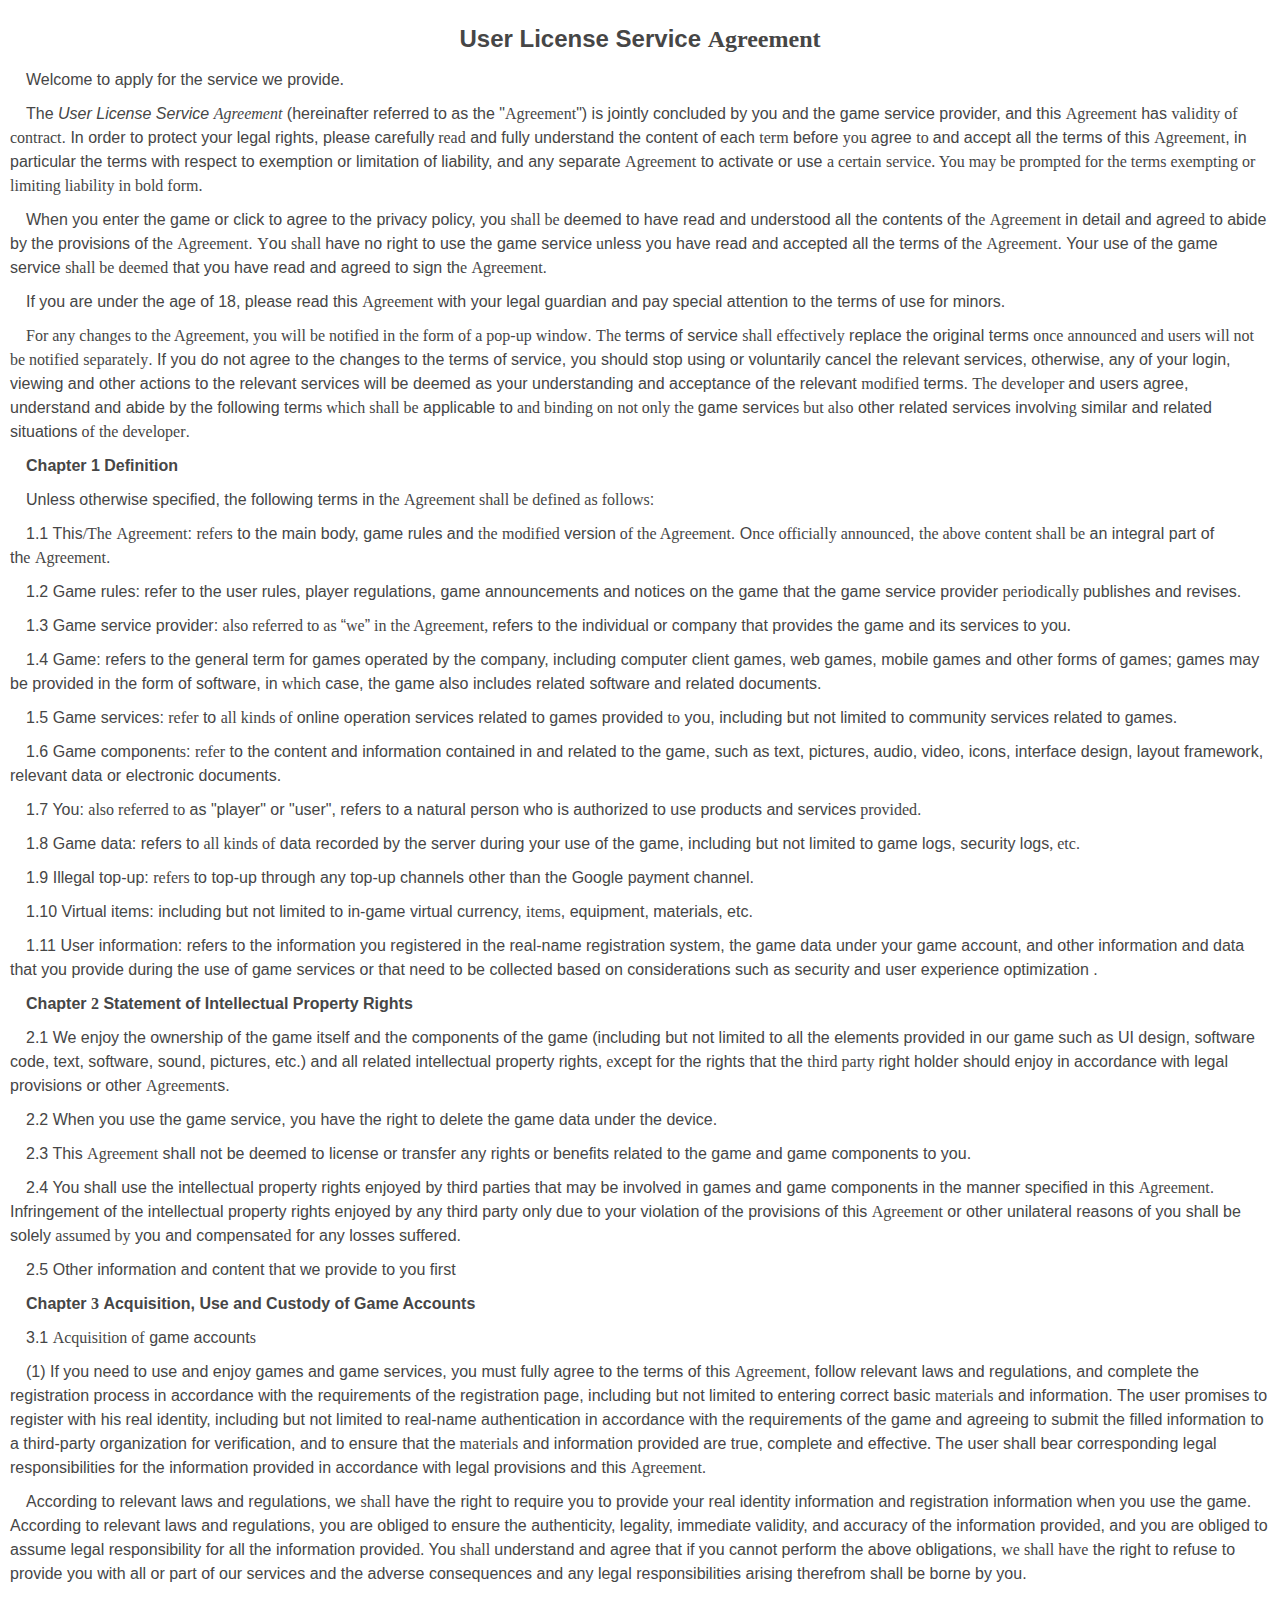
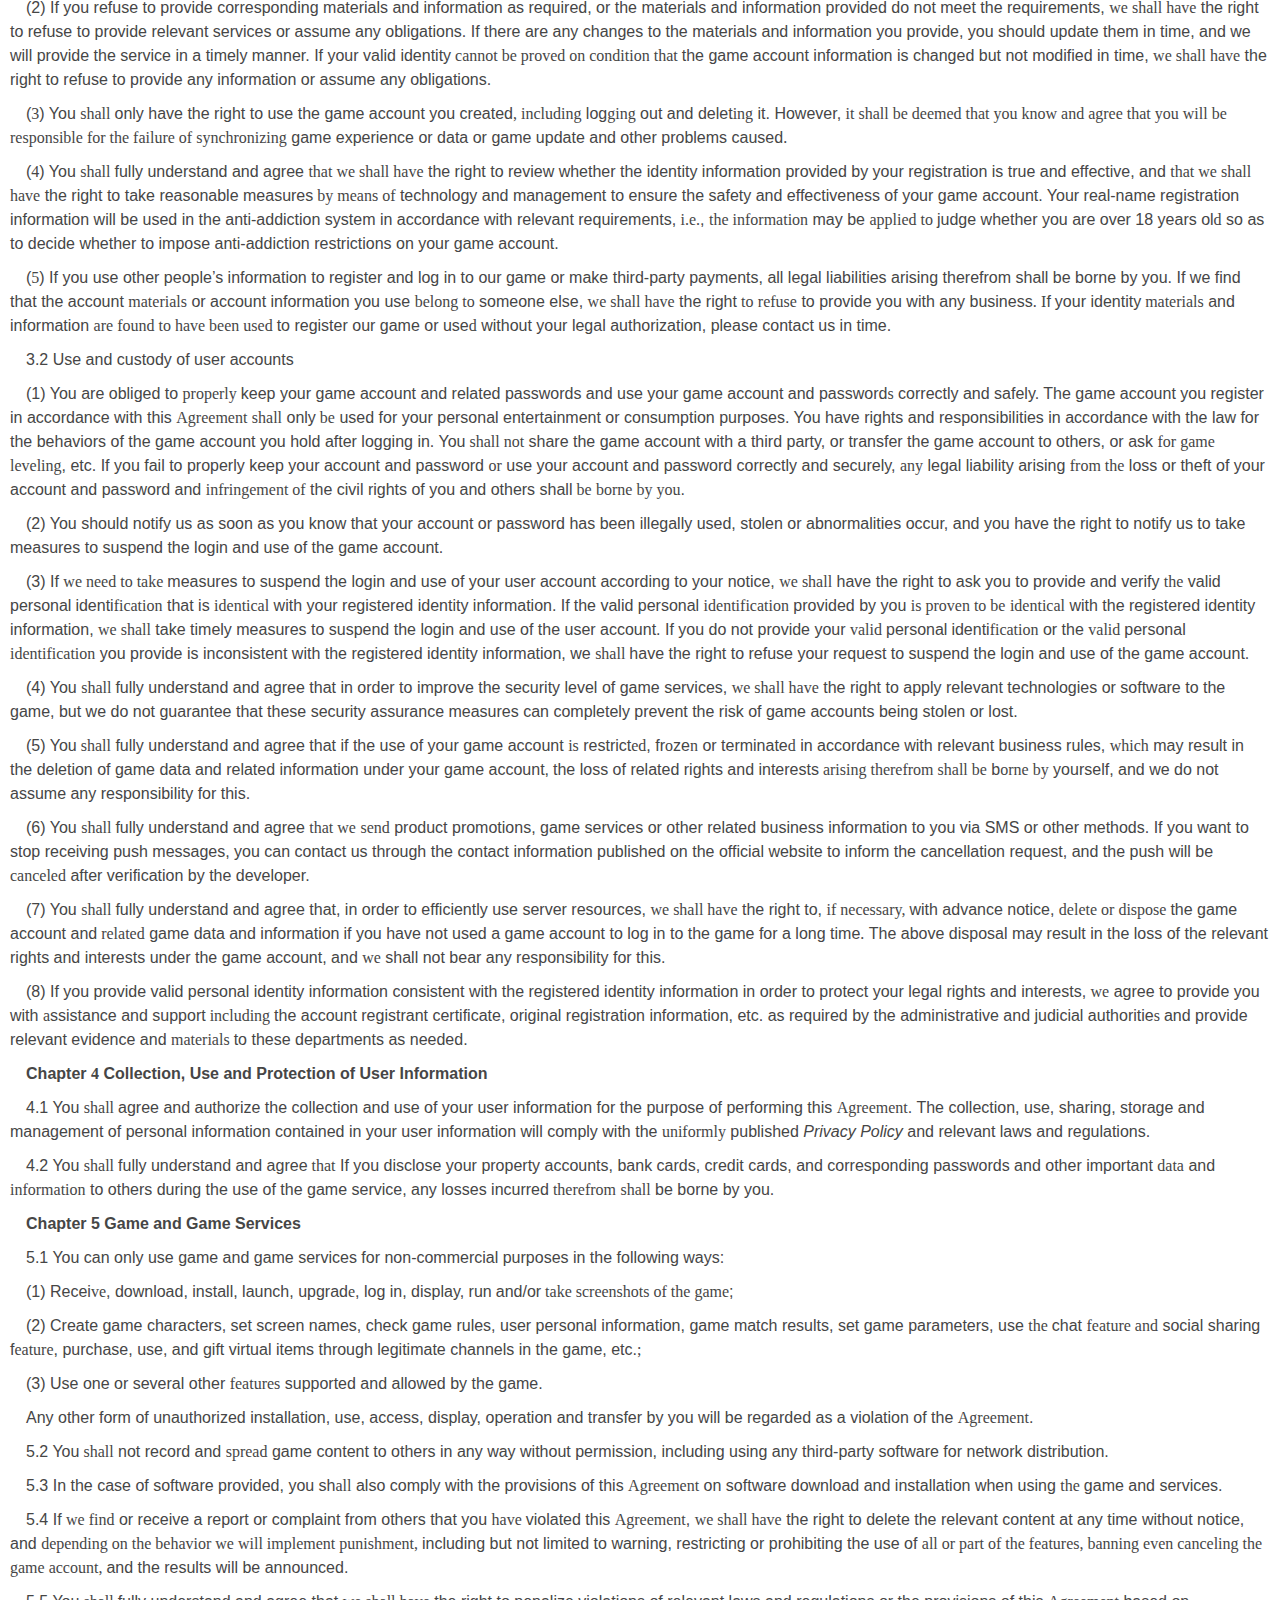
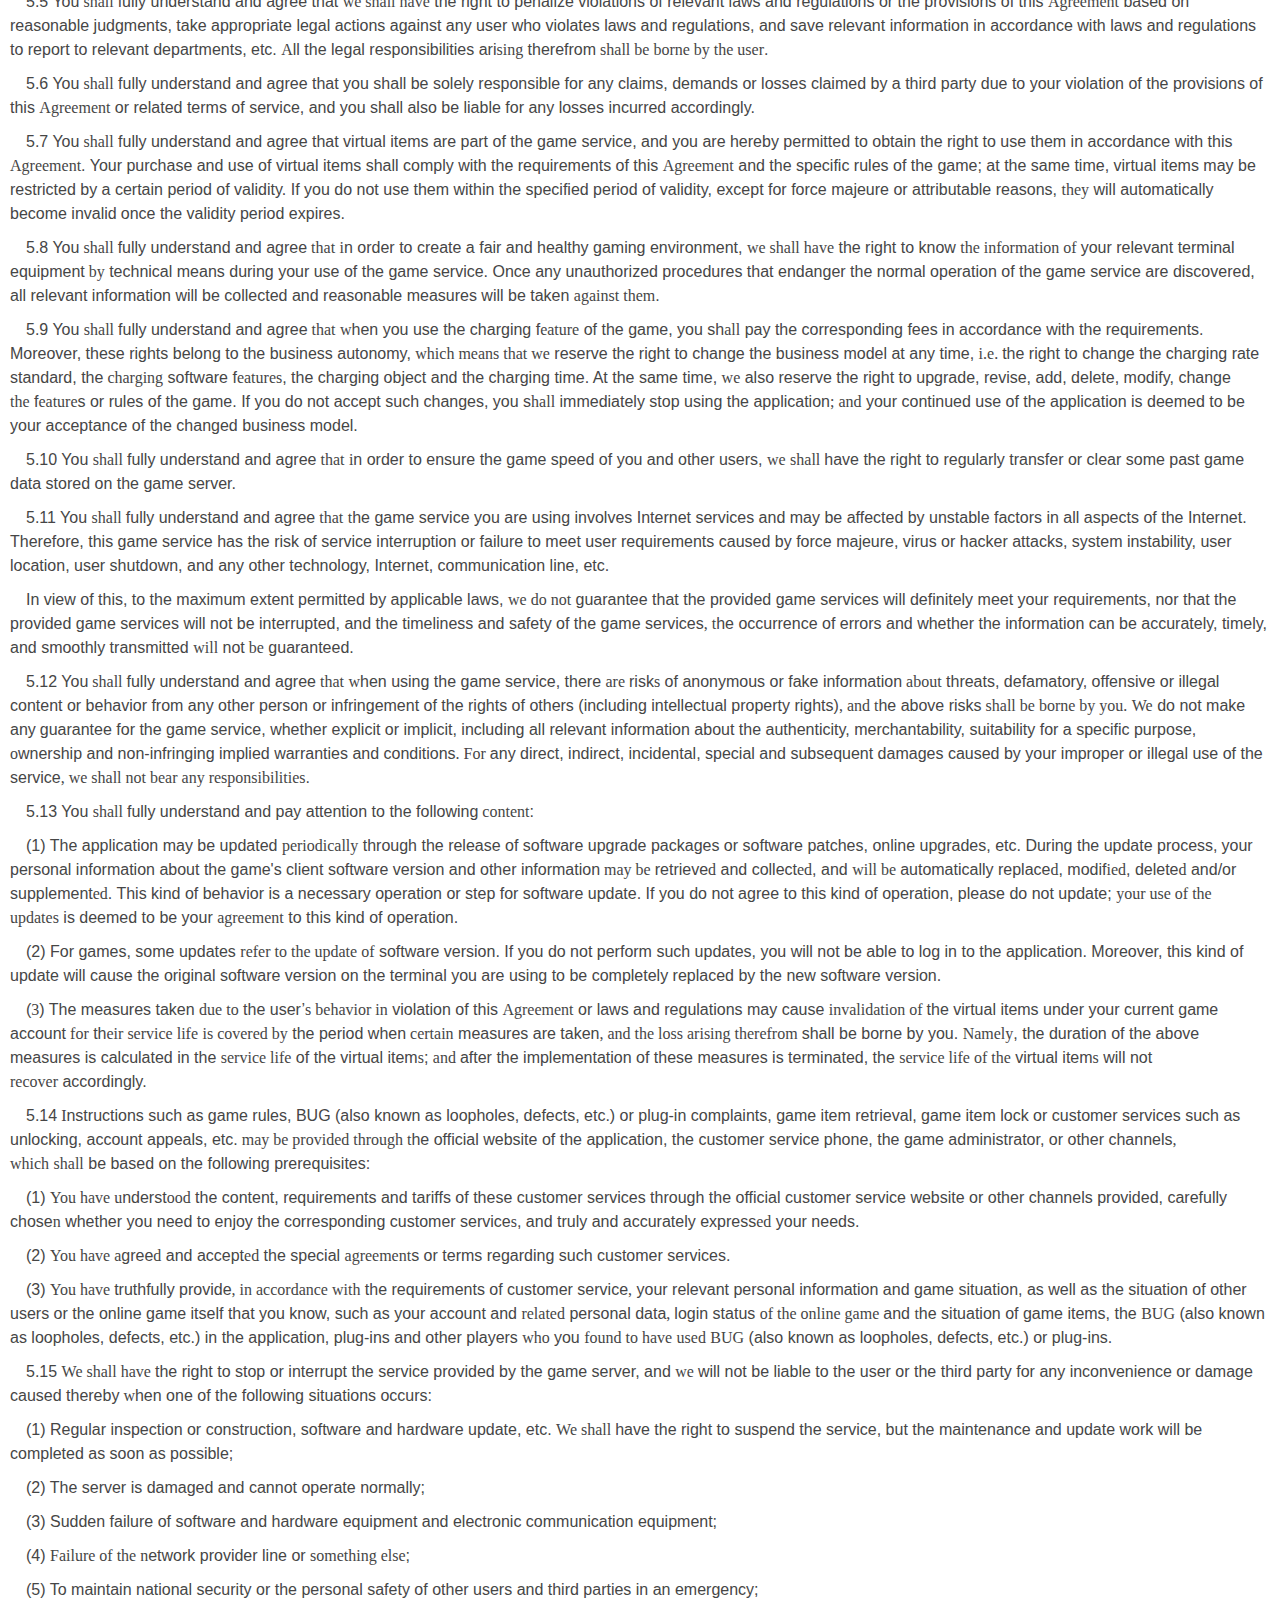
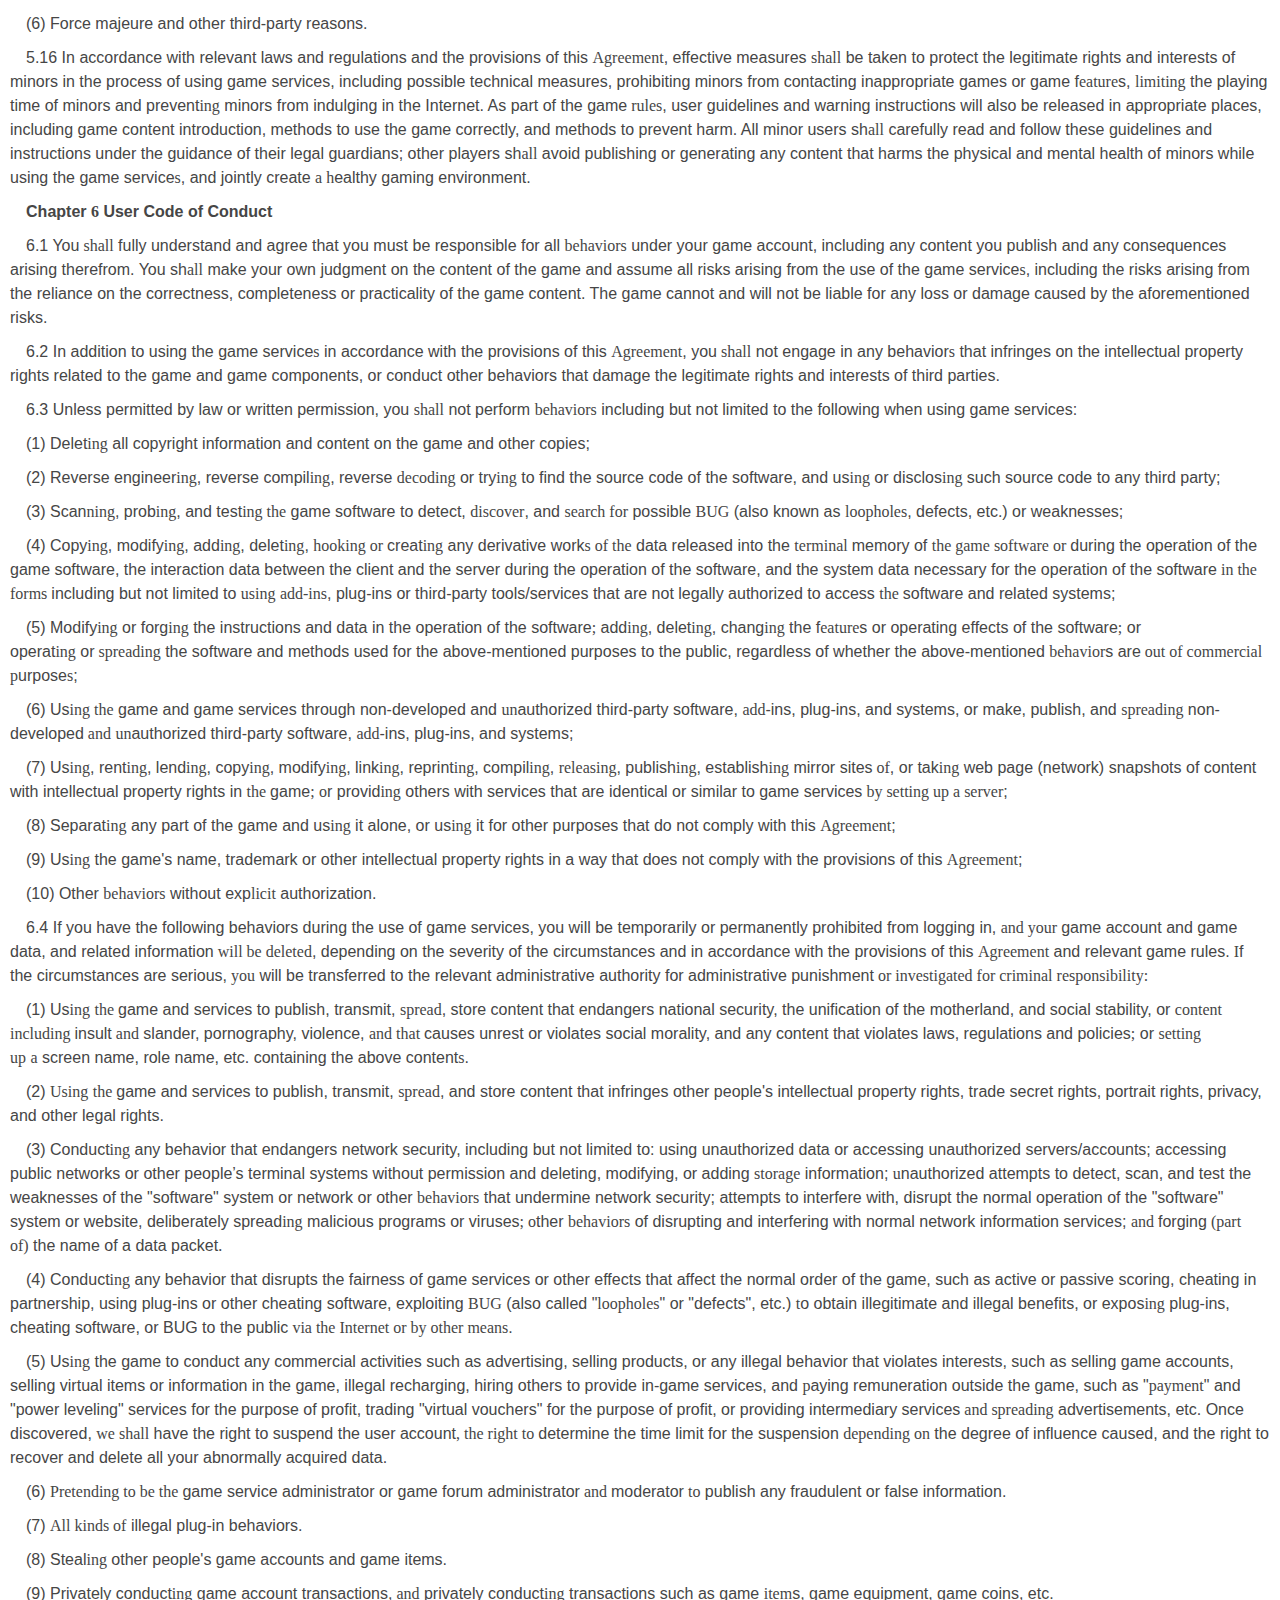
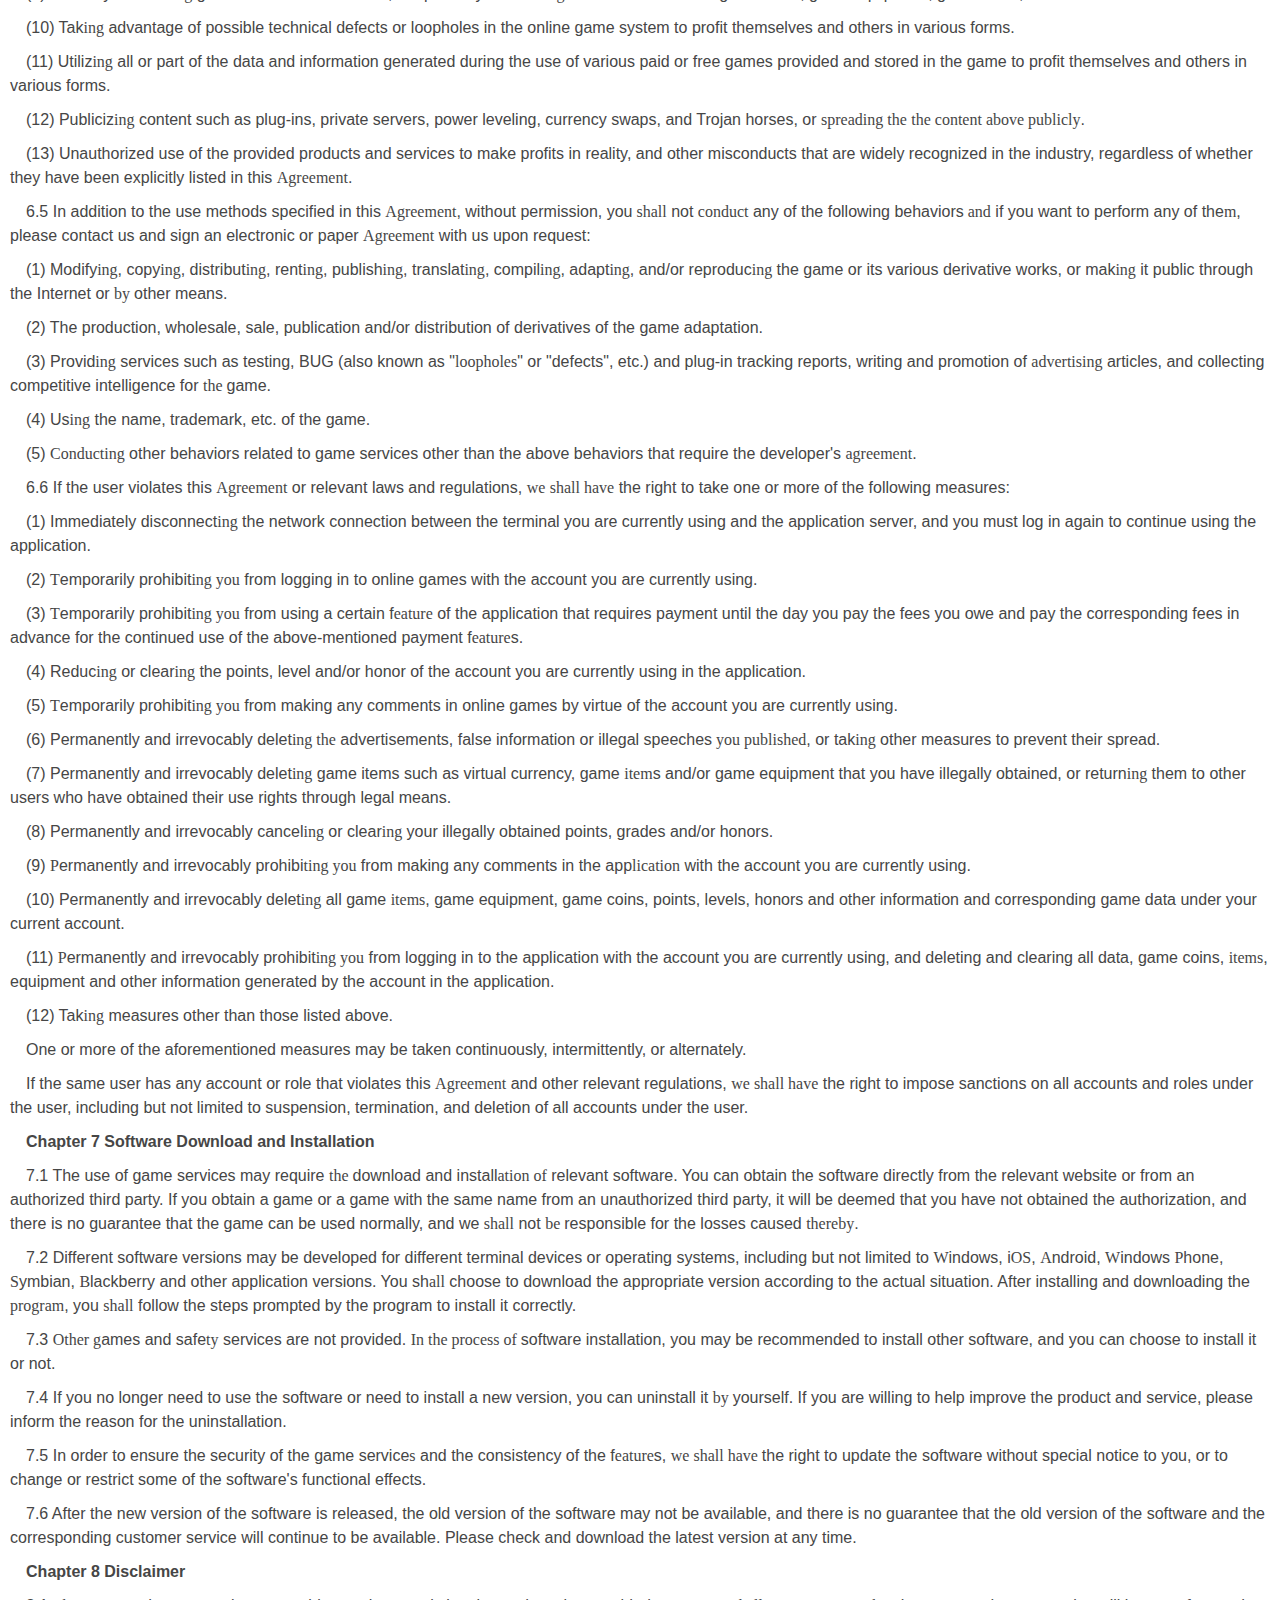
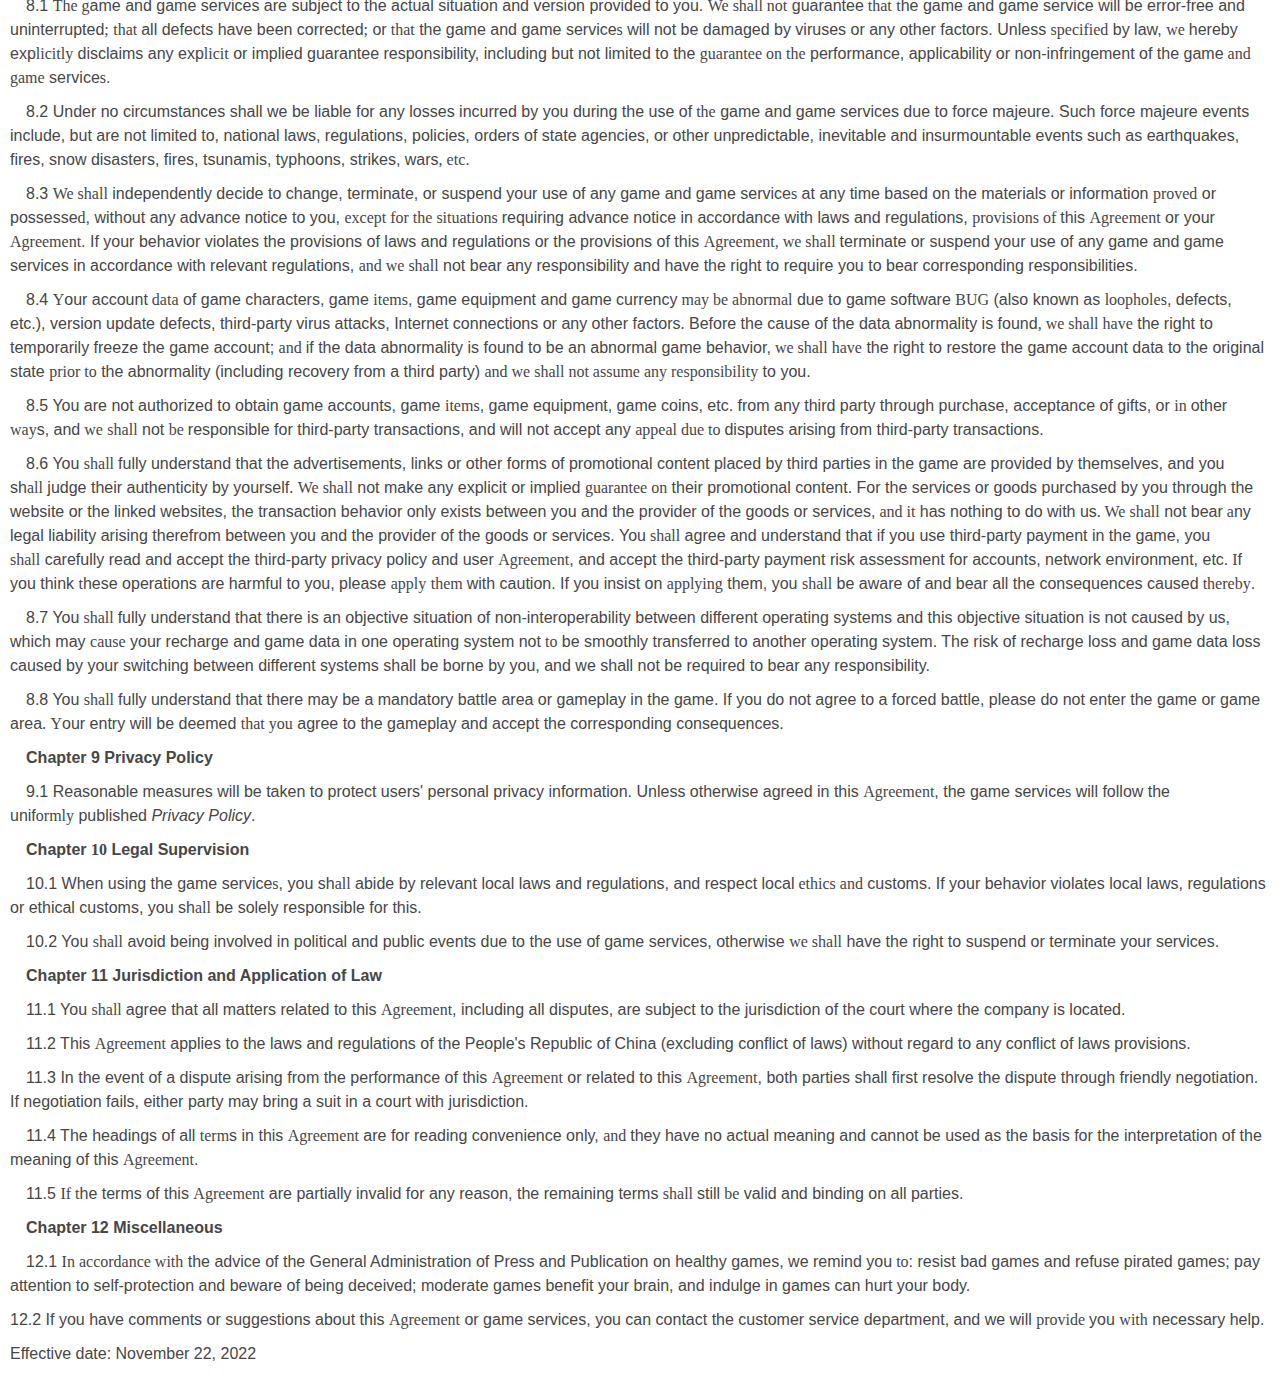
<file: user.html>
<!DOCTYPE html>
<html>
<head>
<meta http-equiv="Content-Type" content="text/html; charset=UTF-8">
<meta name="viewport" content="width=device-width,initial-scale=1,minimum-scale=1,maximum-scale=1,user-scalable=no">
<style type="text/css">
body{background:#fff;font-family:Helvetica Neue,Helvetica,PingFang SC,Hiragino Sans GB,Microsoft YaHei,Noto Sans CJK SC,WenQuanYi Micro Hei,Arial,sans-serif;padding:10px;margin:0}.main{width:100%;margin:0 auto}h1,h4{color:#333;font-family:'PingFang SC','微软雅黑',YaHei,'黑体',Hei,Tahoma,Helvetica,arial,sans-serif}p{font-size:13px;line-height:1.6;color:#999}.title{font-size:32px;font-weight:400;padding:30px 0;border-bottom:1px solid #ececec;position:relative}.content p{font-size:14px;font-weight:400;margin:10px 0;color:#464646}.content h4{font-size:16px;font-weight:400;color:#232323}
</style>
</head>
<body>
<div class="main">
	<div class="content">
		<!-- 把word转成html部分的代码拷贝到下面-->
		<p class="MsoNormal" align="center" style="text-align:center;">
	<b><span style="font-family:Arial;font-size:18pt;">User License Service </span></b><b><span style="font-family:宋体;font-size:18pt;"><span>Agreement</span></span></b><b><span style="font-family:宋体;font-size:18pt;"></span></b>
</p>
<p class="MsoNormal" style="text-indent:12.0000pt;">
	<span style="font-family:Arial;line-height:150%;font-size:12.0000pt;">Welcome to apply for the service we provide</span><span style="font-family:宋体;line-height:150%;font-size:12.0000pt;"><span>.</span></span><span style="font-family:Arial;line-height:150%;font-size:12.0000pt;"></span>
</p>
<p class="MsoNormal" style="text-indent:12.0000pt;">
	<span style="font-family:Arial;line-height:150%;font-size:12.0000pt;">The </span><i><span style="font-family:Arial;line-height:150%;font-size:12pt;">User License Service </span></i><i><span style="font-family:宋体;line-height:150%;font-size:12pt;"><span>Agreement</span></span></i><span style="font-family:Arial;line-height:150%;font-size:12.0000pt;">&nbsp;(hereinafter referred to as the "</span><span style="font-family:宋体;line-height:150%;font-size:12.0000pt;"><span>Agreement</span></span><span style="font-family:Arial;line-height:150%;font-size:12.0000pt;">") is jointly concluded by you and the game service provider, and this </span><span style="font-family:宋体;line-height:150%;font-size:12.0000pt;"><span>Agreement</span></span><span style="font-family:Arial;line-height:150%;font-size:12.0000pt;">&nbsp;has </span><span style="font-family:宋体;line-height:150%;font-size:12.0000pt;"><span>validity of contract</span></span><span style="font-family:Arial;line-height:150%;font-size:12.0000pt;">. In order to protect your legal rights, please carefully</span><span style="font-family:宋体;line-height:150%;font-size:12.0000pt;">&nbsp;<span>read</span></span><span style="font-family:Arial;line-height:150%;font-size:12.0000pt;">&nbsp;and fully understand the content of each </span><span style="font-family:宋体;line-height:150%;font-size:12.0000pt;"><span>term</span></span><span style="font-family:Arial;line-height:150%;font-size:12.0000pt;">&nbsp;before </span><span style="font-family:宋体;line-height:150%;font-size:12.0000pt;"><span>you </span></span><span style="font-family:Arial;line-height:150%;font-size:12.0000pt;">agree </span><span style="font-family:宋体;line-height:150%;font-size:12.0000pt;"><span>to </span></span><span style="font-family:Arial;line-height:150%;font-size:12.0000pt;">and accept all the terms of this </span><span style="font-family:宋体;line-height:150%;font-size:12.0000pt;"><span>Agreement</span></span><span style="font-family:Arial;line-height:150%;font-size:12.0000pt;">, in particular the terms with respect to exemption or limitation of liability, and any separate </span><span style="font-family:宋体;line-height:150%;font-size:12.0000pt;"><span>Agreement</span></span><span style="font-family:Arial;line-height:150%;font-size:12.0000pt;">&nbsp;to activate or use </span><span style="font-family:宋体;line-height:150%;font-size:12.0000pt;"><span>a certain</span></span><span style="font-family:Arial;line-height:150%;font-size:12.0000pt;">&nbsp;</span><span style="font-family:宋体;line-height:150%;font-size:12.0000pt;"><span>service. You may be prompted for the terms exempting or limiting liability in bold form.</span></span><span style="font-family:Arial;line-height:150%;font-size:12.0000pt;"></span>
</p>
<p class="MsoNormal" style="text-indent:12.0000pt;">
	<span style="font-family:Arial;line-height:150%;font-size:12.0000pt;">When you enter the game or click to agree to the privacy policy, you </span><span style="font-family:宋体;line-height:150%;font-size:12.0000pt;"><span>shall be </span></span><span style="font-family:Arial;line-height:150%;font-size:12.0000pt;">deemed to have read and understood all the contents of th</span><span style="font-family:宋体;line-height:150%;font-size:12.0000pt;"><span>e</span></span><span style="font-family:Arial;line-height:150%;font-size:12.0000pt;">&nbsp;</span><span style="font-family:宋体;line-height:150%;font-size:12.0000pt;"><span>Agreement</span></span><span style="font-family:Arial;line-height:150%;font-size:12.0000pt;">&nbsp;in detail and agree</span><span style="font-family:宋体;line-height:150%;font-size:12.0000pt;"><span>d</span></span><span style="font-family:Arial;line-height:150%;font-size:12.0000pt;">&nbsp;to abide by the provisions of th</span><span style="font-family:宋体;line-height:150%;font-size:12.0000pt;"><span>e</span></span><span style="font-family:Arial;line-height:150%;font-size:12.0000pt;">&nbsp;</span><span style="font-family:宋体;line-height:150%;font-size:12.0000pt;"><span>Agreement</span></span><span style="font-family:Arial;line-height:150%;font-size:12.0000pt;">. </span><span style="font-family:宋体;line-height:150%;font-size:12.0000pt;"><span>Y</span></span><span style="font-family:Arial;line-height:150%;font-size:12.0000pt;">ou </span><span style="font-family:宋体;line-height:150%;font-size:12.0000pt;"><span>shall </span></span><span style="font-family:Arial;line-height:150%;font-size:12.0000pt;">have no right to use the game service</span><span style="font-family:宋体;line-height:150%;font-size:12.0000pt;">&nbsp;<span>u</span></span><span style="font-family:Arial;line-height:150%;font-size:12.0000pt;">nless you have read and accepted all the terms of th</span><span style="font-family:宋体;line-height:150%;font-size:12.0000pt;"><span>e</span></span><span style="font-family:Arial;line-height:150%;font-size:12.0000pt;">&nbsp;</span><span style="font-family:宋体;line-height:150%;font-size:12.0000pt;"><span>Agreement</span></span><span style="font-family:Arial;line-height:150%;font-size:12.0000pt;">. Your use of the game service </span><span style="font-family:宋体;line-height:150%;font-size:12.0000pt;"><span>shall be deemed</span></span><span style="font-family:Arial;line-height:150%;font-size:12.0000pt;">&nbsp;that you have read and agreed to sign th</span><span style="font-family:宋体;line-height:150%;font-size:12.0000pt;"><span>e</span></span><span style="font-family:Arial;line-height:150%;font-size:12.0000pt;">&nbsp;</span><span style="font-family:宋体;line-height:150%;font-size:12.0000pt;"><span>Agreement</span></span><span style="font-family:Arial;line-height:150%;font-size:12.0000pt;">.</span><span style="font-family:Arial;line-height:150%;font-size:12.0000pt;"></span>
</p>
<p class="MsoNormal" style="text-indent:12.0000pt;">
	<span style="font-family:Arial;line-height:150%;font-size:12.0000pt;">If you are under the age of 18, please read this </span><span style="font-family:宋体;line-height:150%;font-size:12.0000pt;"><span>Agreement</span></span><span style="font-family:Arial;line-height:150%;font-size:12.0000pt;">&nbsp;with your legal guardian and pay special attention to the terms of use for minors.</span><span style="font-family:Arial;line-height:150%;font-size:12.0000pt;"></span>
</p>
<p class="MsoNormal" style="text-indent:12.0000pt;">
	<span style="font-family:宋体;line-height:150%;font-size:12.0000pt;"><span>For any changes to the Agreement, you will be notified in the form of a pop-up window</span></span><span style="font-family:Arial;line-height:150%;font-size:12.0000pt;">. </span><span style="font-family:宋体;line-height:150%;font-size:12.0000pt;"><span>The </span></span><span style="font-family:Arial;line-height:150%;font-size:12.0000pt;">terms of service </span><span style="font-family:宋体;line-height:150%;font-size:12.0000pt;"><span>shall effectively</span></span><span style="font-family:Arial;line-height:150%;font-size:12.0000pt;">&nbsp;replace the original terms </span><span style="font-family:宋体;line-height:150%;font-size:12.0000pt;"><span>once announced and users will not be notified</span></span><span style="font-family:Arial;line-height:150%;font-size:12.0000pt;">&nbsp;</span><span style="font-family:宋体;line-height:150%;font-size:12.0000pt;"><span>separately</span></span><span style="font-family:Arial;line-height:150%;font-size:12.0000pt;">. If you do not agree to the changes to the terms of service, you should stop using or voluntarily cancel the relevant services, otherwise, any of your login, viewing and other actions to the relevant services will be deemed as your understanding and acceptance of the relevant </span><span style="font-family:宋体;line-height:150%;font-size:12.0000pt;"><span>modified</span></span><span style="font-family:Arial;line-height:150%;font-size:12.0000pt;">&nbsp;terms. </span><span style="font-family:宋体;line-height:150%;font-size:12.0000pt;"><span>The developer </span></span><span style="font-family:Arial;line-height:150%;font-size:12.0000pt;">and users agree, understand and abide by the following term</span><span style="font-family:宋体;line-height:150%;font-size:12.0000pt;"><span>s which shall be</span></span><span style="font-family:Arial;line-height:150%;font-size:12.0000pt;">&nbsp;applicable to</span><span style="font-family:宋体;line-height:150%;font-size:12.0000pt;">&nbsp;<span>and binding on</span></span><span style="font-family:Arial;line-height:150%;font-size:12.0000pt;">&nbsp;</span><span style="font-family:宋体;line-height:150%;font-size:12.0000pt;"><span>not only the </span></span><span style="font-family:Arial;line-height:150%;font-size:12.0000pt;">game service</span><span style="font-family:宋体;line-height:150%;font-size:12.0000pt;"><span>s but also</span></span><span style="font-family:Arial;line-height:150%;font-size:12.0000pt;">&nbsp;other related services involv</span><span style="font-family:宋体;line-height:150%;font-size:12.0000pt;"><span>ing</span></span><span style="font-family:Arial;line-height:150%;font-size:12.0000pt;">&nbsp;similar and related situations</span><span style="font-family:宋体;line-height:150%;font-size:12.0000pt;">&nbsp;<span>of the developer</span></span><span style="font-family:Arial;line-height:150%;font-size:12.0000pt;">.</span><span style="font-family:Arial;line-height:150%;font-size:12.0000pt;"></span>
</p>
<p class="MsoNormal" style="text-indent:12.0500pt;">
	<b><span style="font-family:Arial;line-height:150%;font-size:12pt;">Chapter 1 Definition</span></b><span style="font-family:Arial;line-height:150%;font-size:12.0000pt;"></span>
</p>
<p class="MsoNormal" style="text-indent:12.0000pt;">
	<span style="font-family:Arial;line-height:150%;font-size:12.0000pt;">Unless otherwise specified, the following terms in th</span><span style="font-family:宋体;line-height:150%;font-size:12.0000pt;"><span>e</span></span><span style="font-family:Arial;line-height:150%;font-size:12.0000pt;">&nbsp;</span><span style="font-family:宋体;line-height:150%;font-size:12.0000pt;"><span>Agreement</span></span><span style="font-family:宋体;line-height:150%;font-size:12.0000pt;">&nbsp;<span>shall be defined as follows</span></span><span style="font-family:Arial;line-height:150%;font-size:12.0000pt;">:</span><span style="font-family:Arial;line-height:150%;font-size:12.0000pt;"></span>
</p>
<p class="MsoNormal" style="text-indent:12.0000pt;">
	<span style="font-family:Arial;line-height:150%;font-size:12.0000pt;">1.1 This</span><span style="font-family:宋体;line-height:150%;font-size:12.0000pt;"><span>/The</span></span><span style="font-family:Arial;line-height:150%;font-size:12.0000pt;">&nbsp;</span><span style="font-family:宋体;line-height:150%;font-size:12.0000pt;"><span>Agreement</span></span><span style="font-family:Arial;line-height:150%;font-size:12.0000pt;">: </span><span style="font-family:宋体;line-height:150%;font-size:12.0000pt;"><span>refers</span></span><span style="font-family:Arial;line-height:150%;font-size:12.0000pt;">&nbsp;to the main body, game rules and </span><span style="font-family:宋体;line-height:150%;font-size:12.0000pt;"><span>the</span></span><span style="font-family:Arial;line-height:150%;font-size:12.0000pt;">&nbsp;</span><span style="font-family:宋体;line-height:150%;font-size:12.0000pt;"><span>modified</span></span><span style="font-family:Arial;line-height:150%;font-size:12.0000pt;">&nbsp;version</span><span style="font-family:宋体;line-height:150%;font-size:12.0000pt;">&nbsp;<span>of the Agreement</span></span><span style="font-family:Arial;line-height:150%;font-size:12.0000pt;">. O</span><span style="font-family:宋体;line-height:150%;font-size:12.0000pt;"><span>nce officially announced</span></span><span style="font-family:Arial;line-height:150%;font-size:12.0000pt;">, </span><span style="font-family:宋体;line-height:150%;font-size:12.0000pt;"><span>the above content shall be</span></span><span style="font-family:Arial;line-height:150%;font-size:12.0000pt;">&nbsp;an integral part of th</span><span style="font-family:宋体;line-height:150%;font-size:12.0000pt;"><span>e</span></span><span style="font-family:Arial;line-height:150%;font-size:12.0000pt;">&nbsp;</span><span style="font-family:宋体;line-height:150%;font-size:12.0000pt;"><span>Agreement</span></span><span style="font-family:Arial;line-height:150%;font-size:12.0000pt;">.</span><span style="font-family:Arial;line-height:150%;font-size:12.0000pt;"></span>
</p>
<p class="MsoNormal" style="text-indent:12.0000pt;">
	<span style="font-family:Arial;line-height:150%;font-size:12.0000pt;">1.2 Game rules: refer to the user rules, player regulations, game announcements and notices on the game that the game service provider </span><span style="font-family:宋体;line-height:150%;font-size:12.0000pt;"><span>periodically </span></span><span style="font-family:Arial;line-height:150%;font-size:12.0000pt;">publishes and revises.</span><span style="font-family:Arial;line-height:150%;font-size:12.0000pt;"></span>
</p>
<p class="MsoNormal" style="text-indent:12.0000pt;">
	<span style="font-family:Arial;line-height:150%;font-size:12.0000pt;">1.3 Game service provider: </span><span style="font-family:宋体;line-height:150%;font-size:12.0000pt;"><span>also referred to as </span></span><span style="font-family:Arial;line-height:150%;font-size:12.0000pt;">“</span><span style="font-family:宋体;line-height:150%;font-size:12.0000pt;"><span>we</span></span><span style="font-family:Arial;line-height:150%;font-size:12.0000pt;">”</span><span style="font-family:宋体;line-height:150%;font-size:12.0000pt;">&nbsp;<span>in the Agreement, </span></span><span style="font-family:Arial;line-height:150%;font-size:12.0000pt;">refers to the individual or company that provides the game and its services to you</span><span style="font-family:宋体;line-height:150%;font-size:12.0000pt;"><span>.</span></span><span style="font-family:Arial;line-height:150%;font-size:12.0000pt;"></span>
</p>
<p class="MsoNormal" style="text-indent:12.0000pt;">
	<span style="font-family:Arial;line-height:150%;font-size:12.0000pt;">1.4 Game: refers to the general term for games operated by the company, including computer client games, web games, mobile games and other forms of games; games may be provided in the form of software, in</span><span style="font-family:宋体;line-height:150%;font-size:12.0000pt;">&nbsp;<span>which</span></span><span style="font-family:Arial;line-height:150%;font-size:12.0000pt;">&nbsp;case, the game also includes related software and related documents.</span><span style="font-family:Arial;line-height:150%;font-size:12.0000pt;"></span>
</p>
<p class="MsoNormal" style="text-indent:12.0000pt;">
	<span style="font-family:Arial;line-height:150%;font-size:12.0000pt;">1.5 Game services: </span><span style="font-family:宋体;line-height:150%;font-size:12.0000pt;"><span>refer</span></span><span style="font-family:Arial;line-height:150%;font-size:12.0000pt;">&nbsp;to </span><span style="font-family:宋体;line-height:150%;font-size:12.0000pt;"><span>all kinds of </span></span><span style="font-family:Arial;line-height:150%;font-size:12.0000pt;">online operation services related to games provided </span><span style="font-family:宋体;line-height:150%;font-size:12.0000pt;"><span>to</span></span><span style="font-family:Arial;line-height:150%;font-size:12.0000pt;">&nbsp;you, including but not limited to community services related to games.</span><span style="font-family:Arial;line-height:150%;font-size:12.0000pt;"></span>
</p>
<p class="MsoNormal" style="text-indent:12.0000pt;">
	<span style="font-family:Arial;line-height:150%;font-size:12.0000pt;">1.6 Game componen</span><span style="font-family:宋体;line-height:150%;font-size:12.0000pt;"><span>ts</span></span><span style="font-family:Arial;line-height:150%;font-size:12.0000pt;">: </span><span style="font-family:宋体;line-height:150%;font-size:12.0000pt;"><span>refer</span></span><span style="font-family:Arial;line-height:150%;font-size:12.0000pt;">&nbsp;to the content and information contained in and related to the game, such as text, pictures, audio, video, icons, interface design, layout framework, relevant data or electronic documents.</span><span style="font-family:Arial;line-height:150%;font-size:12.0000pt;"></span>
</p>
<p class="MsoNormal" style="text-indent:12.0000pt;">
	<span style="font-family:Arial;line-height:150%;font-size:12.0000pt;">1.7 You: </span><span style="font-family:宋体;line-height:150%;font-size:12.0000pt;"><span>also referred to</span></span><span style="font-family:Arial;line-height:150%;font-size:12.0000pt;">&nbsp;as "player" or "user", refers to a natural person who is authorized to use products and services</span><span style="font-family:宋体;line-height:150%;font-size:12.0000pt;">&nbsp;<span>provided</span></span><span style="font-family:Arial;line-height:150%;font-size:12.0000pt;">.</span><span style="font-family:Arial;line-height:150%;font-size:12.0000pt;"></span>
</p>
<p class="MsoNormal" style="text-indent:12.0000pt;">
	<span style="font-family:Arial;line-height:150%;font-size:12.0000pt;">1.8 Game data: refers to</span><span style="font-family:宋体;line-height:150%;font-size:12.0000pt;">&nbsp;<span>all kinds of</span></span><span style="font-family:Arial;line-height:150%;font-size:12.0000pt;">&nbsp;data recorded by the server during your use of the game, including but not limited to game logs, security logs</span><span style="font-family:宋体;line-height:150%;font-size:12.0000pt;"><span>, etc</span></span><span style="font-family:Arial;line-height:150%;font-size:12.0000pt;">.</span><span style="font-family:Arial;line-height:150%;font-size:12.0000pt;"></span>
</p>
<p class="MsoNormal" style="text-indent:12.0000pt;">
	<span style="font-family:Arial;line-height:150%;font-size:12.0000pt;">1.9 Illegal top-up: </span><span style="font-family:宋体;line-height:150%;font-size:12.0000pt;"><span>refers </span></span><span style="font-family:Arial;line-height:150%;font-size:12.0000pt;">to top-up through any top-up channels other than the Google payment channel.</span><span style="font-family:Arial;line-height:150%;font-size:12.0000pt;"></span>
</p>
<p class="MsoNormal" style="text-indent:12.0000pt;">
	<span style="font-family:Arial;line-height:150%;font-size:12.0000pt;">1.10 Virtual items: including but not limited to in-game virtual currency, </span><span style="font-family:宋体;line-height:150%;font-size:12.0000pt;"><span>items</span></span><span style="font-family:Arial;line-height:150%;font-size:12.0000pt;">, equipment, materials, etc.</span><span style="font-family:Arial;line-height:150%;font-size:12.0000pt;"></span>
</p>
<p class="MsoNormal" style="text-indent:12.0000pt;">
	<span style="font-family:Arial;line-height:150%;font-size:12.0000pt;">1.11 User information: refers to the information you registered in the real-name registration system, the game data under your game account, and other information and data that you provide during the use of game services or that need to be collected based on considerations such as security and user experience optimization .</span><span style="font-family:Arial;line-height:150%;font-size:12.0000pt;"></span>
</p>
<p class="MsoNormal" style="text-indent:12.0500pt;">
	<b><span style="font-family:Arial;line-height:150%;font-size:12pt;">Chapter </span></b><b><span style="font-family:宋体;line-height:150%;font-size:12pt;"><span>2</span></span></b><b><span style="font-family:Arial;line-height:150%;font-size:12pt;">&nbsp;Statement of Intellectual Property Rights</span></b><span style="font-family:Arial;line-height:150%;font-size:12.0000pt;"></span>
</p>
<p class="MsoNormal" style="text-indent:12.0000pt;">
	<span style="font-family:Arial;line-height:150%;font-size:12.0000pt;">2.1 We enjoy the ownership of the game itself and the components of the game (including but not limited to all the elements provided in our game such as UI design, software code, text, software, sound, pictures, etc.) and all related intellectual property rights,</span><span style="font-family:宋体;line-height:150%;font-size:12.0000pt;">&nbsp;<span>e</span></span><span style="font-family:Arial;line-height:150%;font-size:12.0000pt;">xcept for the rights that the </span><span style="font-family:宋体;line-height:150%;font-size:12.0000pt;"><span>third party </span></span><span style="font-family:Arial;line-height:150%;font-size:12.0000pt;">right holder should enjoy in accordance with legal provisions or other </span><span style="font-family:宋体;line-height:150%;font-size:12.0000pt;"><span>Agreement</span></span><span style="font-family:Arial;line-height:150%;font-size:12.0000pt;">s.</span><span style="font-family:Arial;line-height:150%;font-size:12.0000pt;"></span>
</p>
<p class="MsoNormal" style="text-indent:12.0000pt;">
	<span style="font-family:Arial;line-height:150%;font-size:12.0000pt;">2.2 When you use the game service, you have the right to delete the game data under the device.</span><span style="font-family:Arial;line-height:150%;font-size:12.0000pt;"></span>
</p>
<p class="MsoNormal" style="text-indent:12.0000pt;">
	<span style="font-family:Arial;line-height:150%;font-size:12.0000pt;">2.3 This </span><span style="font-family:宋体;line-height:150%;font-size:12.0000pt;"><span>Agreement</span></span><span style="font-family:Arial;line-height:150%;font-size:12.0000pt;">&nbsp;shall not be deemed to license or transfer any rights or benefits related to the game and game components to you.</span><span style="font-family:Arial;line-height:150%;font-size:12.0000pt;"></span>
</p>
<p class="MsoNormal" style="text-indent:12.0000pt;">
	<span style="font-family:Arial;line-height:150%;font-size:12.0000pt;">2.4 You shall use the intellectual property rights enjoyed by third parties that may be involved in games and game components in the manner specified in this </span><span style="font-family:宋体;line-height:150%;font-size:12.0000pt;"><span>Agreement</span></span><span style="font-family:Arial;line-height:150%;font-size:12.0000pt;">. Infringement of the intellectual property rights enjoyed by any third party only due to your violation of the provisions of this </span><span style="font-family:宋体;line-height:150%;font-size:12.0000pt;"><span>Agreement</span></span><span style="font-family:Arial;line-height:150%;font-size:12.0000pt;">&nbsp;or other unilateral reasons of you shall be solely </span><span style="font-family:宋体;line-height:150%;font-size:12.0000pt;"><span>assumed by</span></span><span style="font-family:Arial;line-height:150%;font-size:12.0000pt;">&nbsp;you and compensate</span><span style="font-family:宋体;line-height:150%;font-size:12.0000pt;"><span>d</span></span><span style="font-family:Arial;line-height:150%;font-size:12.0000pt;">&nbsp;for any losses suffered.</span><span style="font-family:Arial;line-height:150%;font-size:12.0000pt;"></span>
</p>
<p class="MsoNormal" style="text-indent:12.0000pt;">
	<span style="font-family:Arial;line-height:150%;font-size:12.0000pt;">2.5 Other information and content that we provide to you first</span><span style="font-family:Arial;line-height:150%;font-size:12.0000pt;"></span>
</p>
<p class="MsoNormal" style="text-indent:12.0500pt;">
	<b><span style="font-family:Arial;line-height:150%;font-size:12pt;">Chapter </span></b><b><span style="font-family:宋体;line-height:150%;font-size:12pt;"><span>3</span></span></b><b><span style="font-family:Arial;line-height:150%;font-size:12pt;">&nbsp;Acquisition, Use and Custody of Game Accounts</span></b><span style="font-family:Arial;line-height:150%;font-size:12.0000pt;"></span>
</p>
<p class="MsoNormal" style="text-indent:12.0000pt;">
	<span style="font-family:Arial;line-height:150%;font-size:12.0000pt;">3.1 </span><span style="font-family:宋体;line-height:150%;font-size:12.0000pt;"><span>Acquisition of</span></span><span style="font-family:Arial;line-height:150%;font-size:12.0000pt;">&nbsp;game account</span><span style="font-family:宋体;line-height:150%;font-size:12.0000pt;"><span>s</span></span><span style="font-family:宋体;line-height:150%;font-size:12.0000pt;"></span>
</p>
<p class="MsoNormal" style="text-indent:12.0000pt;">
	<span style="font-family:Arial;line-height:150%;font-size:12.0000pt;">(1) If you need to use and enjoy games and game services, you must fully agree to the terms of this </span><span style="font-family:宋体;line-height:150%;font-size:12.0000pt;"><span>Agreement</span></span><span style="font-family:Arial;line-height:150%;font-size:12.0000pt;">, follow relevant laws and regulations, and complete the registration process in accordance with the requirements of the registration page, including but not limited to entering correct basic </span><span style="font-family:宋体;line-height:150%;font-size:12.0000pt;"><span>materials</span></span><span style="font-family:Arial;line-height:150%;font-size:12.0000pt;">&nbsp;and information. The user promises to register with his real identity, including but not limited to real-name authentication in accordance with the requirements of the game and agreeing to submit the filled information to a third-party organization for verification, and to ensure that the</span><span style="font-family:宋体;line-height:150%;font-size:12.0000pt;">&nbsp;<span>materials</span></span><span style="font-family:Arial;line-height:150%;font-size:12.0000pt;">&nbsp;and information provided are true, complete and effective</span><span style="font-family:宋体;line-height:150%;font-size:12.0000pt;"><span>.</span></span><span style="font-family:Arial;line-height:150%;font-size:12.0000pt;">&nbsp;The user shall bear corresponding legal responsibilities for the information provided in accordance with legal provisions and this </span><span style="font-family:宋体;line-height:150%;font-size:12.0000pt;"><span>Agreement</span></span><span style="font-family:Arial;line-height:150%;font-size:12.0000pt;">.</span><span style="font-family:Arial;line-height:150%;font-size:12.0000pt;"></span>
</p>
<p class="MsoNormal" style="text-indent:12.0000pt;">
	<span style="font-family:Arial;line-height:150%;font-size:12.0000pt;">According to relevant laws and regulations, we </span><span style="font-family:宋体;line-height:150%;font-size:12.0000pt;"><span>shall </span></span><span style="font-family:Arial;line-height:150%;font-size:12.0000pt;">have the right to require you to provide your real identity information and registration information when you use the game. According to relevant laws and regulations, you are obliged to ensure the authenticity, legality, immediate validity, and accuracy of the information provide</span><span style="font-family:宋体;line-height:150%;font-size:12.0000pt;"><span>d</span></span><span style="font-family:Arial;line-height:150%;font-size:12.0000pt;">, and you are obliged to assume legal responsibility for all the information provide</span><span style="font-family:宋体;line-height:150%;font-size:12.0000pt;"><span>d</span></span><span style="font-family:Arial;line-height:150%;font-size:12.0000pt;">. You </span><span style="font-family:宋体;line-height:150%;font-size:12.0000pt;"><span>shall </span></span><span style="font-family:Arial;line-height:150%;font-size:12.0000pt;">understand and agree that if you cannot perform the above obligations, </span><span style="font-family:宋体;line-height:150%;font-size:12.0000pt;"><span>we shall have</span></span><span style="font-family:Arial;line-height:150%;font-size:12.0000pt;">&nbsp;the right to refuse to provide you with all or part of our services and the adverse consequences and any legal responsibilities arising therefrom shall be borne by you.</span><span style="font-family:Arial;line-height:150%;font-size:12.0000pt;"></span>
</p>
<p class="MsoNormal" style="text-indent:12.0000pt;">
	<span style="font-family:Arial;line-height:150%;font-size:12.0000pt;">(2)</span><span style="font-family:Arial;line-height:150%;font-size:12.0000pt;">&nbsp;If you refuse to provide corresponding materials and information as required, or the materials and information provided do not meet the requirements, </span><span style="font-family:宋体;line-height:150%;font-size:12.0000pt;"><span>we shall have</span></span><span style="font-family:Arial;line-height:150%;font-size:12.0000pt;">&nbsp;the right to refuse to provide relevant services or assume any obligations. If there are any changes to the materials and information you provide, you should update them in time, and we will provide the service in a timely manner. If your valid identity</span><span style="font-family:宋体;line-height:150%;font-size:12.0000pt;">&nbsp;<span>cannot be proved on condition that </span></span><span style="font-family:Arial;line-height:150%;font-size:12.0000pt;">the game account information is changed but not modified in time, </span><span style="font-family:宋体;line-height:150%;font-size:12.0000pt;"><span>we shall have</span></span><span style="font-family:Arial;line-height:150%;font-size:12.0000pt;">&nbsp;the right to refuse to provide any information or assume any obligations.</span><span style="font-family:Arial;line-height:150%;font-size:12.0000pt;"></span>
</p>
<p class="MsoNormal" style="text-indent:12.0000pt;">
	<span style="font-family:Arial;line-height:150%;font-size:12.0000pt;">(</span><span style="font-family:宋体;line-height:150%;font-size:12.0000pt;"><span>3</span></span><span style="font-family:Arial;line-height:150%;font-size:12.0000pt;">) You </span><span style="font-family:宋体;line-height:150%;font-size:12.0000pt;"><span>shall </span></span><span style="font-family:Arial;line-height:150%;font-size:12.0000pt;">only have the right to use the game account you created</span><span style="font-family:宋体;line-height:150%;font-size:12.0000pt;"><span>, including</span></span><span style="font-family:Arial;line-height:150%;font-size:12.0000pt;">&nbsp;log</span><span style="font-family:宋体;line-height:150%;font-size:12.0000pt;"><span>ging</span></span><span style="font-family:Arial;line-height:150%;font-size:12.0000pt;">&nbsp;out and delet</span><span style="font-family:宋体;line-height:150%;font-size:12.0000pt;"><span>ing</span></span><span style="font-family:Arial;line-height:150%;font-size:12.0000pt;">&nbsp;it. However, </span><span style="font-family:宋体;line-height:150%;font-size:12.0000pt;"><span>it shall be deemed that you know and agree that you will be responsible for the failure of synchronizing</span></span><span style="font-family:Arial;line-height:150%;font-size:12.0000pt;">&nbsp;game experience or data or game update and other problems caused</span><span style="font-family:宋体;line-height:150%;font-size:12.0000pt;"><span>.</span></span><span style="font-family:Arial;line-height:150%;font-size:12.0000pt;"></span>
</p>
<p class="MsoNormal" style="text-indent:12.0000pt;">
	<span style="font-family:Arial;line-height:150%;font-size:12.0000pt;">(</span><span style="font-family:宋体;line-height:150%;font-size:12.0000pt;"><span>4</span></span><span style="font-family:Arial;line-height:150%;font-size:12.0000pt;">) You </span><span style="font-family:宋体;line-height:150%;font-size:12.0000pt;"><span>shall </span></span><span style="font-family:Arial;line-height:150%;font-size:12.0000pt;">fully understand and agree </span><span style="font-family:宋体;line-height:150%;font-size:12.0000pt;"><span>that we shall have</span></span><span style="font-family:Arial;line-height:150%;font-size:12.0000pt;">&nbsp;the right to review whether the identity information provided by your registration is true and effective, and </span><span style="font-family:宋体;line-height:150%;font-size:12.0000pt;"><span>that </span></span><span style="font-family:宋体;line-height:150%;font-size:12.0000pt;"><span>we shall have</span></span><span style="font-family:Arial;line-height:150%;font-size:12.0000pt;">&nbsp;the right to take reasonable measures</span><span style="font-family:宋体;line-height:150%;font-size:12.0000pt;">&nbsp;<span>by means of</span></span><span style="font-family:Arial;line-height:150%;font-size:12.0000pt;">&nbsp;technology and management to ensure the safety and effectiveness of your game account. Your real-name registration information will be used in the anti-addiction system in accordance with relevant requirements, </span><span style="font-family:宋体;line-height:150%;font-size:12.0000pt;"><span>i.e.</span></span><span style="font-family:Arial;line-height:150%;font-size:12.0000pt;">, </span><span style="font-family:宋体;line-height:150%;font-size:12.0000pt;"><span>the information</span></span><span style="font-family:Arial;line-height:150%;font-size:12.0000pt;">&nbsp;may be </span><span style="font-family:宋体;line-height:150%;font-size:12.0000pt;"><span>applied to </span></span><span style="font-family:Arial;line-height:150%;font-size:12.0000pt;">judge whether you are over 18 years ol</span><span style="font-family:宋体;line-height:150%;font-size:12.0000pt;"><span>d</span></span><span style="font-family:Arial;line-height:150%;font-size:12.0000pt;">&nbsp;so as to decide whether to impose anti-addiction restrictions on your game account.</span><span style="font-family:Arial;line-height:150%;font-size:12.0000pt;"></span>
</p>
<p class="MsoNormal" style="text-indent:12.0000pt;">
	<span style="font-family:Arial;line-height:150%;font-size:12.0000pt;">(</span><span style="font-family:宋体;line-height:150%;font-size:12.0000pt;"><span>5</span></span><span style="font-family:Arial;line-height:150%;font-size:12.0000pt;">) If you use other people’s information to register and log in to our game or make third-party payments, all legal liabilities arising therefrom shall be borne by you. If we find that the account </span><span style="font-family:宋体;line-height:150%;font-size:12.0000pt;"><span>materials</span></span><span style="font-family:Arial;line-height:150%;font-size:12.0000pt;">&nbsp;or account information you use </span><span style="font-family:宋体;line-height:150%;font-size:12.0000pt;"><span>belong to</span></span><span style="font-family:Arial;line-height:150%;font-size:12.0000pt;">&nbsp;someone else, </span><span style="font-family:宋体;line-height:150%;font-size:12.0000pt;"><span>we shall have</span></span><span style="font-family:Arial;line-height:150%;font-size:12.0000pt;">&nbsp;the right</span><span style="font-family:宋体;line-height:150%;font-size:12.0000pt;">&nbsp;<span>to</span></span><span style="font-family:Arial;line-height:150%;font-size:12.0000pt;">&nbsp;</span><span style="font-family:宋体;line-height:150%;font-size:12.0000pt;"><span>refuse</span></span><span style="font-family:Arial;line-height:150%;font-size:12.0000pt;">&nbsp;to provide you with any business</span><span style="font-family:宋体;line-height:150%;font-size:12.0000pt;"><span>.</span></span><span style="font-family:Arial;line-height:150%;font-size:12.0000pt;">&nbsp;</span><span style="font-family:宋体;line-height:150%;font-size:12.0000pt;"><span>I</span></span><span style="font-family:Arial;line-height:150%;font-size:12.0000pt;">f</span><span style="font-family:宋体;line-height:150%;font-size:12.0000pt;">&nbsp;</span><span style="font-family:Arial;line-height:150%;font-size:12.0000pt;">your identity</span><span style="font-family:宋体;line-height:150%;font-size:12.0000pt;">&nbsp;<span>materials</span></span><span style="font-family:Arial;line-height:150%;font-size:12.0000pt;">&nbsp;and information </span><span style="font-family:宋体;line-height:150%;font-size:12.0000pt;"><span>are found to have been used </span></span><span style="font-family:Arial;line-height:150%;font-size:12.0000pt;">to register our game or use</span><span style="font-family:宋体;line-height:150%;font-size:12.0000pt;"><span>d</span></span><span style="font-family:Arial;line-height:150%;font-size:12.0000pt;">&nbsp;without your legal authorization, please contact us in time.</span><span style="font-family:Arial;line-height:150%;font-size:12.0000pt;"></span>
</p>
<p class="MsoNormal" style="text-indent:12.0000pt;">
	<span style="font-family:Arial;line-height:150%;font-size:12.0000pt;">3.2 Use and custody of user accounts</span><span style="font-family:Arial;line-height:150%;font-size:12.0000pt;"></span>
</p>
<p class="MsoNormal" style="text-indent:12.0000pt;">
	<span style="font-family:Arial;line-height:150%;font-size:12.0000pt;">(1) You are obliged to </span><span style="font-family:宋体;line-height:150%;font-size:12.0000pt;"><span>properly </span></span><span style="font-family:Arial;line-height:150%;font-size:12.0000pt;">keep your game account and related passwords and use your game account and password</span><span style="font-family:宋体;line-height:150%;font-size:12.0000pt;"><span>s</span></span><span style="font-family:Arial;line-height:150%;font-size:12.0000pt;">&nbsp;correctly and safely. The game account you register in accordance with this </span><span style="font-family:宋体;line-height:150%;font-size:12.0000pt;"><span>Agreement</span></span><span style="font-family:Arial;line-height:150%;font-size:12.0000pt;">&nbsp;</span><span style="font-family:宋体;line-height:150%;font-size:12.0000pt;"><span>shall</span></span><span style="font-family:Arial;line-height:150%;font-size:12.0000pt;">&nbsp;only</span><span style="font-family:宋体;line-height:150%;font-size:12.0000pt;">&nbsp;<span>be</span></span><span style="font-family:Arial;line-height:150%;font-size:12.0000pt;">&nbsp;used for your personal entertainment or consumption purposes. You have rights and responsibilities in accordance with the law for the behaviors of the game account you hold after logging in. You</span><span style="font-family:宋体;line-height:150%;font-size:12.0000pt;">&nbsp;<span>shall not</span></span><span style="font-family:Arial;line-height:150%;font-size:12.0000pt;">&nbsp;share the game account with a third party, or transfer the game account</span><span style="font-family:宋体;line-height:150%;font-size:12.0000pt;">&nbsp;</span><span style="font-family:Arial;line-height:150%;font-size:12.0000pt;">to others, or ask </span><span style="font-family:宋体;line-height:150%;font-size:12.0000pt;"><span>for game leveling</span></span><span style="font-family:Arial;line-height:150%;font-size:12.0000pt;">, etc. If you fail to properly keep your account and password </span><span style="font-family:宋体;line-height:150%;font-size:12.0000pt;"><span>or</span></span><span style="font-family:Arial;line-height:150%;font-size:12.0000pt;">&nbsp;use your account and password correctly and securely, </span><span style="font-family:宋体;line-height:150%;font-size:12.0000pt;"><span>any</span></span><span style="font-family:Arial;line-height:150%;font-size:12.0000pt;">&nbsp;legal liability arising </span><span style="font-family:宋体;line-height:150%;font-size:12.0000pt;"><span>from the</span></span><span style="font-family:Arial;line-height:150%;font-size:12.0000pt;">&nbsp;loss or theft of your account and password and </span><span style="font-family:宋体;line-height:150%;font-size:12.0000pt;"><span>infringement of</span></span><span style="font-family:Arial;line-height:150%;font-size:12.0000pt;">&nbsp;the civil rights of you and others shall</span><span style="font-family:宋体;line-height:150%;font-size:12.0000pt;">&nbsp;<span>be</span></span><span style="font-family:Arial;line-height:150%;font-size:12.0000pt;">&nbsp;</span><span style="font-family:宋体;line-height:150%;font-size:12.0000pt;"><span>borne by you</span></span><span style="font-family:Arial;line-height:150%;font-size:12.0000pt;">. </span><span style="font-family:Arial;line-height:150%;font-size:12.0000pt;"></span>
</p>
<p class="MsoNormal" style="text-indent:12.0000pt;">
	<span style="font-family:Arial;line-height:150%;font-size:12.0000pt;">(2) You should notify us as soon as you know that your account or password has been illegally used, stolen or abnormalities occur, and you have the right to notify us to take measures to suspend the login and use of the game account.</span><span style="font-family:Arial;line-height:150%;font-size:12.0000pt;"></span>
</p>
<p class="MsoNormal" style="text-indent:12.0000pt;">
	<span style="font-family:Arial;line-height:150%;font-size:12.0000pt;">(3) If </span><span style="font-family:宋体;line-height:150%;font-size:12.0000pt;"><span>we need to take </span></span><span style="font-family:Arial;line-height:150%;font-size:12.0000pt;">measures to suspend the login and use of your user account according to your notice, </span><span style="font-family:宋体;line-height:150%;font-size:12.0000pt;"><span>we shall</span></span><span style="font-family:Arial;line-height:150%;font-size:12.0000pt;">&nbsp;have the right to ask you to provide and verify </span><span style="font-family:宋体;line-height:150%;font-size:12.0000pt;"><span>the</span></span><span style="font-family:Arial;line-height:150%;font-size:12.0000pt;">&nbsp;valid personal</span><span style="font-family:宋体;line-height:150%;font-size:12.0000pt;">&nbsp;</span><span style="font-family:Arial;line-height:150%;font-size:12.0000pt;">identi</span><span style="font-family:宋体;line-height:150%;font-size:12.0000pt;"><span>fication</span></span><span style="font-family:Arial;line-height:150%;font-size:12.0000pt;">&nbsp;that is </span><span style="font-family:宋体;line-height:150%;font-size:12.0000pt;"><span>identical</span></span><span style="font-family:Arial;line-height:150%;font-size:12.0000pt;">&nbsp;with your registered identity information. If</span><span style="font-family:宋体;line-height:150%;font-size:12.0000pt;">&nbsp;</span><span style="font-family:Arial;line-height:150%;font-size:12.0000pt;">the valid personal </span><span style="font-family:宋体;line-height:150%;font-size:12.0000pt;"><span>identification</span></span><span style="font-family:Arial;line-height:150%;font-size:12.0000pt;">&nbsp;provided by you </span><span style="font-family:宋体;line-height:150%;font-size:12.0000pt;"><span>is proven to be</span></span><span style="font-family:Arial;line-height:150%;font-size:12.0000pt;">&nbsp;</span><span style="font-family:宋体;line-height:150%;font-size:12.0000pt;"><span>identical</span></span><span style="font-family:Arial;line-height:150%;font-size:12.0000pt;">&nbsp;with the registered identity information, </span><span style="font-family:宋体;line-height:150%;font-size:12.0000pt;"><span>we shall</span></span><span style="font-family:Arial;line-height:150%;font-size:12.0000pt;">&nbsp;take timely measures to suspend the login and use of the user account. If you do not provide your </span><span style="font-family:宋体;line-height:150%;font-size:12.0000pt;"><span>valid </span></span><span style="font-family:Arial;line-height:150%;font-size:12.0000pt;">personal</span><span style="font-family:宋体;line-height:150%;font-size:12.0000pt;">&nbsp;</span><span style="font-family:Arial;line-height:150%;font-size:12.0000pt;">identi</span><span style="font-family:宋体;line-height:150%;font-size:12.0000pt;"><span>fication</span></span><span style="font-family:Arial;line-height:150%;font-size:12.0000pt;">&nbsp;or the </span><span style="font-family:宋体;line-height:150%;font-size:12.0000pt;"><span>valid </span></span><span style="font-family:Arial;line-height:150%;font-size:12.0000pt;">personal </span><span style="font-family:宋体;line-height:150%;font-size:12.0000pt;"><span>identification</span></span><span style="font-family:Arial;line-height:150%;font-size:12.0000pt;">&nbsp;you provide is inconsistent with the registered identity information, we </span><span style="font-family:宋体;line-height:150%;font-size:12.0000pt;"><span>shall </span></span><span style="font-family:Arial;line-height:150%;font-size:12.0000pt;">have the right to refuse your request to suspend the login and use of the game account.</span><span style="font-family:Arial;line-height:150%;font-size:12.0000pt;"></span>
</p>
<p class="MsoNormal" style="text-indent:12.0000pt;">
	<span style="font-family:Arial;line-height:150%;font-size:12.0000pt;">(4) You </span><span style="font-family:宋体;line-height:150%;font-size:12.0000pt;"><span>shall </span></span><span style="font-family:Arial;line-height:150%;font-size:12.0000pt;">fully understand and agree that in order to improve the security level </span><span style="font-family:Arial;line-height:150%;font-size:12.0000pt;">of game services, </span><span style="font-family:宋体;line-height:150%;font-size:12.0000pt;"><span>we shall have</span></span><span style="font-family:Arial;line-height:150%;font-size:12.0000pt;">&nbsp;the right to apply relevant technologies or software to the game, but we do not guarantee that these security assurance measures can completely prevent the risk of game accounts being stolen or lost.</span><span style="font-family:Arial;line-height:150%;font-size:12.0000pt;"></span>
</p>
<p class="MsoNormal" style="text-indent:12.0000pt;">
	<span style="font-family:Arial;line-height:150%;font-size:12.0000pt;">(5) You</span><span style="font-family:宋体;line-height:150%;font-size:12.0000pt;">&nbsp;<span>shall</span></span><span style="font-family:Arial;line-height:150%;font-size:12.0000pt;">&nbsp;fully understand and agree that if the use of your game account </span><span style="font-family:宋体;line-height:150%;font-size:12.0000pt;"><span>is</span></span><span style="font-family:Arial;line-height:150%;font-size:12.0000pt;">&nbsp;restrict</span><span style="font-family:宋体;line-height:150%;font-size:12.0000pt;"><span>ed</span></span><span style="font-family:Arial;line-height:150%;font-size:12.0000pt;">, fr</span><span style="font-family:宋体;line-height:150%;font-size:12.0000pt;"><span>o</span></span><span style="font-family:Arial;line-height:150%;font-size:12.0000pt;">ze</span><span style="font-family:宋体;line-height:150%;font-size:12.0000pt;"><span>n</span></span><span style="font-family:Arial;line-height:150%;font-size:12.0000pt;">&nbsp;or terminate</span><span style="font-family:宋体;line-height:150%;font-size:12.0000pt;"><span>d</span></span><span style="font-family:Arial;line-height:150%;font-size:12.0000pt;">&nbsp;in accordance with relevant business rules, </span><span style="font-family:宋体;line-height:150%;font-size:12.0000pt;"><span>which</span></span><span style="font-family:Arial;line-height:150%;font-size:12.0000pt;">&nbsp;may result in the deletion of game data and related information under your game account,</span><span style="font-family:宋体;line-height:150%;font-size:12.0000pt;">&nbsp;</span><span style="font-family:Arial;line-height:150%;font-size:12.0000pt;">the loss of related rights and interests</span><span style="font-family:宋体;line-height:150%;font-size:12.0000pt;">&nbsp;<span>arising therefrom shall be</span></span><span style="font-family:Arial;line-height:150%;font-size:12.0000pt;">&nbsp;b</span><span style="font-family:宋体;line-height:150%;font-size:12.0000pt;"><span>orne by</span></span><span style="font-family:Arial;line-height:150%;font-size:12.0000pt;">&nbsp;yourself, and we do not assume any responsibility for this.</span><span style="font-family:Arial;line-height:150%;font-size:12.0000pt;"></span>
</p>
<p class="MsoNormal" style="text-indent:12.0000pt;">
	<span style="font-family:Arial;line-height:150%;font-size:12.0000pt;">(6) You </span><span style="font-family:宋体;line-height:150%;font-size:12.0000pt;"><span>shall </span></span><span style="font-family:Arial;line-height:150%;font-size:12.0000pt;">fully understand and agree </span><span style="font-family:宋体;line-height:150%;font-size:12.0000pt;"><span>that we</span></span><span style="font-family:Arial;line-height:150%;font-size:12.0000pt;">&nbsp;</span><span style="font-family:宋体;line-height:150%;font-size:12.0000pt;"><span>send</span></span><span style="font-family:Arial;line-height:150%;font-size:12.0000pt;">&nbsp;product promotions, game services or other related business information to you via SMS or other methods.</span><span style="font-family:Arial;line-height:150%;font-size:12.0000pt;">&nbsp;If you want to stop receiving push messages, you can contact us through the contact information published on the official website to inform the cancellation request, and the push will be </span><span style="font-family:宋体;line-height:150%;font-size:12.0000pt;"><span>canceled</span></span><span style="font-family:Arial;line-height:150%;font-size:12.0000pt;">&nbsp;after verification by the developer.</span><span style="font-family:Arial;line-height:150%;font-size:12.0000pt;"></span>
</p>
<p class="MsoNormal" style="text-indent:12.0000pt;">
	<span style="font-family:Arial;line-height:150%;font-size:12.0000pt;">(7) You </span><span style="font-family:宋体;line-height:150%;font-size:12.0000pt;"><span>shall </span></span><span style="font-family:Arial;line-height:150%;font-size:12.0000pt;">fully understand and agree that, in order to efficiently use server resources, </span><span style="font-family:宋体;line-height:150%;font-size:12.0000pt;"><span>we shall have</span></span><span style="font-family:Arial;line-height:150%;font-size:12.0000pt;">&nbsp;the right to,</span><span style="font-family:Arial;line-height:150%;font-size:12.0000pt;">&nbsp;</span><span style="font-family:宋体;line-height:150%;font-size:12.0000pt;"><span>if necessary, </span></span><span style="font-family:Arial;line-height:150%;font-size:12.0000pt;">with advance notice, </span><span style="font-family:宋体;line-height:150%;font-size:12.0000pt;"><span>delete or dispose </span></span><span style="font-family:Arial;line-height:150%;font-size:12.0000pt;">the game account and</span><span style="font-family:宋体;line-height:150%;font-size:12.0000pt;">&nbsp;<span>related</span></span><span style="font-family:Arial;line-height:150%;font-size:12.0000pt;">&nbsp;game data and information</span><span style="font-family:宋体;line-height:150%;font-size:12.0000pt;">&nbsp;</span><span style="font-family:Arial;line-height:150%;font-size:12.0000pt;">if you have not used a game account to log in to the game for a long time</span><span style="font-family:宋体;line-height:150%;font-size:12.0000pt;"><span>.</span></span><span style="font-family:Arial;line-height:150%;font-size:12.0000pt;">&nbsp;The above disposal may result in the loss of the relevant rights and interests under the game account, and </span><span style="font-family:宋体;line-height:150%;font-size:12.0000pt;"><span>we</span></span><span style="font-family:Arial;line-height:150%;font-size:12.0000pt;">&nbsp;shall not bear </span><span style="font-family:Arial;line-height:150%;font-size:12.0000pt;">any responsibility for this.</span><span style="font-family:Arial;line-height:150%;font-size:12.0000pt;"></span>
</p>
<p class="MsoNormal" style="text-indent:12.0000pt;">
	<span style="font-family:Arial;line-height:150%;font-size:12.0000pt;">(8) If you provide valid personal identity information consistent with the registered identity information in order to protect your legal rights and interests, </span><span style="font-family:宋体;line-height:150%;font-size:12.0000pt;"><span>we</span></span><span style="font-family:Arial;line-height:150%;font-size:12.0000pt;">&nbsp;agree to provide you with </span><span style="font-family:宋体;line-height:150%;font-size:12.0000pt;"><span>a</span></span><span style="font-family:Arial;line-height:150%;font-size:12.0000pt;">ssistance and support</span><span style="font-family:宋体;line-height:150%;font-size:12.0000pt;">&nbsp;<span>including </span></span><span style="font-family:Arial;line-height:150%;font-size:12.0000pt;">the account registrant certificate, original registration information, etc. as required by the administrative and judicial authoritie</span><span style="font-family:宋体;line-height:150%;font-size:12.0000pt;"><span>s </span></span><span style="font-family:Arial;line-height:150%;font-size:12.0000pt;">and provide relevant evidence and </span><span style="font-family:宋体;line-height:150%;font-size:12.0000pt;"><span>materials </span></span><span style="font-family:Arial;line-height:150%;font-size:12.0000pt;">to these departments as needed.</span><span style="font-family:Arial;line-height:150%;font-size:12.0000pt;"></span>
</p>
<p class="MsoNormal" style="text-indent:12.0500pt;">
	<b><span style="font-family:Arial;line-height:150%;font-size:12pt;">Chapter </span></b><b><span style="font-family:宋体;line-height:150%;font-size:12pt;"><span>4</span></span></b><b><span style="font-family:Arial;line-height:150%;font-size:12pt;">&nbsp;Collection, Use and Protection of User Information</span></b><b><span style="font-family:Arial;line-height:150%;font-size:12pt;"></span></b>
</p>
<p class="MsoNormal" style="text-indent:12.0000pt;">
	<span style="font-family:Arial;line-height:150%;font-size:12.0000pt;">4.1 You </span><span style="font-family:宋体;line-height:150%;font-size:12.0000pt;"><span>shall </span></span><span style="font-family:Arial;line-height:150%;font-size:12.0000pt;">agree and authorize the collection and use of your user information for the purpose of performing this </span><span style="font-family:宋体;line-height:150%;font-size:12.0000pt;"><span>Agreement</span></span><span style="font-family:Arial;line-height:150%;font-size:12.0000pt;">. The collection, use, sharing, storage and management of personal information contained in your user information will comply with the </span><span style="font-family:宋体;line-height:150%;font-size:12.0000pt;"><span>uniformly</span></span><span style="font-family:Arial;line-height:150%;font-size:12.0000pt;">&nbsp;published </span><i><span style="font-family:Arial;line-height:150%;font-size:12pt;">Privacy Policy</span></i><span style="font-family:Arial;line-height:150%;font-size:12.0000pt;">&nbsp;and relevant laws and regulations.</span><span style="font-family:Arial;line-height:150%;font-size:12.0000pt;"></span>
</p>
<p class="MsoNormal" style="text-indent:12.0000pt;">
	<span style="font-family:Arial;line-height:150%;font-size:12.0000pt;">4.2 You </span><span style="font-family:宋体;line-height:150%;font-size:12.0000pt;"><span>shall </span></span><span style="font-family:Arial;line-height:150%;font-size:12.0000pt;">fully understand and agree</span><span style="font-family:宋体;line-height:150%;font-size:12.0000pt;">&nbsp;<span>that</span></span><span style="font-family:Arial;line-height:150%;font-size:12.0000pt;">&nbsp;If you disclose your property accounts, bank cards, credit cards, and corresponding passwords and other important </span><span style="font-family:宋体;line-height:150%;font-size:12.0000pt;"><span>data</span></span><span style="font-family:Arial;line-height:150%;font-size:12.0000pt;">&nbsp;and </span><span style="font-family:宋体;line-height:150%;font-size:12.0000pt;"><span>information</span></span><span style="font-family:Arial;line-height:150%;font-size:12.0000pt;">&nbsp;to others during the use of the game service, any losses incurred</span><span style="font-family:宋体;line-height:150%;font-size:12.0000pt;">&nbsp;<span>therefrom</span></span><span style="font-family:Arial;line-height:150%;font-size:12.0000pt;">&nbsp;</span><span style="font-family:宋体;line-height:150%;font-size:12.0000pt;"><span>shall</span></span><span style="font-family:Arial;line-height:150%;font-size:12.0000pt;">&nbsp;be borne by you.</span><span style="font-family:Arial;line-height:150%;font-size:12.0000pt;"></span>
</p>
<p class="MsoNormal" style="text-indent:12.0500pt;">
	<b><span style="font-family:Arial;line-height:150%;font-size:12pt;">Chapter 5 Game and Game Services</span></b><b><span style="font-family:Arial;line-height:150%;font-size:12pt;"></span></b>
</p>
<p class="MsoNormal" style="text-indent:12.0000pt;">
	<span style="font-family:Arial;line-height:150%;font-size:12.0000pt;">5.1 You can only use game and game services for non-commercial purposes in the following ways:</span><span style="font-family:Arial;line-height:150%;font-size:12.0000pt;"></span>
</p>
<p class="MsoNormal" style="text-indent:12.0000pt;">
	<span style="font-family:Arial;line-height:150%;font-size:12.0000pt;">(1) Recei</span><span style="font-family:宋体;line-height:150%;font-size:12.0000pt;"><span>ve</span></span><span style="font-family:Arial;line-height:150%;font-size:12.0000pt;">, download, install, launch, upgrad</span><span style="font-family:宋体;line-height:150%;font-size:12.0000pt;"><span>e</span></span><span style="font-family:Arial;line-height:150%;font-size:12.0000pt;">, log in, display, run</span><span style="font-family:宋体;line-height:150%;font-size:12.0000pt;">&nbsp;</span><span style="font-family:Arial;line-height:150%;font-size:12.0000pt;">and/or</span><span style="font-family:宋体;line-height:150%;font-size:12.0000pt;">&nbsp;<span>take screenshots of the game</span></span><span style="font-family:Arial;line-height:150%;font-size:12.0000pt;">;</span><span style="font-family:Arial;line-height:150%;font-size:12.0000pt;"></span>
</p>
<p class="MsoNormal" style="text-indent:12.0000pt;">
	<span style="font-family:Arial;line-height:150%;font-size:12.0000pt;">(2) Create game characters, set screen names, check game rules, user personal information, game match results, set game parameters, use </span><span style="font-family:宋体;line-height:150%;font-size:12.0000pt;"><span>the </span></span><span style="font-family:Arial;line-height:150%;font-size:12.0000pt;">chat </span><span style="font-family:宋体;line-height:150%;font-size:12.0000pt;"><span>feature and</span></span><span style="font-family:Arial;line-height:150%;font-size:12.0000pt;">&nbsp;social sharing f</span><span style="font-family:宋体;line-height:150%;font-size:12.0000pt;"><span>eature</span></span><span style="font-family:Arial;line-height:150%;font-size:12.0000pt;">, purchase, use, and gift virtual items through legitimate channels in the game, etc.</span><span style="font-family:宋体;line-height:150%;font-size:12.0000pt;"><span>;</span></span><span style="font-family:Arial;line-height:150%;font-size:12.0000pt;"></span>
</p>
<p class="MsoNormal" style="text-indent:12.0000pt;">
	<span style="font-family:Arial;line-height:150%;font-size:12.0000pt;">(3) Use one or several other </span><span style="font-family:宋体;line-height:150%;font-size:12.0000pt;"><span>features</span></span><span style="font-family:Arial;line-height:150%;font-size:12.0000pt;">&nbsp;supported and allowed by the game.</span><span style="font-family:Arial;line-height:150%;font-size:12.0000pt;"></span>
</p>
<p class="MsoNormal" style="text-indent:12.0000pt;">
	<span style="font-family:Arial;line-height:150%;font-size:12.0000pt;">Any other form of unauthorized installation, use, access, display, operation and transfer by you will be regarded as a violation of the </span><span style="font-family:宋体;line-height:150%;font-size:12.0000pt;"><span>Agreement</span></span><span style="font-family:Arial;line-height:150%;font-size:12.0000pt;">.</span><span style="font-family:Arial;line-height:150%;font-size:12.0000pt;"></span>
</p>
<p class="MsoNormal" style="text-indent:12.0000pt;">
	<span style="font-family:Arial;line-height:150%;font-size:12.0000pt;">5.2 You</span><span style="font-family:宋体;line-height:150%;font-size:12.0000pt;">&nbsp;<span>shall</span></span><span style="font-family:Arial;line-height:150%;font-size:12.0000pt;">&nbsp;not record and </span><span style="font-family:宋体;line-height:150%;font-size:12.0000pt;"><span>spread</span></span><span style="font-family:Arial;line-height:150%;font-size:12.0000pt;">&nbsp;game content to others in any way without permission, including using any third-party software for network distribution.</span><span style="font-family:Arial;line-height:150%;font-size:12.0000pt;"></span>
</p>
<p class="MsoNormal" style="text-indent:12.0000pt;">
	<span style="font-family:Arial;line-height:150%;font-size:12.0000pt;">5.3 In the case of software provided, you sh</span><span style="font-family:宋体;line-height:150%;font-size:12.0000pt;"><span>all</span></span><span style="font-family:Arial;line-height:150%;font-size:12.0000pt;">&nbsp;also comply with the provisions of this </span><span style="font-family:宋体;line-height:150%;font-size:12.0000pt;"><span>Agreement</span></span><span style="font-family:Arial;line-height:150%;font-size:12.0000pt;">&nbsp;on software download and installation when using </span><span style="font-family:宋体;line-height:150%;font-size:12.0000pt;"><span>the </span></span><span style="font-family:Arial;line-height:150%;font-size:12.0000pt;">game and services.</span><span style="font-family:Arial;line-height:150%;font-size:12.0000pt;"></span>
</p>
<p class="MsoNormal" style="text-indent:12.0000pt;">
	<span style="font-family:Arial;line-height:150%;font-size:12.0000pt;">5.4 If </span><span style="font-family:宋体;line-height:150%;font-size:12.0000pt;"><span>we find</span></span><span style="font-family:Arial;line-height:150%;font-size:12.0000pt;">&nbsp;or receive a report or complaint from others that you </span><span style="font-family:宋体;line-height:150%;font-size:12.0000pt;"><span>have </span></span><span style="font-family:Arial;line-height:150%;font-size:12.0000pt;">violated this </span><span style="font-family:宋体;line-height:150%;font-size:12.0000pt;"><span>Agreement</span></span><span style="font-family:Arial;line-height:150%;font-size:12.0000pt;">, </span><span style="font-family:宋体;line-height:150%;font-size:12.0000pt;"><span>we shall have</span></span><span style="font-family:Arial;line-height:150%;font-size:12.0000pt;">&nbsp;the right to delete the relevant content at any time without notice, and </span><span style="font-family:宋体;line-height:150%;font-size:12.0000pt;"><span>depending on the behavior we will implement punishment, </span></span><span style="font-family:Arial;line-height:150%;font-size:12.0000pt;">including but not limited to warning, restricting or prohibiting the use of </span><span style="font-family:宋体;line-height:150%;font-size:12.0000pt;"><span>all or part of the features, banning even canceling the game account, </span></span><span style="font-family:Arial;line-height:150%;font-size:12.0000pt;">and the results will be announced.</span><span style="font-family:Arial;line-height:150%;font-size:12.0000pt;"></span>
</p>
<p class="MsoNormal" style="text-indent:12.0000pt;">
	<span style="font-family:Arial;line-height:150%;font-size:12.0000pt;">5.5 You</span><span style="font-family:宋体;line-height:150%;font-size:12.0000pt;">&nbsp;<span>shall </span></span><span style="font-family:Arial;line-height:150%;font-size:12.0000pt;">fully understand and agree that </span><span style="font-family:宋体;line-height:150%;font-size:12.0000pt;"><span>we shall have</span></span><span style="font-family:Arial;line-height:150%;font-size:12.0000pt;">&nbsp;the right to penalize violations of relevant laws and regulations or the provisions of this </span><span style="font-family:宋体;line-height:150%;font-size:12.0000pt;"><span>Agreement</span></span><span style="font-family:Arial;line-height:150%;font-size:12.0000pt;">&nbsp;based on reasonable judgments, take appropriate legal actions against any user who violates laws and regulations, and save relevant information in accordance with laws and regulations to report to relevant departments, etc. </span><span style="font-family:宋体;line-height:150%;font-size:12.0000pt;"><span>A</span></span><span style="font-family:Arial;line-height:150%;font-size:12.0000pt;">ll the legal responsibilities ari</span><span style="font-family:宋体;line-height:150%;font-size:12.0000pt;"><span>sing</span></span><span style="font-family:Arial;line-height:150%;font-size:12.0000pt;">&nbsp;therefrom</span><span style="font-family:宋体;line-height:150%;font-size:12.0000pt;">&nbsp;<span>shall be borne by the user</span></span><span style="font-family:Arial;line-height:150%;font-size:12.0000pt;">.</span><span style="font-family:Arial;line-height:150%;font-size:12.0000pt;"></span>
</p>
<p class="MsoNormal" style="text-indent:12.0000pt;">
	<span style="font-family:Arial;line-height:150%;font-size:12.0000pt;">5.6 You</span><span style="font-family:宋体;line-height:150%;font-size:12.0000pt;">&nbsp;<span>shall</span></span><span style="font-family:Arial;line-height:150%;font-size:12.0000pt;">&nbsp;fully understand and agree that you shall be solely responsible for any claims, demands or losses claimed by a third party due to your violation of the provisions of this </span><span style="font-family:宋体;line-height:150%;font-size:12.0000pt;"><span>Agreement</span></span><span style="font-family:Arial;line-height:150%;font-size:12.0000pt;">&nbsp;or related terms of service, and you shall also be liable for any losses incurred accordingly.</span><span style="font-family:Arial;line-height:150%;font-size:12.0000pt;"></span>
</p>
<p class="MsoNormal" style="text-indent:12.0000pt;">
	<span style="font-family:Arial;line-height:150%;font-size:12.0000pt;">5.7 You</span><span style="font-family:宋体;line-height:150%;font-size:12.0000pt;">&nbsp;<span>shall</span></span><span style="font-family:Arial;line-height:150%;font-size:12.0000pt;">&nbsp;fully understand and agree that virtual items are part of the game service, and you are hereby permitted to obtain the right to use them in accordance with this </span><span style="font-family:宋体;line-height:150%;font-size:12.0000pt;"><span>Agreement</span></span><span style="font-family:Arial;line-height:150%;font-size:12.0000pt;">. Your purchase and use of virtual items shall comply with the requirements of this </span><span style="font-family:宋体;line-height:150%;font-size:12.0000pt;"><span>Agreement</span></span><span style="font-family:Arial;line-height:150%;font-size:12.0000pt;">&nbsp;and the specific rules of the game; at the same time, virtual items may be restricted by a certain period of validity. If you do not use them within the specified period of validity, except for force majeure or attributable reasons, </span><span style="font-family:宋体;line-height:150%;font-size:12.0000pt;"><span>they</span></span><span style="font-family:Arial;line-height:150%;font-size:12.0000pt;">&nbsp;will automatically become invalid</span><span style="font-family:宋体;line-height:150%;font-size:12.0000pt;">&nbsp;</span><span style="font-family:Arial;line-height:150%;font-size:12.0000pt;">once the validity period expires.</span><span style="font-family:Arial;line-height:150%;font-size:12.0000pt;"></span>
</p>
<p class="MsoNormal" style="text-indent:12.0000pt;">
	<span style="font-family:Arial;line-height:150%;font-size:12.0000pt;">5.8 You</span><span style="font-family:宋体;line-height:150%;font-size:12.0000pt;">&nbsp;<span>shall </span></span><span style="font-family:Arial;line-height:150%;font-size:12.0000pt;">fully understand and agree</span><span style="font-family:宋体;line-height:150%;font-size:12.0000pt;">&nbsp;<span>that</span></span><span style="font-family:Arial;line-height:150%;font-size:12.0000pt;">&nbsp;</span><span style="font-family:宋体;line-height:150%;font-size:12.0000pt;"><span>i</span></span><span style="font-family:Arial;line-height:150%;font-size:12.0000pt;">n order to create a fair and healthy gaming environment, </span><span style="font-family:宋体;line-height:150%;font-size:12.0000pt;"><span>we shall have</span></span><span style="font-family:Arial;line-height:150%;font-size:12.0000pt;">&nbsp;the right to know </span><span style="font-family:宋体;line-height:150%;font-size:12.0000pt;"><span>the information of </span></span><span style="font-family:Arial;line-height:150%;font-size:12.0000pt;">your relevant terminal equipment</span><span style="font-family:宋体;line-height:150%;font-size:12.0000pt;">&nbsp;<span>by</span></span><span style="font-family:Arial;line-height:150%;font-size:12.0000pt;">&nbsp;technical means during your use of the game service. Once any unauthorized procedures that endanger the normal operation of the game service are discovered, all relevant information will be collected and reasonable measures will be taken </span><span style="font-family:宋体;line-height:150%;font-size:12.0000pt;"><span>against them</span></span><span style="font-family:Arial;line-height:150%;font-size:12.0000pt;">.</span><span style="font-family:Arial;line-height:150%;font-size:12.0000pt;"></span>
</p>
<p class="MsoNormal" style="text-indent:12.0000pt;">
	<span style="font-family:Arial;line-height:150%;font-size:12.0000pt;">5.9 You </span><span style="font-family:宋体;line-height:150%;font-size:12.0000pt;"><span>shall </span></span><span style="font-family:Arial;line-height:150%;font-size:12.0000pt;">fully understand and agree</span><span style="font-family:宋体;line-height:150%;font-size:12.0000pt;">&nbsp;<span>that</span></span><span style="font-family:Arial;line-height:150%;font-size:12.0000pt;">&nbsp;</span><span style="font-family:宋体;line-height:150%;font-size:12.0000pt;"><span>w</span></span><span style="font-family:Arial;line-height:150%;font-size:12.0000pt;">hen you use the charging f</span><span style="font-family:宋体;line-height:150%;font-size:12.0000pt;"><span>eature</span></span><span style="font-family:Arial;line-height:150%;font-size:12.0000pt;">&nbsp;of the game, you sh</span><span style="font-family:宋体;line-height:150%;font-size:12.0000pt;"><span>all</span></span><span style="font-family:Arial;line-height:150%;font-size:12.0000pt;">&nbsp;pay the corresponding fees in accordance with the requirements. Moreover, these rights belong to the business autonomy, </span><span style="font-family:宋体;line-height:150%;font-size:12.0000pt;"><span>which means that we</span></span><span style="font-family:Arial;line-height:150%;font-size:12.0000pt;">&nbsp;reserve the right to change the business model at any time, </span><span style="font-family:宋体;line-height:150%;font-size:12.0000pt;"><span>i.e. </span></span><span style="font-family:Arial;line-height:150%;font-size:12.0000pt;">the right to change the charging rate standard, the</span><span style="font-family:宋体;line-height:150%;font-size:12.0000pt;">&nbsp;<span>charging</span></span><span style="font-family:Arial;line-height:150%;font-size:12.0000pt;">&nbsp;software f</span><span style="font-family:宋体;line-height:150%;font-size:12.0000pt;"><span>eatures</span></span><span style="font-family:Arial;line-height:150%;font-size:12.0000pt;">, the charging object and the charging time. At the same time, </span><span style="font-family:宋体;line-height:150%;font-size:12.0000pt;"><span>we</span></span><span style="font-family:Arial;line-height:150%;font-size:12.0000pt;">&nbsp;also reserve the right to upgrade, revise, add, delete, modify, change </span><span style="font-family:宋体;line-height:150%;font-size:12.0000pt;"><span>the</span></span><span style="font-family:Arial;line-height:150%;font-size:12.0000pt;">&nbsp;f</span><span style="font-family:宋体;line-height:150%;font-size:12.0000pt;"><span>eature</span></span><span style="font-family:Arial;line-height:150%;font-size:12.0000pt;">s or rules of the game. If you do not accept such changes, you s</span><span style="font-family:宋体;line-height:150%;font-size:12.0000pt;"><span>hall</span></span><span style="font-family:Arial;line-height:150%;font-size:12.0000pt;">&nbsp;immediately stop using the application</span><span style="font-family:宋体;line-height:150%;font-size:12.0000pt;"><span>; and</span></span><span style="font-family:Arial;line-height:150%;font-size:12.0000pt;">&nbsp;your continued use of the application is deemed to be your acceptance of the changed business model.</span><span style="font-family:Arial;line-height:150%;font-size:12.0000pt;"></span>
</p>
<p class="MsoNormal" style="text-indent:12.0000pt;">
	<span style="font-family:Arial;line-height:150%;font-size:12.0000pt;">5.10 You </span><span style="font-family:宋体;line-height:150%;font-size:12.0000pt;"><span>shall </span></span><span style="font-family:Arial;line-height:150%;font-size:12.0000pt;">fully understand and agree</span><span style="font-family:宋体;line-height:150%;font-size:12.0000pt;">&nbsp;<span>that</span></span><span style="font-family:Arial;line-height:150%;font-size:12.0000pt;">&nbsp;</span><span style="font-family:宋体;line-height:150%;font-size:12.0000pt;"><span>i</span></span><span style="font-family:Arial;line-height:150%;font-size:12.0000pt;">n order to ensure the game speed of you and other users, </span><span style="font-family:宋体;line-height:150%;font-size:12.0000pt;"><span>we</span></span><span style="font-family:Arial;line-height:150%;font-size:12.0000pt;">&nbsp;</span><span style="font-family:宋体;line-height:150%;font-size:12.0000pt;"><span>shall </span></span><span style="font-family:Arial;line-height:150%;font-size:12.0000pt;">have the right to regularly transfer or clear some past game data stored on the game server.</span><span style="font-family:Arial;line-height:150%;font-size:12.0000pt;"></span>
</p>
<p class="MsoNormal" style="text-indent:12.0000pt;">
	<span style="font-family:Arial;line-height:150%;font-size:12.0000pt;">5.11 You </span><span style="font-family:宋体;line-height:150%;font-size:12.0000pt;"><span>shall </span></span><span style="font-family:Arial;line-height:150%;font-size:12.0000pt;">fully understand and agree</span><span style="font-family:宋体;line-height:150%;font-size:12.0000pt;">&nbsp;<span>that</span></span><span style="font-family:Arial;line-height:150%;font-size:12.0000pt;">&nbsp;</span><span style="font-family:宋体;line-height:150%;font-size:12.0000pt;"><span>t</span></span><span style="font-family:Arial;line-height:150%;font-size:12.0000pt;">he game service you are using involves Internet services and may be affected by unstable factors in all aspects of the Internet. Therefore, this game service has the risk of service interruption or failure to meet user requirements caused by force majeure, virus or hacker attacks, system instability, user location, user shutdown, and any other technology, Internet, communication line, etc.</span><span style="font-family:Arial;line-height:150%;font-size:12.0000pt;"></span>
</p>
<p class="MsoNormal" style="text-indent:12.0000pt;">
	<span style="font-family:Arial;line-height:150%;font-size:12.0000pt;">In view of this, to the maximum extent permitted by applicable laws, </span><span style="font-family:宋体;line-height:150%;font-size:12.0000pt;"><span>we do not</span></span><span style="font-family:Arial;line-height:150%;font-size:12.0000pt;">&nbsp;guarantee that the provided game services will definitely meet your requirements, nor that the provided game services will not be interrupted, and the timeliness and safety of the game services</span><span style="font-family:宋体;line-height:150%;font-size:12.0000pt;"><span>, t</span></span><span style="font-family:Arial;line-height:150%;font-size:12.0000pt;">he occurrence of errors and whether the information can be accurately, timely, and smoothly transmitted </span><span style="font-family:宋体;line-height:150%;font-size:12.0000pt;"><span>will</span></span><span style="font-family:Arial;line-height:150%;font-size:12.0000pt;">&nbsp;not</span><span style="font-family:宋体;line-height:150%;font-size:12.0000pt;">&nbsp;<span>be</span></span><span style="font-family:Arial;line-height:150%;font-size:12.0000pt;">&nbsp;guaranteed.</span><span style="font-family:Arial;line-height:150%;font-size:12.0000pt;"></span>
</p>
<p class="MsoNormal" style="text-indent:12.0000pt;">
	<span style="font-family:Arial;line-height:150%;font-size:12.0000pt;">5.12 You</span><span style="font-family:宋体;line-height:150%;font-size:12.0000pt;">&nbsp;<span>shall </span></span><span style="font-family:Arial;line-height:150%;font-size:12.0000pt;">fully understand and agree</span><span style="font-family:宋体;line-height:150%;font-size:12.0000pt;">&nbsp;<span>that</span></span><span style="font-family:Arial;line-height:150%;font-size:12.0000pt;">&nbsp;</span><span style="font-family:宋体;line-height:150%;font-size:12.0000pt;"><span>w</span></span><span style="font-family:Arial;line-height:150%;font-size:12.0000pt;">hen using the game service, there </span><span style="font-family:宋体;line-height:150%;font-size:12.0000pt;"><span>are </span></span><span style="font-family:Arial;line-height:150%;font-size:12.0000pt;">risk</span><span style="font-family:宋体;line-height:150%;font-size:12.0000pt;"><span>s</span></span><span style="font-family:Arial;line-height:150%;font-size:12.0000pt;">&nbsp;of anonymous or fake information</span><span style="font-family:宋体;line-height:150%;font-size:12.0000pt;">&nbsp;<span>about</span></span><span style="font-family:Arial;line-height:150%;font-size:12.0000pt;">&nbsp;threats, defamatory, offensive or illegal content or behavior from any other person or infringement of the rights of others (including intellectual property rights)</span><span style="font-family:宋体;line-height:150%;font-size:12.0000pt;"><span>, and t</span></span><span style="font-family:Arial;line-height:150%;font-size:12.0000pt;">he above risks</span><span style="font-family:宋体;line-height:150%;font-size:12.0000pt;">&nbsp;<span>shall be borne by you.</span></span><span style="font-family:Arial;line-height:150%;font-size:12.0000pt;">&nbsp;</span><span style="font-family:宋体;line-height:150%;font-size:12.0000pt;"><span>We</span></span><span style="font-family:Arial;line-height:150%;font-size:12.0000pt;">&nbsp;do not make any</span><span style="font-family:宋体;line-height:150%;font-size:12.0000pt;">&nbsp;</span><span style="font-family:Arial;line-height:150%;font-size:12.0000pt;">guarantee for the game service, whether explicit or implicit, including all relevant information about the authenticity, merchantability, suitability for a specific purpose, </span><span style="font-family:宋体;line-height:150%;font-size:12.0000pt;"><span>o</span></span><span style="font-family:Arial;line-height:150%;font-size:12.0000pt;">wnership and non-infringing implied warranties and conditions</span><span style="font-family:宋体;line-height:150%;font-size:12.0000pt;"><span>. For </span></span><span style="font-family:Arial;line-height:150%;font-size:12.0000pt;">any direct, indirect, incidental, special and subsequent damages caused by your improper or illegal use of the service</span><span style="font-family:宋体;line-height:150%;font-size:12.0000pt;"><span>, we shall not bear any responsibilities</span></span><span style="font-family:Arial;line-height:150%;font-size:12.0000pt;">.</span><span style="font-family:Arial;line-height:150%;font-size:12.0000pt;"></span>
</p>
<p class="MsoNormal" style="text-indent:12.0000pt;">
	<span style="font-family:Arial;line-height:150%;font-size:12.0000pt;">5.13 You </span><span style="font-family:宋体;line-height:150%;font-size:12.0000pt;"><span>shall </span></span><span style="font-family:Arial;line-height:150%;font-size:12.0000pt;">fully understand and pay attention to the following</span><span style="font-family:宋体;line-height:150%;font-size:12.0000pt;">&nbsp;<span>content</span></span><span style="font-family:Arial;line-height:150%;font-size:12.0000pt;">:</span><span style="font-family:Arial;line-height:150%;font-size:12.0000pt;"></span>
</p>
<p class="MsoNormal" style="text-indent:12.0000pt;">
	<span style="font-family:Arial;line-height:150%;font-size:12.0000pt;">(1) The application may be updated </span><span style="font-family:宋体;line-height:150%;font-size:12.0000pt;"><span>periodically</span></span><span style="font-family:Arial;line-height:150%;font-size:12.0000pt;">&nbsp;through the release of software upgrade packages or software patches, online upgrades, etc. During the update process,</span><span style="font-family:宋体;line-height:150%;font-size:12.0000pt;">&nbsp;</span><span style="font-family:Arial;line-height:150%;font-size:12.0000pt;">your personal information about the game's client software version and other information</span><span style="font-family:宋体;line-height:150%;font-size:12.0000pt;">&nbsp;<span>may be </span></span><span style="font-family:Arial;line-height:150%;font-size:12.0000pt;">retrieve</span><span style="font-family:宋体;line-height:150%;font-size:12.0000pt;"><span>d</span></span><span style="font-family:Arial;line-height:150%;font-size:12.0000pt;">&nbsp;and collect</span><span style="font-family:宋体;line-height:150%;font-size:12.0000pt;"><span>ed</span></span><span style="font-family:Arial;line-height:150%;font-size:12.0000pt;">, and </span><span style="font-family:宋体;line-height:150%;font-size:12.0000pt;"><span>will be </span></span><span style="font-family:Arial;line-height:150%;font-size:12.0000pt;">automatically replace</span><span style="font-family:宋体;line-height:150%;font-size:12.0000pt;"><span>d</span></span><span style="font-family:Arial;line-height:150%;font-size:12.0000pt;">, modif</span><span style="font-family:宋体;line-height:150%;font-size:12.0000pt;"><span>ied</span></span><span style="font-family:Arial;line-height:150%;font-size:12.0000pt;">, delete</span><span style="font-family:宋体;line-height:150%;font-size:12.0000pt;"><span>d</span></span><span style="font-family:Arial;line-height:150%;font-size:12.0000pt;">&nbsp;and/or supplement</span><span style="font-family:宋体;line-height:150%;font-size:12.0000pt;"><span>ed</span></span><span style="font-family:Arial;line-height:150%;font-size:12.0000pt;">. This kind of behavior is a necessary operation or step for software update. If you do not agree to this kind of operation, please do not update; </span><span style="font-family:宋体;line-height:150%;font-size:12.0000pt;"><span>your use of the updates</span></span><span style="font-family:Arial;line-height:150%;font-size:12.0000pt;">&nbsp;is deemed to be your </span><span style="font-family:宋体;line-height:150%;font-size:12.0000pt;"><span>agreement</span></span><span style="font-family:Arial;line-height:150%;font-size:12.0000pt;">&nbsp;to this kind of operation.</span><span style="font-family:Arial;line-height:150%;font-size:12.0000pt;"></span>
</p>
<p class="MsoNormal" style="text-indent:12.0000pt;">
	<span style="font-family:Arial;line-height:150%;font-size:12.0000pt;">(2) </span><span style="font-family:Arial;line-height:150%;font-size:12.0000pt;">For games, some updates </span><span style="font-family:宋体;line-height:150%;font-size:12.0000pt;"><span>refer to the update of</span></span><span style="font-family:Arial;line-height:150%;font-size:12.0000pt;">&nbsp;software version. If you do not perform such updates, you will not be able to log in to the application. Moreover, this kind of update will cause the original software version on the terminal you are using to be completely replaced by the new software version.</span><span style="font-family:Arial;line-height:150%;font-size:12.0000pt;"></span>
</p>
<p class="MsoNormal" style="text-indent:12.0000pt;">
	<span style="font-family:Arial;line-height:150%;font-size:12.0000pt;">(</span><span style="font-family:宋体;line-height:150%;font-size:12.0000pt;"><span>3</span></span><span style="font-family:Arial;line-height:150%;font-size:12.0000pt;">) The measures taken </span><span style="font-family:宋体;line-height:150%;font-size:12.0000pt;"><span>due to</span></span><span style="font-family:Arial;line-height:150%;font-size:12.0000pt;">&nbsp;the user</span><span style="font-family:Arial;line-height:150%;font-size:12.0000pt;">’</span><span style="font-family:宋体;line-height:150%;font-size:12.0000pt;"><span>s behavior in</span></span><span style="font-family:Arial;line-height:150%;font-size:12.0000pt;">&nbsp;violation of this </span><span style="font-family:宋体;line-height:150%;font-size:12.0000pt;"><span>Agreement</span></span><span style="font-family:Arial;line-height:150%;font-size:12.0000pt;">&nbsp;or laws and regulations may cause </span><span style="font-family:宋体;line-height:150%;font-size:12.0000pt;"><span>invalidation of </span></span><span style="font-family:Arial;line-height:150%;font-size:12.0000pt;">the virtual items under your current game account</span><span style="font-family:宋体;line-height:150%;font-size:12.0000pt;">&nbsp;<span>for</span></span><span style="font-family:Arial;line-height:150%;font-size:12.0000pt;">&nbsp;th</span><span style="font-family:宋体;line-height:150%;font-size:12.0000pt;"><span>eir service life</span></span><span style="font-family:Arial;line-height:150%;font-size:12.0000pt;">&nbsp;</span><span style="font-family:宋体;line-height:150%;font-size:12.0000pt;"><span>is covered by</span></span><span style="font-family:Arial;line-height:150%;font-size:12.0000pt;">&nbsp;the period when</span><span style="font-family:宋体;line-height:150%;font-size:12.0000pt;">&nbsp;<span>certain</span></span><span style="font-family:Arial;line-height:150%;font-size:12.0000pt;">&nbsp;measures are taken</span><span style="font-family:宋体;line-height:150%;font-size:12.0000pt;"><span>, and the loss arising therefrom </span></span><span style="font-family:Arial;line-height:150%;font-size:12.0000pt;">shall be borne by you. </span><span style="font-family:宋体;line-height:150%;font-size:12.0000pt;"><span>Namely</span></span><span style="font-family:Arial;line-height:150%;font-size:12.0000pt;">, the duration of the above measures is calculated in the </span><span style="font-family:宋体;line-height:150%;font-size:12.0000pt;"><span>service life</span></span><span style="font-family:Arial;line-height:150%;font-size:12.0000pt;">&nbsp;of the virtual item</span><span style="font-family:宋体;line-height:150%;font-size:12.0000pt;"><span>s</span></span><span style="font-family:Arial;line-height:150%;font-size:12.0000pt;">; </span><span style="font-family:宋体;line-height:150%;font-size:12.0000pt;"><span>and </span></span><span style="font-family:Arial;line-height:150%;font-size:12.0000pt;">after the implementation of these measures is terminated, the </span><span style="font-family:宋体;line-height:150%;font-size:12.0000pt;"><span>service life of the</span></span><span style="font-family:Arial;line-height:150%;font-size:12.0000pt;">&nbsp;virtual item</span><span style="font-family:宋体;line-height:150%;font-size:12.0000pt;"><span>s</span></span><span style="font-family:Arial;line-height:150%;font-size:12.0000pt;">&nbsp;will not </span><span style="font-family:宋体;line-height:150%;font-size:12.0000pt;"><span>recover</span></span><span style="font-family:Arial;line-height:150%;font-size:12.0000pt;">&nbsp;accordingly.</span><span style="font-family:Arial;line-height:150%;font-size:12.0000pt;"></span>
</p>
<p class="MsoNormal" style="text-indent:12.0000pt;">
	<span style="font-family:Arial;line-height:150%;font-size:12.0000pt;">5.14</span><span style="font-family:宋体;line-height:150%;font-size:12.0000pt;">&nbsp;<span>I</span></span><span style="font-family:Arial;line-height:150%;font-size:12.0000pt;">nstructions such as game rules, BUG (also known as loopholes, defects, etc.) or plug-in complaints, game item retrieval, game item lock or customer services such as unlocking, account appeals, etc.</span><span style="font-family:宋体;line-height:150%;font-size:12.0000pt;">&nbsp;<span>may be provided through t</span></span><span style="font-family:Arial;line-height:150%;font-size:12.0000pt;">he official website of the application, the customer service phone, the game administrator, or other channels</span><span style="font-family:宋体;line-height:150%;font-size:12.0000pt;"><span>, which</span></span><span style="font-family:Arial;line-height:150%;font-size:12.0000pt;">&nbsp;</span><span style="font-family:宋体;line-height:150%;font-size:12.0000pt;"><span>shall</span></span><span style="font-family:Arial;line-height:150%;font-size:12.0000pt;">&nbsp;be based on the following prerequisites:</span><span style="font-family:Arial;line-height:150%;font-size:12.0000pt;"></span>
</p>
<p class="MsoNormal" style="text-indent:12.0000pt;">
	<span style="font-family:Arial;line-height:150%;font-size:12.0000pt;">(1) </span><span style="font-family:宋体;line-height:150%;font-size:12.0000pt;"><span>You have u</span></span><span style="font-family:Arial;line-height:150%;font-size:12.0000pt;">nderst</span><span style="font-family:宋体;line-height:150%;font-size:12.0000pt;"><span>ood</span></span><span style="font-family:Arial;line-height:150%;font-size:12.0000pt;">&nbsp;the content, requirements and tariffs of these customer services through the official customer service website or other channels provided, carefully chose</span><span style="font-family:宋体;line-height:150%;font-size:12.0000pt;"><span>n</span></span><span style="font-family:Arial;line-height:150%;font-size:12.0000pt;">&nbsp;whether you need to enjoy the corresponding customer service</span><span style="font-family:宋体;line-height:150%;font-size:12.0000pt;"><span>s</span></span><span style="font-family:Arial;line-height:150%;font-size:12.0000pt;">, and truly and accurately express</span><span style="font-family:宋体;line-height:150%;font-size:12.0000pt;"><span>ed</span></span><span style="font-family:Arial;line-height:150%;font-size:12.0000pt;">&nbsp;your needs.</span><span style="font-family:Arial;line-height:150%;font-size:12.0000pt;"></span>
</p>
<p class="MsoNormal" style="text-indent:12.0000pt;">
	<span style="font-family:Arial;line-height:150%;font-size:12.0000pt;">(2) </span><span style="font-family:宋体;line-height:150%;font-size:12.0000pt;"><span>You have a</span></span><span style="font-family:Arial;line-height:150%;font-size:12.0000pt;">gree</span><span style="font-family:宋体;line-height:150%;font-size:12.0000pt;"><span>d</span></span><span style="font-family:Arial;line-height:150%;font-size:12.0000pt;">&nbsp;and accept</span><span style="font-family:宋体;line-height:150%;font-size:12.0000pt;"><span>ed</span></span><span style="font-family:Arial;line-height:150%;font-size:12.0000pt;">&nbsp;the special </span><span style="font-family:宋体;line-height:150%;font-size:12.0000pt;"><span>a</span></span><span style="font-family:宋体;line-height:150%;font-size:12.0000pt;"><span>greement</span></span><span style="font-family:Arial;line-height:150%;font-size:12.0000pt;">s or terms regarding such customer services.</span><span style="font-family:Arial;line-height:150%;font-size:12.0000pt;"></span>
</p>
<p class="MsoNormal" style="text-indent:12.0000pt;">
	<span style="font-family:Arial;line-height:150%;font-size:12.0000pt;">(3) </span><span style="font-family:宋体;line-height:150%;font-size:12.0000pt;"><span>You have </span></span><span style="font-family:Arial;line-height:150%;font-size:12.0000pt;">truthfully provide</span><span style="font-family:宋体;line-height:150%;font-size:12.0000pt;"><span>, in accordance with</span></span><span style="font-family:Arial;line-height:150%;font-size:12.0000pt;">&nbsp;the requirements of customer service</span><span style="font-family:宋体;line-height:150%;font-size:12.0000pt;"><span>,</span></span><span style="font-family:Arial;line-height:150%;font-size:12.0000pt;">&nbsp;your relevant personal information and game situation, as well as the situation of other users or the online game itself that you know, such as your account and </span><span style="font-family:宋体;line-height:150%;font-size:12.0000pt;"><span>related</span></span><span style="font-family:Arial;line-height:150%;font-size:12.0000pt;">&nbsp;personal data</span><span style="font-family:宋体;line-height:150%;font-size:12.0000pt;"><span>, </span></span><span style="font-family:Arial;line-height:150%;font-size:12.0000pt;">login status </span><span style="font-family:宋体;line-height:150%;font-size:12.0000pt;"><span>of the online game </span></span><span style="font-family:Arial;line-height:150%;font-size:12.0000pt;">and </span><span style="font-family:宋体;line-height:150%;font-size:12.0000pt;"><span>t</span></span><span style="font-family:Arial;line-height:150%;font-size:12.0000pt;">he situation of game items, the </span><span style="font-family:宋体;line-height:150%;font-size:12.0000pt;"><span>BUG</span></span><span style="font-family:Arial;line-height:150%;font-size:12.0000pt;">&nbsp;(also known as loopholes, defects, etc.) in the application, plug-ins and other players </span><span style="font-family:宋体;line-height:150%;font-size:12.0000pt;"><span>who </span></span><span style="font-family:Arial;line-height:150%;font-size:12.0000pt;">you </span><span style="font-family:宋体;line-height:150%;font-size:12.0000pt;"><span>found to have</span></span><span style="font-family:Arial;line-height:150%;font-size:12.0000pt;">&nbsp;</span><span style="font-family:宋体;line-height:150%;font-size:12.0000pt;"><span>used</span></span><span style="font-family:Arial;line-height:150%;font-size:12.0000pt;">&nbsp;</span><span style="font-family:宋体;line-height:150%;font-size:12.0000pt;"><span>BUG</span></span><span style="font-family:Arial;line-height:150%;font-size:12.0000pt;">&nbsp;(also known as loopholes, defects, etc.) or plug-ins.</span><span style="font-family:Arial;line-height:150%;font-size:12.0000pt;"></span>
</p>
<p class="MsoNormal" style="text-indent:12.0000pt;">
	<span style="font-family:Arial;line-height:150%;font-size:12.0000pt;">5.15 </span><span style="font-family:宋体;line-height:150%;font-size:12.0000pt;"><span>We shall have </span></span><span style="font-family:Arial;line-height:150%;font-size:12.0000pt;">the right to stop or interrupt the service provided by the game server, and </span><span style="font-family:宋体;line-height:150%;font-size:12.0000pt;"><span>we </span></span><span style="font-family:Arial;line-height:150%;font-size:12.0000pt;">will not be liable to the user or the third party for any inconvenience or damage caused thereby</span><span style="font-family:宋体;line-height:150%;font-size:12.0000pt;">&nbsp;<span>w</span></span><span style="font-family:Arial;line-height:150%;font-size:12.0000pt;">hen one of the following situations occurs:</span><span style="font-family:Arial;line-height:150%;font-size:12.0000pt;"></span>
</p>
<p class="MsoNormal" style="text-indent:12.0000pt;">
	<span style="font-family:Arial;line-height:150%;font-size:12.0000pt;">(1) Regular inspection or construction, software and hardware update, etc. </span><span style="font-family:宋体;line-height:150%;font-size:12.0000pt;"><span>We shall </span></span><span style="font-family:Arial;line-height:150%;font-size:12.0000pt;">have the right to suspend the service, but the maintenance and update work will be completed as soon as possible;</span><span style="font-family:Arial;line-height:150%;font-size:12.0000pt;"></span>
</p>
<p class="MsoNormal" style="text-indent:12.0000pt;">
	<span style="font-family:Arial;line-height:150%;font-size:12.0000pt;">(2) The server is damaged and cannot operate normally;</span><span style="font-family:Arial;line-height:150%;font-size:12.0000pt;"></span>
</p>
<p class="MsoNormal" style="text-indent:12.0000pt;">
	<span style="font-family:Arial;line-height:150%;font-size:12.0000pt;">(3) Sudden failure of software and hardware equipment and electronic communication equipment;</span><span style="font-family:Arial;line-height:150%;font-size:12.0000pt;"></span>
</p>
<p class="MsoNormal" style="text-indent:12.0000pt;">
	<span style="font-family:Arial;line-height:150%;font-size:12.0000pt;">(4) </span><span style="font-family:宋体;line-height:150%;font-size:12.0000pt;"><span>Failure of the n</span></span><span style="font-family:Arial;line-height:150%;font-size:12.0000pt;">etwork provider line or </span><span style="font-family:宋体;line-height:150%;font-size:12.0000pt;"><span>something else</span></span><span style="font-family:Arial;line-height:150%;font-size:12.0000pt;">;</span><span style="font-family:Arial;line-height:150%;font-size:12.0000pt;"></span>
</p>
<p class="MsoNormal" style="text-indent:12.0000pt;">
	<span style="font-family:Arial;line-height:150%;font-size:12.0000pt;">(5) To maintain national security or the personal safety of other users and third parties in an emergency;</span><span style="font-family:Arial;line-height:150%;font-size:12.0000pt;"></span>
</p>
<p class="MsoNormal" style="text-indent:12.0000pt;">
	<span style="font-family:Arial;line-height:150%;font-size:12.0000pt;">(6) Force majeure and other third-party reasons.</span><span style="font-family:Arial;line-height:150%;font-size:12.0000pt;"></span>
</p>
<p class="MsoNormal" style="text-indent:12.0000pt;">
	<span style="font-family:Arial;line-height:150%;font-size:12.0000pt;">5.16 In accordance with relevant laws and regulations and the provisions of this </span><span style="font-family:宋体;line-height:150%;font-size:12.0000pt;"><span>Agreement</span></span><span style="font-family:Arial;line-height:150%;font-size:12.0000pt;">, effective measures </span><span style="font-family:宋体;line-height:150%;font-size:12.0000pt;"><span>shall</span></span><span style="font-family:Arial;line-height:150%;font-size:12.0000pt;">&nbsp;be taken to protect the legitimate rights and interests of minors in the process of using game services, including possible technical measures, prohibiting minors from contacting inappropriate games or game f</span><span style="font-family:宋体;line-height:150%;font-size:12.0000pt;"><span>eature</span></span><span style="font-family:Arial;line-height:150%;font-size:12.0000pt;">s, </span><span style="font-family:宋体;line-height:150%;font-size:12.0000pt;"><span>limiting</span></span><span style="font-family:Arial;line-height:150%;font-size:12.0000pt;">&nbsp;the playing time of minors and prevent</span><span style="font-family:宋体;line-height:150%;font-size:12.0000pt;"><span>ing</span></span><span style="font-family:Arial;line-height:150%;font-size:12.0000pt;">&nbsp;minors from indulging in the Internet. As part of the game</span><span style="font-family:宋体;line-height:150%;font-size:12.0000pt;">&nbsp;<span>rules</span></span><span style="font-family:Arial;line-height:150%;font-size:12.0000pt;">, user guidelines and warning instructions will also be released in appropriate places, including game content introduction, methods to use the game correctly, and methods to prevent harm. All minor users sh</span><span style="font-family:宋体;line-height:150%;font-size:12.0000pt;"><span>all</span></span><span style="font-family:Arial;line-height:150%;font-size:12.0000pt;">&nbsp;carefully read and follow these guidelines and instructions under the guidance of their legal guardians; other players sh</span><span style="font-family:宋体;line-height:150%;font-size:12.0000pt;"><span>all</span></span><span style="font-family:Arial;line-height:150%;font-size:12.0000pt;">&nbsp;avoid publishing or generating any content that harms the physical and mental health of minors while using the game service</span><span style="font-family:宋体;line-height:150%;font-size:12.0000pt;"><span>s</span></span><span style="font-family:Arial;line-height:150%;font-size:12.0000pt;">, and jointly create </span><span style="font-family:宋体;line-height:150%;font-size:12.0000pt;"><span>a h</span></span><span style="font-family:Arial;line-height:150%;font-size:12.0000pt;">ealthy gaming environment.</span><span style="font-family:Arial;line-height:150%;font-size:12.0000pt;"></span>
</p>
<p class="MsoNormal" style="text-indent:12.0500pt;">
	<b><span style="font-family:Arial;line-height:150%;font-size:12pt;">Chapter </span></b><b><span style="font-family:宋体;line-height:150%;font-size:12pt;"><span>6</span></span></b><b><span style="font-family:Arial;line-height:150%;font-size:12pt;">&nbsp;User Code of Conduct</span></b><span style="font-family:Arial;line-height:150%;font-size:12.0000pt;"></span>
</p>
<p class="MsoNormal" style="text-indent:12.0000pt;">
	<span style="font-family:Arial;line-height:150%;font-size:12.0000pt;">6.1 You</span><span style="font-family:宋体;line-height:150%;font-size:12.0000pt;">&nbsp;<span>shall</span></span><span style="font-family:Arial;line-height:150%;font-size:12.0000pt;">&nbsp;fully understand and agree that you must be responsible for all </span><span style="font-family:宋体;line-height:150%;font-size:12.0000pt;"><span>behaviors</span></span><span style="font-family:Arial;line-height:150%;font-size:12.0000pt;">&nbsp;under your game account, including any content you publish and any consequences arising therefrom. You sh</span><span style="font-family:宋体;line-height:150%;font-size:12.0000pt;"><span>all</span></span><span style="font-family:Arial;line-height:150%;font-size:12.0000pt;">&nbsp;make your own judgment on the content of the game and assume all risks arising from the use of the game service</span><span style="font-family:宋体;line-height:150%;font-size:12.0000pt;"><span>s</span></span><span style="font-family:Arial;line-height:150%;font-size:12.0000pt;">, including the risks arising from the reliance on the correctness, completeness or practicality of the game content. The game cannot and will not be liable for any loss or damage caused by the aforementioned risks.</span><span style="font-family:Arial;line-height:150%;font-size:12.0000pt;"></span>
</p>
<p class="MsoNormal" style="text-indent:12.0000pt;">
	<span style="font-family:Arial;line-height:150%;font-size:12.0000pt;">6.2 In addition to using the game service</span><span style="font-family:宋体;line-height:150%;font-size:12.0000pt;"><span>s</span></span><span style="font-family:Arial;line-height:150%;font-size:12.0000pt;">&nbsp;in accordance with the provisions of this </span><span style="font-family:宋体;line-height:150%;font-size:12.0000pt;"><span>Agreement</span></span><span style="font-family:Arial;line-height:150%;font-size:12.0000pt;">, you</span><span style="font-family:宋体;line-height:150%;font-size:12.0000pt;">&nbsp;<span>shall</span></span><span style="font-family:Arial;line-height:150%;font-size:12.0000pt;">&nbsp;not engage in any behavior</span><span style="font-family:宋体;line-height:150%;font-size:12.0000pt;"><span>s</span></span><span style="font-family:Arial;line-height:150%;font-size:12.0000pt;">&nbsp;that infringes on the intellectual property rights related to the game and game components, or conduct other behaviors that damage the legitimate rights and interests of third parties.</span><span style="font-family:Arial;line-height:150%;font-size:12.0000pt;"></span>
</p>
<p class="MsoNormal" style="text-indent:12.0000pt;">
	<span style="font-family:Arial;line-height:150%;font-size:12.0000pt;">6.3 Unless permitted by law or written permission, you </span><span style="font-family:宋体;line-height:150%;font-size:12.0000pt;"><span>shall</span></span><span style="font-family:Arial;line-height:150%;font-size:12.0000pt;">&nbsp;not perform </span><span style="font-family:宋体;line-height:150%;font-size:12.0000pt;"><span>behaviors</span></span><span style="font-family:Arial;line-height:150%;font-size:12.0000pt;">&nbsp;including but not limited to the following when using game services:</span><span style="font-family:Arial;line-height:150%;font-size:12.0000pt;"></span>
</p>
<p class="MsoNormal" style="text-indent:12.0000pt;">
	<span style="font-family:Arial;line-height:150%;font-size:12.0000pt;">(1) Delet</span><span style="font-family:宋体;line-height:150%;font-size:12.0000pt;"><span>ing</span></span><span style="font-family:Arial;line-height:150%;font-size:12.0000pt;">&nbsp;all copyright information and content on the game and other copies;</span><span style="font-family:Arial;line-height:150%;font-size:12.0000pt;"></span>
</p>
<p class="MsoNormal" style="text-indent:12.0000pt;">
	<span style="font-family:Arial;line-height:150%;font-size:12.0000pt;">(2) Reverse engineer</span><span style="font-family:宋体;line-height:150%;font-size:12.0000pt;"><span>ing</span></span><span style="font-family:Arial;line-height:150%;font-size:12.0000pt;">, reverse compil</span><span style="font-family:宋体;line-height:150%;font-size:12.0000pt;"><span>ing</span></span><span style="font-family:Arial;line-height:150%;font-size:12.0000pt;">, reverse </span><span style="font-family:宋体;line-height:150%;font-size:12.0000pt;"><span>decoding</span></span><span style="font-family:Arial;line-height:150%;font-size:12.0000pt;">&nbsp;or try</span><span style="font-family:宋体;line-height:150%;font-size:12.0000pt;"><span>ing</span></span><span style="font-family:Arial;line-height:150%;font-size:12.0000pt;">&nbsp;to find the source code of the software, and us</span><span style="font-family:宋体;line-height:150%;font-size:12.0000pt;"><span>ing</span></span><span style="font-family:Arial;line-height:150%;font-size:12.0000pt;">&nbsp;or disclos</span><span style="font-family:宋体;line-height:150%;font-size:12.0000pt;"><span>ing</span></span><span style="font-family:Arial;line-height:150%;font-size:12.0000pt;">&nbsp;such source code to any third party;</span><span style="font-family:Arial;line-height:150%;font-size:12.0000pt;"></span>
</p>
<p class="MsoNormal" style="text-indent:12.0000pt;">
	<span style="font-family:Arial;line-height:150%;font-size:12.0000pt;">(3) Scan</span><span style="font-family:宋体;line-height:150%;font-size:12.0000pt;"><span>ning</span></span><span style="font-family:Arial;line-height:150%;font-size:12.0000pt;">, prob</span><span style="font-family:宋体;line-height:150%;font-size:12.0000pt;"><span>ing</span></span><span style="font-family:Arial;line-height:150%;font-size:12.0000pt;">, and test</span><span style="font-family:宋体;line-height:150%;font-size:12.0000pt;"><span>ing the</span></span><span style="font-family:Arial;line-height:150%;font-size:12.0000pt;">&nbsp;game software to detect, </span><span style="font-family:宋体;line-height:150%;font-size:12.0000pt;"><span>discover</span></span><span style="font-family:Arial;line-height:150%;font-size:12.0000pt;">, and </span><span style="font-family:宋体;line-height:150%;font-size:12.0000pt;"><span>search for</span></span><span style="font-family:Arial;line-height:150%;font-size:12.0000pt;">&nbsp;possible </span><span style="font-family:宋体;line-height:150%;font-size:12.0000pt;"><span>BUG</span></span><span style="font-family:Arial;line-height:150%;font-size:12.0000pt;">&nbsp;(also known as </span><span style="font-family:宋体;line-height:150%;font-size:12.0000pt;"><span>loopholes</span></span><span style="font-family:Arial;line-height:150%;font-size:12.0000pt;">, defects, etc.) or weaknesses;</span><span style="font-family:Arial;line-height:150%;font-size:12.0000pt;"></span>
</p>
<p class="MsoNormal" style="text-indent:12.0000pt;">
	<span style="font-family:Arial;line-height:150%;font-size:12.0000pt;">(4) Copy</span><span style="font-family:宋体;line-height:150%;font-size:12.0000pt;"><span>ing</span></span><span style="font-family:Arial;line-height:150%;font-size:12.0000pt;">, modify</span><span style="font-family:宋体;line-height:150%;font-size:12.0000pt;"><span>ing</span></span><span style="font-family:Arial;line-height:150%;font-size:12.0000pt;">, add</span><span style="font-family:宋体;line-height:150%;font-size:12.0000pt;"><span>ing</span></span><span style="font-family:Arial;line-height:150%;font-size:12.0000pt;">, delet</span><span style="font-family:宋体;line-height:150%;font-size:12.0000pt;"><span>ing</span></span><span style="font-family:Arial;line-height:150%;font-size:12.0000pt;">, </span><span style="font-family:宋体;line-height:150%;font-size:12.0000pt;"><span>hooking or </span></span><span style="font-family:Arial;line-height:150%;font-size:12.0000pt;">creat</span><span style="font-family:宋体;line-height:150%;font-size:12.0000pt;"><span>ing</span></span><span style="font-family:Arial;line-height:150%;font-size:12.0000pt;">&nbsp;any derivative work</span><span style="font-family:宋体;line-height:150%;font-size:12.0000pt;"><span>s of the</span></span><span style="font-family:Arial;line-height:150%;font-size:12.0000pt;">&nbsp;data released into the </span><span style="font-family:宋体;line-height:150%;font-size:12.0000pt;"><span>terminal </span></span><span style="font-family:Arial;line-height:150%;font-size:12.0000pt;">memory of </span><span style="font-family:宋体;line-height:150%;font-size:12.0000pt;"><span>the game software or </span></span><span style="font-family:Arial;line-height:150%;font-size:12.0000pt;">during the operation of the game software, the interaction data between the client and the server during the operation of the software, and the system data necessary for the operation of the software</span><span style="font-family:宋体;line-height:150%;font-size:12.0000pt;">&nbsp;<span>in the forms </span></span><span style="font-family:Arial;line-height:150%;font-size:12.0000pt;">including but not limited to </span><span style="font-family:宋体;line-height:150%;font-size:12.0000pt;"><span>using</span></span><span style="font-family:Arial;line-height:150%;font-size:12.0000pt;">&nbsp;</span><span style="font-family:宋体;line-height:150%;font-size:12.0000pt;"><span>add-ins</span></span><span style="font-family:Arial;line-height:150%;font-size:12.0000pt;">, plug-ins or third-party tools/services that are not legally authorized to access </span><span style="font-family:宋体;line-height:150%;font-size:12.0000pt;"><span>the </span></span><span style="font-family:Arial;line-height:150%;font-size:12.0000pt;">software and related systems;</span><span style="font-family:Arial;line-height:150%;font-size:12.0000pt;"></span>
</p>
<p class="MsoNormal" style="text-indent:12.0000pt;">
	<span style="font-family:Arial;line-height:150%;font-size:12.0000pt;">(5) Modify</span><span style="font-family:宋体;line-height:150%;font-size:12.0000pt;"><span>ing</span></span><span style="font-family:Arial;line-height:150%;font-size:12.0000pt;">&nbsp;or forg</span><span style="font-family:宋体;line-height:150%;font-size:12.0000pt;"><span>ing</span></span><span style="font-family:Arial;line-height:150%;font-size:12.0000pt;">&nbsp;the instructions and data in the operation of the software</span><span style="font-family:宋体;line-height:150%;font-size:12.0000pt;"><span>;</span></span><span style="font-family:Arial;line-height:150%;font-size:12.0000pt;">&nbsp;add</span><span style="font-family:宋体;line-height:150%;font-size:12.0000pt;"><span>ing</span></span><span style="font-family:Arial;line-height:150%;font-size:12.0000pt;">, delet</span><span style="font-family:宋体;line-height:150%;font-size:12.0000pt;"><span>ing</span></span><span style="font-family:Arial;line-height:150%;font-size:12.0000pt;">, chang</span><span style="font-family:宋体;line-height:150%;font-size:12.0000pt;"><span>ing</span></span><span style="font-family:Arial;line-height:150%;font-size:12.0000pt;">&nbsp;the f</span><span style="font-family:宋体;line-height:150%;font-size:12.0000pt;"><span>eature</span></span><span style="font-family:Arial;line-height:150%;font-size:12.0000pt;">s or operating effects of the software</span><span style="font-family:宋体;line-height:150%;font-size:12.0000pt;"><span>;</span></span><span style="font-family:Arial;line-height:150%;font-size:12.0000pt;">&nbsp;or operat</span><span style="font-family:宋体;line-height:150%;font-size:12.0000pt;"><span>ing</span></span><span style="font-family:Arial;line-height:150%;font-size:12.0000pt;">&nbsp;or</span><span style="font-family:宋体;line-height:150%;font-size:12.0000pt;">&nbsp;<span>spreading</span></span><span style="font-family:Arial;line-height:150%;font-size:12.0000pt;">&nbsp;the software and methods used for the above-mentioned purposes to the public, regardless of whether the above-mentioned </span><span style="font-family:宋体;line-height:150%;font-size:12.0000pt;"><span>behavior</span></span><span style="font-family:Arial;line-height:150%;font-size:12.0000pt;">s are</span><span style="font-family:宋体;line-height:150%;font-size:12.0000pt;">&nbsp;<span>out of commercial p</span></span><span style="font-family:Arial;line-height:150%;font-size:12.0000pt;">urpose</span><span style="font-family:宋体;line-height:150%;font-size:12.0000pt;"><span>s</span></span><span style="font-family:Arial;line-height:150%;font-size:12.0000pt;">;</span><span style="font-family:Arial;line-height:150%;font-size:12.0000pt;"></span>
</p>
<p class="MsoNormal" style="text-indent:12.0000pt;">
	<span style="font-family:Arial;line-height:150%;font-size:12.0000pt;">(6) Us</span><span style="font-family:宋体;line-height:150%;font-size:12.0000pt;"><span>ing the</span></span><span style="font-family:Arial;line-height:150%;font-size:12.0000pt;">&nbsp;game and game services through non-developed and </span><span style="font-family:宋体;line-height:150%;font-size:12.0000pt;"><span>un</span></span><span style="font-family:Arial;line-height:150%;font-size:12.0000pt;">authorized third-party software, </span><span style="font-family:宋体;line-height:150%;font-size:12.0000pt;"><span>add</span></span><span style="font-family:Arial;line-height:150%;font-size:12.0000pt;">-ins, plug-ins, and systems, or make, publish, and </span><span style="font-family:宋体;line-height:150%;font-size:12.0000pt;"><span>spreading</span></span><span style="font-family:Arial;line-height:150%;font-size:12.0000pt;">&nbsp;non-developed</span><span style="font-family:宋体;line-height:150%;font-size:12.0000pt;">&nbsp;<span>and</span></span><span style="font-family:Arial;line-height:150%;font-size:12.0000pt;">&nbsp;</span><span style="font-family:宋体;line-height:150%;font-size:12.0000pt;"><span>un</span></span><span style="font-family:Arial;line-height:150%;font-size:12.0000pt;">authorized third-party software, </span><span style="font-family:宋体;line-height:150%;font-size:12.0000pt;"><span>add</span></span><span style="font-family:Arial;line-height:150%;font-size:12.0000pt;">-ins, plug-ins, and systems;</span><span style="font-family:Arial;line-height:150%;font-size:12.0000pt;"></span>
</p>
<p class="MsoNormal" style="text-indent:12.0000pt;">
	<span style="font-family:Arial;line-height:150%;font-size:12.0000pt;">(7) Us</span><span style="font-family:宋体;line-height:150%;font-size:12.0000pt;"><span>ing</span></span><span style="font-family:Arial;line-height:150%;font-size:12.0000pt;">, rent</span><span style="font-family:宋体;line-height:150%;font-size:12.0000pt;"><span>ing</span></span><span style="font-family:Arial;line-height:150%;font-size:12.0000pt;">, lend</span><span style="font-family:宋体;line-height:150%;font-size:12.0000pt;"><span>ing</span></span><span style="font-family:Arial;line-height:150%;font-size:12.0000pt;">, copy</span><span style="font-family:宋体;line-height:150%;font-size:12.0000pt;"><span>ing</span></span><span style="font-family:Arial;line-height:150%;font-size:12.0000pt;">, modify</span><span style="font-family:宋体;line-height:150%;font-size:12.0000pt;"><span>ing</span></span><span style="font-family:Arial;line-height:150%;font-size:12.0000pt;">, link</span><span style="font-family:宋体;line-height:150%;font-size:12.0000pt;"><span>ing</span></span><span style="font-family:Arial;line-height:150%;font-size:12.0000pt;">, reprint</span><span style="font-family:宋体;line-height:150%;font-size:12.0000pt;"><span>ing</span></span><span style="font-family:Arial;line-height:150%;font-size:12.0000pt;">, compil</span><span style="font-family:宋体;line-height:150%;font-size:12.0000pt;"><span>ing</span></span><span style="font-family:Arial;line-height:150%;font-size:12.0000pt;">, </span><span style="font-family:宋体;line-height:150%;font-size:12.0000pt;"><span>releasing</span></span><span style="font-family:Arial;line-height:150%;font-size:12.0000pt;">, publish</span><span style="font-family:宋体;line-height:150%;font-size:12.0000pt;"><span>ing</span></span><span style="font-family:Arial;line-height:150%;font-size:12.0000pt;">, establish</span><span style="font-family:宋体;line-height:150%;font-size:12.0000pt;"><span>ing</span></span><span style="font-family:Arial;line-height:150%;font-size:12.0000pt;">&nbsp;mirror sites</span><span style="font-family:宋体;line-height:150%;font-size:12.0000pt;">&nbsp;<span>of</span></span><span style="font-family:Arial;line-height:150%;font-size:12.0000pt;">, or tak</span><span style="font-family:宋体;line-height:150%;font-size:12.0000pt;"><span>ing</span></span><span style="font-family:Arial;line-height:150%;font-size:12.0000pt;">&nbsp;web page (network) snapshots of content with intellectual property rights in </span><span style="font-family:宋体;line-height:150%;font-size:12.0000pt;"><span>the </span></span><span style="font-family:Arial;line-height:150%;font-size:12.0000pt;">game</span><span style="font-family:宋体;line-height:150%;font-size:12.0000pt;"><span>;</span></span><span style="font-family:Arial;line-height:150%;font-size:12.0000pt;">&nbsp;</span><span style="font-family:宋体;line-height:150%;font-size:12.0000pt;"><span>o</span></span><span style="font-family:Arial;line-height:150%;font-size:12.0000pt;">r provid</span><span style="font-family:宋体;line-height:150%;font-size:12.0000pt;"><span>ing</span></span><span style="font-family:Arial;line-height:150%;font-size:12.0000pt;">&nbsp;others with services that are identical or similar to game services</span><span style="font-family:宋体;line-height:150%;font-size:12.0000pt;">&nbsp;<span>by setting up a server</span></span><span style="font-family:Arial;line-height:150%;font-size:12.0000pt;">;</span><span style="font-family:Arial;line-height:150%;font-size:12.0000pt;"></span>
</p>
<p class="MsoNormal" style="text-indent:12.0000pt;">
	<span style="font-family:Arial;line-height:150%;font-size:12.0000pt;">(8) Separat</span><span style="font-family:宋体;line-height:150%;font-size:12.0000pt;"><span>ing</span></span><span style="font-family:Arial;line-height:150%;font-size:12.0000pt;">&nbsp;any part of the game and us</span><span style="font-family:宋体;line-height:150%;font-size:12.0000pt;"><span>ing</span></span><span style="font-family:Arial;line-height:150%;font-size:12.0000pt;">&nbsp;it alone, or us</span><span style="font-family:宋体;line-height:150%;font-size:12.0000pt;"><span>ing</span></span><span style="font-family:Arial;line-height:150%;font-size:12.0000pt;">&nbsp;it for other purposes that do not comply with this </span><span style="font-family:宋体;line-height:150%;font-size:12.0000pt;"><span>Agreement</span></span><span style="font-family:Arial;line-height:150%;font-size:12.0000pt;">;</span><span style="font-family:Arial;line-height:150%;font-size:12.0000pt;"></span>
</p>
<p class="MsoNormal" style="text-indent:12.0000pt;">
	<span style="font-family:Arial;line-height:150%;font-size:12.0000pt;">(9) Us</span><span style="font-family:宋体;line-height:150%;font-size:12.0000pt;"><span>ing</span></span><span style="font-family:Arial;line-height:150%;font-size:12.0000pt;">&nbsp;the game's name, trademark or other intellectual property rights in a way that does not comply with the provisions of this </span><span style="font-family:宋体;line-height:150%;font-size:12.0000pt;"><span>Agreement</span></span><span style="font-family:Arial;line-height:150%;font-size:12.0000pt;">;</span><span style="font-family:Arial;line-height:150%;font-size:12.0000pt;"></span>
</p>
<p class="MsoNormal" style="text-indent:12.0000pt;">
	<span style="font-family:Arial;line-height:150%;font-size:12.0000pt;">(10) Other </span><span style="font-family:宋体;line-height:150%;font-size:12.0000pt;"><span>behaviors</span></span><span style="font-family:Arial;line-height:150%;font-size:12.0000pt;">&nbsp;without exp</span><span style="font-family:宋体;line-height:150%;font-size:12.0000pt;"><span>licit</span></span><span style="font-family:Arial;line-height:150%;font-size:12.0000pt;">&nbsp;authorization.</span><span style="font-family:Arial;line-height:150%;font-size:12.0000pt;"></span>
</p>
<p class="MsoNormal" style="text-indent:12.0000pt;">
	<span style="font-family:Arial;line-height:150%;font-size:12.0000pt;">6.4 If you have the following behaviors during the use of game services, you will be temporarily or permanently prohibited from logging in, </span><span style="font-family:宋体;line-height:150%;font-size:12.0000pt;"><span>and your </span></span><span style="font-family:Arial;line-height:150%;font-size:12.0000pt;">game account and game data, and related information</span><span style="font-family:宋体;line-height:150%;font-size:12.0000pt;">&nbsp;<span>will be deleted</span></span><span style="font-family:Arial;line-height:150%;font-size:12.0000pt;">, depending on the severity of the circumstances and in accordance with the provisions of this </span><span style="font-family:宋体;line-height:150%;font-size:12.0000pt;"><span>Agreement</span></span><span style="font-family:Arial;line-height:150%;font-size:12.0000pt;">&nbsp;and relevant game rules.</span><span style="font-family:宋体;line-height:150%;font-size:12.0000pt;">&nbsp;<span>I</span></span><span style="font-family:Arial;line-height:150%;font-size:12.0000pt;">f the circumstances are serious,</span><span style="font-family:宋体;line-height:150%;font-size:12.0000pt;">&nbsp;<span>you</span></span><span style="font-family:Arial;line-height:150%;font-size:12.0000pt;">&nbsp;will be transferred to the relevant administrative authority for administrative punishment</span><span style="font-family:宋体;line-height:150%;font-size:12.0000pt;">&nbsp;<span>or investigated for criminal responsibility: </span></span><span style="font-family:Arial;line-height:150%;font-size:12.0000pt;"></span>
</p>
<p class="MsoNormal" style="text-indent:12.0000pt;">
	<span style="font-family:Arial;line-height:150%;font-size:12.0000pt;">(1) Us</span><span style="font-family:宋体;line-height:150%;font-size:12.0000pt;"><span>ing</span></span><span style="font-family:Arial;line-height:150%;font-size:12.0000pt;">&nbsp;</span><span style="font-family:宋体;line-height:150%;font-size:12.0000pt;"><span>the </span></span><span style="font-family:Arial;line-height:150%;font-size:12.0000pt;">game and services to publish, transmit, </span><span style="font-family:宋体;line-height:150%;font-size:12.0000pt;"><span>spread</span></span><span style="font-family:Arial;line-height:150%;font-size:12.0000pt;">, store content that endangers national security, the unification of the motherland, and social stability, or </span><span style="font-family:宋体;line-height:150%;font-size:12.0000pt;"><span>content including </span></span><span style="font-family:Arial;line-height:150%;font-size:12.0000pt;">insult</span><span style="font-family:宋体;line-height:150%;font-size:12.0000pt;">&nbsp;<span>and</span></span><span style="font-family:Arial;line-height:150%;font-size:12.0000pt;">&nbsp;slander, pornography, violence, </span><span style="font-family:宋体;line-height:150%;font-size:12.0000pt;"><span>and that </span></span><span style="font-family:Arial;line-height:150%;font-size:12.0000pt;">causes unrest or violates social morality, and any content that violates laws, regulations and policies</span><span style="font-family:宋体;line-height:150%;font-size:12.0000pt;"><span>;</span></span><span style="font-family:Arial;line-height:150%;font-size:12.0000pt;">&nbsp;or </span><span style="font-family:宋体;line-height:150%;font-size:12.0000pt;"><span>setting up</span></span><span style="font-family:Arial;line-height:150%;font-size:12.0000pt;">&nbsp;</span><span style="font-family:宋体;line-height:150%;font-size:12.0000pt;"><span>a</span></span><span style="font-family:Arial;line-height:150%;font-size:12.0000pt;">&nbsp;screen name, role name, etc. containing the above content</span><span style="font-family:宋体;line-height:150%;font-size:12.0000pt;"><span>s</span></span><span style="font-family:Arial;line-height:150%;font-size:12.0000pt;">.</span><span style="font-family:Arial;line-height:150%;font-size:12.0000pt;"></span>
</p>
<p class="MsoNormal" style="text-indent:12.0000pt;">
	<span style="font-family:Arial;line-height:150%;font-size:12.0000pt;">(2) </span><span style="font-family:宋体;line-height:150%;font-size:12.0000pt;"><span>Using</span></span><span style="font-family:Arial;line-height:150%;font-size:12.0000pt;">&nbsp;</span><span style="font-family:宋体;line-height:150%;font-size:12.0000pt;"><span>the </span></span><span style="font-family:Arial;line-height:150%;font-size:12.0000pt;">game and services to publish, transmit, </span><span style="font-family:宋体;line-height:150%;font-size:12.0000pt;"><span>spread</span></span><span style="font-family:Arial;line-height:150%;font-size:12.0000pt;">, and store content that infringes other people's intellectual property rights, trade secret rights, portrait rights, privacy, and other legal rights.</span><span style="font-family:Arial;line-height:150%;font-size:12.0000pt;"></span>
</p>
<p class="MsoNormal" style="text-indent:12.0000pt;">
	<span style="font-family:Arial;line-height:150%;font-size:12.0000pt;">(3) Conduct</span><span style="font-family:宋体;line-height:150%;font-size:12.0000pt;"><span>ing</span></span><span style="font-family:Arial;line-height:150%;font-size:12.0000pt;">&nbsp;any behavior that endangers network security, including but not limited to: using unauthorized data or accessing unauthorized servers/accounts; accessing public networks or other people’s terminal systems without permission and deleting, modifying, or adding </span><span style="font-family:宋体;line-height:150%;font-size:12.0000pt;"><span>storage</span></span><span style="font-family:Arial;line-height:150%;font-size:12.0000pt;">&nbsp;information; </span><span style="font-family:宋体;line-height:150%;font-size:12.0000pt;"><span>u</span></span><span style="font-family:Arial;line-height:150%;font-size:12.0000pt;">nauthorized attempts to detect, scan, and test the weaknesses of the "software" system or network or other </span><span style="font-family:宋体;line-height:150%;font-size:12.0000pt;"><span>behaviors</span></span><span style="font-family:Arial;line-height:150%;font-size:12.0000pt;">&nbsp;that undermine network security; attempts to interfere with, disrupt the normal operation of the "software" system or website, deliberately spread</span><span style="font-family:宋体;line-height:150%;font-size:12.0000pt;"><span>ing</span></span><span style="font-family:Arial;line-height:150%;font-size:12.0000pt;">&nbsp;malicious programs or viruses</span><span style="font-family:宋体;line-height:150%;font-size:12.0000pt;"><span>; o</span></span><span style="font-family:Arial;line-height:150%;font-size:12.0000pt;">ther </span><span style="font-family:宋体;line-height:150%;font-size:12.0000pt;"><span>behaviors</span></span><span style="font-family:Arial;line-height:150%;font-size:12.0000pt;">&nbsp;of disrupting and interfering with normal network information services; </span><span style="font-family:宋体;line-height:150%;font-size:12.0000pt;"><span>and </span></span><span style="font-family:Arial;line-height:150%;font-size:12.0000pt;">forging</span><span style="font-family:宋体;line-height:150%;font-size:12.0000pt;">&nbsp;<span>(part of)</span></span><span style="font-family:Arial;line-height:150%;font-size:12.0000pt;">&nbsp;the name of a data packet</span><span style="font-family:宋体;line-height:150%;font-size:12.0000pt;"><span>.</span></span><span style="font-family:Arial;line-height:150%;font-size:12.0000pt;"></span>
</p>
<p class="MsoNormal" style="text-indent:12.0000pt;">
	<span style="font-family:Arial;line-height:150%;font-size:12.0000pt;">(4) Conduct</span><span style="font-family:宋体;line-height:150%;font-size:12.0000pt;"><span>ing</span></span><span style="font-family:Arial;line-height:150%;font-size:12.0000pt;">&nbsp;any behavior that disrupts the fairness of game services or other effects that affect the normal order of the game, such as active or passive scoring, cheating in partnership, using plug-ins or other cheating software, exploiting </span><span style="font-family:宋体;line-height:150%;font-size:12.0000pt;"><span>BUG</span></span><span style="font-family:Arial;line-height:150%;font-size:12.0000pt;">&nbsp;(also called "</span><span style="font-family:宋体;line-height:150%;font-size:12.0000pt;"><span>loopholes</span></span><span style="font-family:Arial;line-height:150%;font-size:12.0000pt;">" or "defects", etc.) </span><span style="font-family:宋体;line-height:150%;font-size:12.0000pt;"><span>t</span></span><span style="font-family:Arial;line-height:150%;font-size:12.0000pt;">o obtain illegitimate and illegal benefits, or expos</span><span style="font-family:宋体;line-height:150%;font-size:12.0000pt;"><span>ing</span></span><span style="font-family:Arial;line-height:150%;font-size:12.0000pt;">&nbsp;plug-ins, cheating software, or BUG to the public</span><span style="font-family:宋体;line-height:150%;font-size:12.0000pt;">&nbsp;<span>via the Internet or by other means</span></span><span style="font-family:Arial;line-height:150%;font-size:12.0000pt;">.</span><span style="font-family:Arial;line-height:150%;font-size:12.0000pt;"></span>
</p>
<p class="MsoNormal" style="text-indent:12.0000pt;">
	<span style="font-family:Arial;line-height:150%;font-size:12.0000pt;">(5) Us</span><span style="font-family:宋体;line-height:150%;font-size:12.0000pt;"><span>ing</span></span><span style="font-family:Arial;line-height:150%;font-size:12.0000pt;">&nbsp;the game to conduct any commercial activities such as advertising, selling products, or any illegal behavior that violates interests, such as selling game accounts, selling virtual items or information in the game, illegal recharging, hiring others to provide in-game services, and </span><span style="font-family:宋体;line-height:150%;font-size:12.0000pt;"><span>p</span></span><span style="font-family:Arial;line-height:150%;font-size:12.0000pt;">aying remuneration outside the game, such as "</span><span style="font-family:宋体;line-height:150%;font-size:12.0000pt;"><span>payment</span></span><span style="font-family:Arial;line-height:150%;font-size:12.0000pt;">" and "power leveling" services for the purpose of profit, trading "virtual vouchers" for the purpose of profit, or providing intermediary services</span><span style="font-family:宋体;line-height:150%;font-size:12.0000pt;">&nbsp;<span>and spreading</span></span><span style="font-family:Arial;line-height:150%;font-size:12.0000pt;">&nbsp;advertisements, etc. Once discovered, </span><span style="font-family:宋体;line-height:150%;font-size:12.0000pt;"><span>we shall</span></span><span style="font-family:Arial;line-height:150%;font-size:12.0000pt;">&nbsp;have the right to suspend the user account</span><span style="font-family:宋体;line-height:150%;font-size:12.0000pt;"><span>, the right to </span></span><span style="font-family:Arial;line-height:150%;font-size:12.0000pt;">determine the time limit for the suspension </span><span style="font-family:宋体;line-height:150%;font-size:12.0000pt;"><span>depending on</span></span><span style="font-family:Arial;line-height:150%;font-size:12.0000pt;">&nbsp;the degree of influence caused, and the right to recover and delete all your abnormally acquired data.</span><span style="font-family:Arial;line-height:150%;font-size:12.0000pt;"></span>
</p>
<p class="MsoNormal" style="text-indent:12.0000pt;">
	<span style="font-family:Arial;line-height:150%;font-size:12.0000pt;">(6) </span><span style="font-family:宋体;line-height:150%;font-size:12.0000pt;"><span>Pretending to be the </span></span><span style="font-family:Arial;line-height:150%;font-size:12.0000pt;">game service administrator or game forum administrator</span><span style="font-family:宋体;line-height:150%;font-size:12.0000pt;">&nbsp;<span>and </span></span><span style="font-family:Arial;line-height:150%;font-size:12.0000pt;">moderator</span><span style="font-family:宋体;line-height:150%;font-size:12.0000pt;">&nbsp;<span>to</span></span><span style="font-family:Arial;line-height:150%;font-size:12.0000pt;">&nbsp;publish any fraudulent or false information.</span><span style="font-family:Arial;line-height:150%;font-size:12.0000pt;"></span>
</p>
<p class="MsoNormal" style="text-indent:12.0000pt;">
	<span style="font-family:Arial;line-height:150%;font-size:12.0000pt;">(7) </span><span style="font-family:宋体;line-height:150%;font-size:12.0000pt;"><span>All kinds of</span></span><span style="font-family:Arial;line-height:150%;font-size:12.0000pt;">&nbsp;illegal plug-in behaviors.</span><span style="font-family:Arial;line-height:150%;font-size:12.0000pt;"></span>
</p>
<p class="MsoNormal" style="text-indent:12.0000pt;">
	<span style="font-family:Arial;line-height:150%;font-size:12.0000pt;">(8) Steal</span><span style="font-family:宋体;line-height:150%;font-size:12.0000pt;"><span>ing</span></span><span style="font-family:Arial;line-height:150%;font-size:12.0000pt;">&nbsp;other people's game accounts and game items.</span><span style="font-family:Arial;line-height:150%;font-size:12.0000pt;"></span>
</p>
<p class="MsoNormal" style="text-indent:12.0000pt;">
	<span style="font-family:Arial;line-height:150%;font-size:12.0000pt;">(9) Privately conduct</span><span style="font-family:宋体;line-height:150%;font-size:12.0000pt;"><span>ing</span></span><span style="font-family:Arial;line-height:150%;font-size:12.0000pt;">&nbsp;game account transactions,</span><span style="font-family:宋体;line-height:150%;font-size:12.0000pt;">&nbsp;<span>and</span></span><span style="font-family:Arial;line-height:150%;font-size:12.0000pt;">&nbsp;privately conduct</span><span style="font-family:宋体;line-height:150%;font-size:12.0000pt;"><span>ing</span></span><span style="font-family:Arial;line-height:150%;font-size:12.0000pt;">&nbsp;transactions such as game </span><span style="font-family:宋体;line-height:150%;font-size:12.0000pt;"><span>item</span></span><span style="font-family:Arial;line-height:150%;font-size:12.0000pt;">s, game equipment, game coins, etc.</span><span style="font-family:Arial;line-height:150%;font-size:12.0000pt;"></span>
</p>
<p class="MsoNormal" style="text-indent:12.0000pt;">
	<span style="font-family:Arial;line-height:150%;font-size:12.0000pt;">(10) Tak</span><span style="font-family:宋体;line-height:150%;font-size:12.0000pt;"><span>ing</span></span><span style="font-family:Arial;line-height:150%;font-size:12.0000pt;">&nbsp;advantage of possible technical defects or loopholes in the online game system to profit themselves and others in various forms.</span><span style="font-family:Arial;line-height:150%;font-size:12.0000pt;"></span>
</p>
<p class="MsoNormal" style="text-indent:12.0000pt;">
	<span style="font-family:Arial;line-height:150%;font-size:12.0000pt;">(11) Utiliz</span><span style="font-family:宋体;line-height:150%;font-size:12.0000pt;"><span>ing</span></span><span style="font-family:Arial;line-height:150%;font-size:12.0000pt;">&nbsp;all or part of the data and information generated during the use of various paid or free games provided and stored in the game to profit themselves and others in various forms.</span><span style="font-family:Arial;line-height:150%;font-size:12.0000pt;"></span>
</p>
<p class="MsoNormal" style="text-indent:12.0000pt;">
	<span style="font-family:Arial;line-height:150%;font-size:12.0000pt;">(12) Publiciz</span><span style="font-family:宋体;line-height:150%;font-size:12.0000pt;"><span>ing</span></span><span style="font-family:Arial;line-height:150%;font-size:12.0000pt;">&nbsp;content such as plug-ins, private servers, power leveling, currency swaps, and Trojan horses, or </span><span style="font-family:宋体;line-height:150%;font-size:12.0000pt;"><span>spreading the</span></span><span style="font-family:Arial;line-height:150%;font-size:12.0000pt;">&nbsp;</span><span style="font-family:宋体;line-height:150%;font-size:12.0000pt;"><span>the content above publicly</span></span><span style="font-family:Arial;line-height:150%;font-size:12.0000pt;">.</span><span style="font-family:Arial;line-height:150%;font-size:12.0000pt;"></span>
</p>
<p class="MsoNormal" style="text-indent:12.0000pt;">
	<span style="font-family:Arial;line-height:150%;font-size:12.0000pt;">(13) Unauthorized use of the provided products and services to make profits in reality, and other misconducts that are widely recognized in the industry, regardless of whether they have been explicitly listed in this </span><span style="font-family:宋体;line-height:150%;font-size:12.0000pt;"><span>Agreement</span></span><span style="font-family:Arial;line-height:150%;font-size:12.0000pt;">.</span><span style="font-family:Arial;line-height:150%;font-size:12.0000pt;"></span>
</p>
<p class="MsoNormal" style="text-indent:12.0000pt;">
	<span style="font-family:Arial;line-height:150%;font-size:12.0000pt;">6.5 In addition to the use methods specified in this </span><span style="font-family:宋体;line-height:150%;font-size:12.0000pt;"><span>Agreement</span></span><span style="font-family:Arial;line-height:150%;font-size:12.0000pt;">, without permission, you</span><span style="font-family:宋体;line-height:150%;font-size:12.0000pt;">&nbsp;<span>shall</span></span><span style="font-family:Arial;line-height:150%;font-size:12.0000pt;">&nbsp;not </span><span style="font-family:宋体;line-height:150%;font-size:12.0000pt;"><span>conduct</span></span><span style="font-family:Arial;line-height:150%;font-size:12.0000pt;">&nbsp;any of the following behaviors</span><span style="font-family:宋体;line-height:150%;font-size:12.0000pt;">&nbsp;<span>and</span></span><span style="font-family:Arial;line-height:150%;font-size:12.0000pt;">&nbsp;if you want to perform any of the</span><span style="font-family:宋体;line-height:150%;font-size:12.0000pt;"><span>m</span></span><span style="font-family:Arial;line-height:150%;font-size:12.0000pt;">, please contact us and sign an electronic or paper </span><span style="font-family:宋体;line-height:150%;font-size:12.0000pt;"><span>Agreement</span></span><span style="font-family:Arial;line-height:150%;font-size:12.0000pt;">&nbsp;with us upon request:</span><span style="font-family:Arial;line-height:150%;font-size:12.0000pt;"></span>
</p>
<p class="MsoNormal" style="text-indent:12.0000pt;">
	<span style="font-family:Arial;line-height:150%;font-size:12.0000pt;">(1) Modify</span><span style="font-family:宋体;line-height:150%;font-size:12.0000pt;"><span>ing</span></span><span style="font-family:Arial;line-height:150%;font-size:12.0000pt;">, copy</span><span style="font-family:宋体;line-height:150%;font-size:12.0000pt;"><span>ing</span></span><span style="font-family:Arial;line-height:150%;font-size:12.0000pt;">, distribut</span><span style="font-family:宋体;line-height:150%;font-size:12.0000pt;"><span>ing</span></span><span style="font-family:Arial;line-height:150%;font-size:12.0000pt;">, rent</span><span style="font-family:宋体;line-height:150%;font-size:12.0000pt;"><span>ing</span></span><span style="font-family:Arial;line-height:150%;font-size:12.0000pt;">, publish</span><span style="font-family:宋体;line-height:150%;font-size:12.0000pt;"><span>ing</span></span><span style="font-family:Arial;line-height:150%;font-size:12.0000pt;">, translat</span><span style="font-family:宋体;line-height:150%;font-size:12.0000pt;"><span>ing</span></span><span style="font-family:Arial;line-height:150%;font-size:12.0000pt;">, compil</span><span style="font-family:宋体;line-height:150%;font-size:12.0000pt;"><span>ing</span></span><span style="font-family:Arial;line-height:150%;font-size:12.0000pt;">, adapt</span><span style="font-family:宋体;line-height:150%;font-size:12.0000pt;"><span>ing</span></span><span style="font-family:Arial;line-height:150%;font-size:12.0000pt;">, and/or reproduc</span><span style="font-family:宋体;line-height:150%;font-size:12.0000pt;"><span>ing</span></span><span style="font-family:Arial;line-height:150%;font-size:12.0000pt;">&nbsp;the game or its various derivative works, or mak</span><span style="font-family:宋体;line-height:150%;font-size:12.0000pt;"><span>ing</span></span><span style="font-family:Arial;line-height:150%;font-size:12.0000pt;">&nbsp;it public through the Internet or </span><span style="font-family:宋体;line-height:150%;font-size:12.0000pt;"><span>by </span></span><span style="font-family:Arial;line-height:150%;font-size:12.0000pt;">other means.</span><span style="font-family:Arial;line-height:150%;font-size:12.0000pt;"></span>
</p>
<p class="MsoNormal" style="text-indent:12.0000pt;">
	<span style="font-family:Arial;line-height:150%;font-size:12.0000pt;">(2) The production, wholesale, sale, publication and/or distribution of derivatives of the game adaptation.</span><span style="font-family:Arial;line-height:150%;font-size:12.0000pt;"></span>
</p>
<p class="MsoNormal" style="text-indent:12.0000pt;">
	<span style="font-family:Arial;line-height:150%;font-size:12.0000pt;">(3) Provid</span><span style="font-family:宋体;line-height:150%;font-size:12.0000pt;"><span>ing</span></span><span style="font-family:Arial;line-height:150%;font-size:12.0000pt;">&nbsp;services such as testing, BUG (also known as "</span><span style="font-family:宋体;line-height:150%;font-size:12.0000pt;"><span>loopholes</span></span><span style="font-family:Arial;line-height:150%;font-size:12.0000pt;">" or "defects", etc.) and plug-in tracking reports, writing and promotion of </span><span style="font-family:宋体;line-height:150%;font-size:12.0000pt;"><span>advertising</span></span><span style="font-family:Arial;line-height:150%;font-size:12.0000pt;">&nbsp;articles, and collecting competitive intelligence for </span><span style="font-family:宋体;line-height:150%;font-size:12.0000pt;"><span>the </span></span><span style="font-family:Arial;line-height:150%;font-size:12.0000pt;">game.</span><span style="font-family:Arial;line-height:150%;font-size:12.0000pt;"></span>
</p>
<p class="MsoNormal" style="text-indent:12.0000pt;">
	<span style="font-family:Arial;line-height:150%;font-size:12.0000pt;">(4) Us</span><span style="font-family:宋体;line-height:150%;font-size:12.0000pt;"><span>ing</span></span><span style="font-family:Arial;line-height:150%;font-size:12.0000pt;">&nbsp;the name, trademark, etc. of the game.</span><span style="font-family:Arial;line-height:150%;font-size:12.0000pt;"></span>
</p>
<p class="MsoNormal" style="text-indent:12.0000pt;">
	<span style="font-family:Arial;line-height:150%;font-size:12.0000pt;">(5) </span><span style="font-family:宋体;line-height:150%;font-size:12.0000pt;"><span>Conducting</span></span><span style="font-family:Arial;line-height:150%;font-size:12.0000pt;">&nbsp;other behaviors related to game services other than the above behaviors that require the developer's </span><span style="font-family:宋体;line-height:150%;font-size:12.0000pt;"><span>agreement</span></span><span style="font-family:Arial;line-height:150%;font-size:12.0000pt;">.</span><span style="font-family:Arial;line-height:150%;font-size:12.0000pt;"></span>
</p>
<p class="MsoNormal" style="text-indent:12.0000pt;">
	<span style="font-family:Arial;line-height:150%;font-size:12.0000pt;">6.6 If the user violates this </span><span style="font-family:宋体;line-height:150%;font-size:12.0000pt;"><span>Agreement</span></span><span style="font-family:Arial;line-height:150%;font-size:12.0000pt;">&nbsp;or relevant laws and regulations, </span><span style="font-family:宋体;line-height:150%;font-size:12.0000pt;"><span>we</span></span><span style="font-family:Arial;line-height:150%;font-size:12.0000pt;">&nbsp;</span><span style="font-family:宋体;line-height:150%;font-size:12.0000pt;"><span>shall have</span></span><span style="font-family:Arial;line-height:150%;font-size:12.0000pt;">&nbsp;the right to take one or more of the following measures:</span><span style="font-family:Arial;line-height:150%;font-size:12.0000pt;"></span>
</p>
<p class="MsoNormal" style="text-indent:12.0000pt;">
	<span style="font-family:Arial;line-height:150%;font-size:12.0000pt;">(1) Immediately disconnect</span><span style="font-family:宋体;line-height:150%;font-size:12.0000pt;"><span>ing</span></span><span style="font-family:Arial;line-height:150%;font-size:12.0000pt;">&nbsp;the network connection between the terminal you are currently using and the application server, and you must log in again to continue using the application.</span><span style="font-family:Arial;line-height:150%;font-size:12.0000pt;"></span>
</p>
<p class="MsoNormal" style="text-indent:12.0000pt;">
	<span style="font-family:Arial;line-height:150%;font-size:12.0000pt;">(2) </span><span style="font-family:宋体;line-height:150%;font-size:12.0000pt;"><span>T</span></span><span style="font-family:Arial;line-height:150%;font-size:12.0000pt;">emporarily prohibit</span><span style="font-family:宋体;line-height:150%;font-size:12.0000pt;"><span>ing you</span></span><span style="font-family:Arial;line-height:150%;font-size:12.0000pt;">&nbsp;from logging in to online games with the account you are currently using.</span><span style="font-family:Arial;line-height:150%;font-size:12.0000pt;"></span>
</p>
<p class="MsoNormal" style="text-indent:12.0000pt;">
	<span style="font-family:Arial;line-height:150%;font-size:12.0000pt;">(3) </span><span style="font-family:宋体;line-height:150%;font-size:12.0000pt;"><span>T</span></span><span style="font-family:Arial;line-height:150%;font-size:12.0000pt;">emporarily prohibit</span><span style="font-family:宋体;line-height:150%;font-size:12.0000pt;"><span>ing you</span></span><span style="font-family:Arial;line-height:150%;font-size:12.0000pt;">&nbsp;from using a certain f</span><span style="font-family:宋体;line-height:150%;font-size:12.0000pt;"><span>eature</span></span><span style="font-family:Arial;line-height:150%;font-size:12.0000pt;">&nbsp;of the application that requires payment until the day you pay the fees you owe and pay the corresponding fees in advance for the continued use of the above-mentioned payment f</span><span style="font-family:宋体;line-height:150%;font-size:12.0000pt;"><span>eature</span></span><span style="font-family:Arial;line-height:150%;font-size:12.0000pt;">s.</span><span style="font-family:Arial;line-height:150%;font-size:12.0000pt;"></span>
</p>
<p class="MsoNormal" style="text-indent:12.0000pt;">
	<span style="font-family:Arial;line-height:150%;font-size:12.0000pt;">(4) Reduc</span><span style="font-family:宋体;line-height:150%;font-size:12.0000pt;"><span>ing</span></span><span style="font-family:Arial;line-height:150%;font-size:12.0000pt;">&nbsp;or clear</span><span style="font-family:宋体;line-height:150%;font-size:12.0000pt;"><span>ing</span></span><span style="font-family:Arial;line-height:150%;font-size:12.0000pt;">&nbsp;the points, level and/or honor of the account you are currently using in the application.</span><span style="font-family:Arial;line-height:150%;font-size:12.0000pt;"></span>
</p>
<p class="MsoNormal" style="text-indent:12.0000pt;">
	<span style="font-family:Arial;line-height:150%;font-size:12.0000pt;">(5) </span><span style="font-family:宋体;line-height:150%;font-size:12.0000pt;"><span>T</span></span><span style="font-family:Arial;line-height:150%;font-size:12.0000pt;">emporarily prohibit</span><span style="font-family:宋体;line-height:150%;font-size:12.0000pt;"><span>ing you</span></span><span style="font-family:Arial;line-height:150%;font-size:12.0000pt;">&nbsp;from making any comments in online games by virtue of the account you are currently using.</span><span style="font-family:Arial;line-height:150%;font-size:12.0000pt;"></span>
</p>
<p class="MsoNormal" style="text-indent:12.0000pt;">
	<span style="font-family:Arial;line-height:150%;font-size:12.0000pt;">(6) Permanently and irrevocably delet</span><span style="font-family:宋体;line-height:150%;font-size:12.0000pt;"><span>ing the</span></span><span style="font-family:Arial;line-height:150%;font-size:12.0000pt;">&nbsp;advertisements, false information or illegal speeches</span><span style="font-family:宋体;line-height:150%;font-size:12.0000pt;">&nbsp;<span>you published</span></span><span style="font-family:Arial;line-height:150%;font-size:12.0000pt;">, or tak</span><span style="font-family:宋体;line-height:150%;font-size:12.0000pt;"><span>ing</span></span><span style="font-family:Arial;line-height:150%;font-size:12.0000pt;">&nbsp;other measures to prevent their spread.</span><span style="font-family:Arial;line-height:150%;font-size:12.0000pt;"></span>
</p>
<p class="MsoNormal" style="text-indent:12.0000pt;">
	<span style="font-family:Arial;line-height:150%;font-size:12.0000pt;">(7) Permanently and irrevocably delet</span><span style="font-family:宋体;line-height:150%;font-size:12.0000pt;"><span>ing</span></span><span style="font-family:Arial;line-height:150%;font-size:12.0000pt;">&nbsp;game items such as virtual currency, game </span><span style="font-family:宋体;line-height:150%;font-size:12.0000pt;"><span>item</span></span><span style="font-family:Arial;line-height:150%;font-size:12.0000pt;">s and/or game equipment that you have illegally obtained, or return</span><span style="font-family:宋体;line-height:150%;font-size:12.0000pt;"><span>ing</span></span><span style="font-family:Arial;line-height:150%;font-size:12.0000pt;">&nbsp;them to other users who have obtained their use rights through legal means.</span><span style="font-family:Arial;line-height:150%;font-size:12.0000pt;"></span>
</p>
<p class="MsoNormal" style="text-indent:12.0000pt;">
	<span style="font-family:Arial;line-height:150%;font-size:12.0000pt;">(8) Permanently and irrevocably cancel</span><span style="font-family:宋体;line-height:150%;font-size:12.0000pt;"><span>ing</span></span><span style="font-family:Arial;line-height:150%;font-size:12.0000pt;">&nbsp;or clear</span><span style="font-family:宋体;line-height:150%;font-size:12.0000pt;"><span>ing</span></span><span style="font-family:Arial;line-height:150%;font-size:12.0000pt;">&nbsp;your illegally obtained points, grades and/or honors.</span><span style="font-family:Arial;line-height:150%;font-size:12.0000pt;"></span>
</p>
<p class="MsoNormal" style="text-indent:12.0000pt;">
	<span style="font-family:Arial;line-height:150%;font-size:12.0000pt;">(9) </span><span style="font-family:宋体;line-height:150%;font-size:12.0000pt;"><span>P</span></span><span style="font-family:Arial;line-height:150%;font-size:12.0000pt;">ermanently and irrevocably prohibi</span><span style="font-family:宋体;line-height:150%;font-size:12.0000pt;"><span>ting you</span></span><span style="font-family:Arial;line-height:150%;font-size:12.0000pt;">&nbsp;from making any comments in the app</span><span style="font-family:宋体;line-height:150%;font-size:12.0000pt;"><span>lication</span></span><span style="font-family:Arial;line-height:150%;font-size:12.0000pt;">&nbsp;with the account you are currently using.</span><span style="font-family:Arial;line-height:150%;font-size:12.0000pt;"></span>
</p>
<p class="MsoNormal" style="text-indent:12.0000pt;">
	<span style="font-family:Arial;line-height:150%;font-size:12.0000pt;">(10) Permanently and irrevocably delet</span><span style="font-family:宋体;line-height:150%;font-size:12.0000pt;"><span>ing</span></span><span style="font-family:Arial;line-height:150%;font-size:12.0000pt;">&nbsp;all game </span><span style="font-family:宋体;line-height:150%;font-size:12.0000pt;"><span>items</span></span><span style="font-family:Arial;line-height:150%;font-size:12.0000pt;">, game equipment, game coins, points, levels, honors and other information and corresponding game data under your current account.</span><span style="font-family:Arial;line-height:150%;font-size:12.0000pt;"></span>
</p>
<p class="MsoNormal" style="text-indent:12.0000pt;">
	<span style="font-family:Arial;line-height:150%;font-size:12.0000pt;">(11) </span><span style="font-family:宋体;line-height:150%;font-size:12.0000pt;"><span>P</span></span><span style="font-family:Arial;line-height:150%;font-size:12.0000pt;">ermanently and irrevocably prohibit</span><span style="font-family:宋体;line-height:150%;font-size:12.0000pt;"><span>ing you</span></span><span style="font-family:Arial;line-height:150%;font-size:12.0000pt;">&nbsp;from logging in to the application with the account you are currently using, and deleting and clearing all data, game coins, </span><span style="font-family:宋体;line-height:150%;font-size:12.0000pt;"><span>items</span></span><span style="font-family:Arial;line-height:150%;font-size:12.0000pt;">, equipment and other information generated by the account in the application.</span><span style="font-family:Arial;line-height:150%;font-size:12.0000pt;"></span>
</p>
<p class="MsoNormal" style="text-indent:12.0000pt;">
	<span style="font-family:Arial;line-height:150%;font-size:12.0000pt;">(12) Tak</span><span style="font-family:宋体;line-height:150%;font-size:12.0000pt;"><span>ing</span></span><span style="font-family:Arial;line-height:150%;font-size:12.0000pt;">&nbsp;measures other than those listed above.</span><span style="font-family:Arial;line-height:150%;font-size:12.0000pt;"></span>
</p>
<p class="MsoNormal" style="text-indent:12.0000pt;">
	<span style="font-family:Arial;line-height:150%;font-size:12.0000pt;">One or more of the aforementioned measures may be taken continuously, intermittently, or alternately.</span><span style="font-family:Arial;line-height:150%;font-size:12.0000pt;"></span>
</p>
<p class="MsoNormal" style="text-indent:12.0000pt;">
	<span style="font-family:Arial;line-height:150%;font-size:12.0000pt;">If the same user has any account or role that violates this </span><span style="font-family:宋体;line-height:150%;font-size:12.0000pt;"><span>Agreement</span></span><span style="font-family:Arial;line-height:150%;font-size:12.0000pt;">&nbsp;and other relevant regulations, </span><span style="font-family:宋体;line-height:150%;font-size:12.0000pt;"><span>we shall have</span></span><span style="font-family:Arial;line-height:150%;font-size:12.0000pt;">&nbsp;the right to impose sanctions on all accounts and roles under the user, including but not limited to suspension, termination, and deletion of all accounts under the user.</span><span style="font-family:Arial;line-height:150%;font-size:12.0000pt;"></span>
</p>
<p class="MsoNormal" style="text-indent:12.0500pt;">
	<b><span style="font-family:Arial;line-height:150%;font-size:12pt;">Chapter 7 Software Download and Installation</span></b><b><span style="font-family:Arial;line-height:150%;font-size:12pt;"></span></b>
</p>
<p class="MsoNormal" style="text-indent:12.0000pt;">
	<span style="font-family:Arial;line-height:150%;font-size:12.0000pt;">7.1 The use of game services may require </span><span style="font-family:宋体;line-height:150%;font-size:12.0000pt;"><span>the </span></span><span style="font-family:Arial;line-height:150%;font-size:12.0000pt;">download and install</span><span style="font-family:宋体;line-height:150%;font-size:12.0000pt;"><span>ation of</span></span><span style="font-family:Arial;line-height:150%;font-size:12.0000pt;">&nbsp;relevant software. You can obtain the software directly from the relevant website or from an authorized third party. If you obtain a game or a game with the same name from an unauthorized third party, it will be deemed that you have not obtained the authorization, and there is no guarantee that the game can be used normally, and we </span><span style="font-family:宋体;line-height:150%;font-size:12.0000pt;"><span>shall</span></span><span style="font-family:Arial;line-height:150%;font-size:12.0000pt;">&nbsp;not </span><span style="font-family:宋体;line-height:150%;font-size:12.0000pt;"><span>be </span></span><span style="font-family:Arial;line-height:150%;font-size:12.0000pt;">responsible for the losses caused </span><span style="font-family:宋体;line-height:150%;font-size:12.0000pt;"><span>thereby</span></span><span style="font-family:Arial;line-height:150%;font-size:12.0000pt;">.</span><span style="font-family:Arial;line-height:150%;font-size:12.0000pt;"></span>
</p>
<p class="MsoNormal" style="text-indent:12.0000pt;">
	<span style="font-family:Arial;line-height:150%;font-size:12.0000pt;">7.2 Different software versions may be developed for different terminal devices or operating systems, including but not limited to </span><span style="font-family:宋体;line-height:150%;font-size:12.0000pt;"><span>W</span></span><span style="font-family:Arial;line-height:150%;font-size:12.0000pt;">indows, i</span><span style="font-family:宋体;line-height:150%;font-size:12.0000pt;"><span>OS</span></span><span style="font-family:Arial;line-height:150%;font-size:12.0000pt;">, </span><span style="font-family:宋体;line-height:150%;font-size:12.0000pt;"><span>A</span></span><span style="font-family:Arial;line-height:150%;font-size:12.0000pt;">ndroid, </span><span style="font-family:宋体;line-height:150%;font-size:12.0000pt;"><span>W</span></span><span style="font-family:Arial;line-height:150%;font-size:12.0000pt;">indows </span><span style="font-family:宋体;line-height:150%;font-size:12.0000pt;"><span>P</span></span><span style="font-family:Arial;line-height:150%;font-size:12.0000pt;">hone, </span><span style="font-family:宋体;line-height:150%;font-size:12.0000pt;"><span>S</span></span><span style="font-family:Arial;line-height:150%;font-size:12.0000pt;">ymbian, </span><span style="font-family:宋体;line-height:150%;font-size:12.0000pt;"><span>B</span></span><span style="font-family:Arial;line-height:150%;font-size:12.0000pt;">lackberry and other application versions. You sh</span><span style="font-family:宋体;line-height:150%;font-size:12.0000pt;"><span>all</span></span><span style="font-family:Arial;line-height:150%;font-size:12.0000pt;">&nbsp;choose to download the appropriate version according to the actual situation. After installing and downloading the </span><span style="font-family:宋体;line-height:150%;font-size:12.0000pt;"><span>program</span></span><span style="font-family:Arial;line-height:150%;font-size:12.0000pt;">, you </span><span style="font-family:宋体;line-height:150%;font-size:12.0000pt;"><span>shall</span></span><span style="font-family:Arial;line-height:150%;font-size:12.0000pt;">&nbsp;follow the steps prompted by the program to install it correctly.</span><span style="font-family:Arial;line-height:150%;font-size:12.0000pt;"></span>
</p>
<p class="MsoNormal" style="text-indent:12.0000pt;">
	<span style="font-family:Arial;line-height:150%;font-size:12.0000pt;">7.3 </span><span style="font-family:宋体;line-height:150%;font-size:12.0000pt;"><span>Other g</span></span><span style="font-family:Arial;line-height:150%;font-size:12.0000pt;">ames and safe</span><span style="font-family:宋体;line-height:150%;font-size:12.0000pt;"><span>ty</span></span><span style="font-family:Arial;line-height:150%;font-size:12.0000pt;">&nbsp;services are not provided. </span><span style="font-family:宋体;line-height:150%;font-size:12.0000pt;"><span>In the process of </span></span><span style="font-family:Arial;line-height:150%;font-size:12.0000pt;">software installation, you may be recommended to install other software, and you can choose to install it or not.</span><span style="font-family:Arial;line-height:150%;font-size:12.0000pt;"></span>
</p>
<p class="MsoNormal" style="text-indent:12.0000pt;">
	<span style="font-family:Arial;line-height:150%;font-size:12.0000pt;">7.4 If you no longer need to use the software or need to install a new version, you can uninstall it </span><span style="font-family:宋体;line-height:150%;font-size:12.0000pt;"><span>by </span></span><span style="font-family:Arial;line-height:150%;font-size:12.0000pt;">yourself. If you are willing to help improve the product and service, please inform the reason for the uninstallation.</span><span style="font-family:Arial;line-height:150%;font-size:12.0000pt;"></span>
</p>
<p class="MsoNormal" style="text-indent:12.0000pt;">
	<span style="font-family:Arial;line-height:150%;font-size:12.0000pt;">7.5 In order to ensure the security of the game service</span><span style="font-family:宋体;line-height:150%;font-size:12.0000pt;"><span>s</span></span><span style="font-family:Arial;line-height:150%;font-size:12.0000pt;">&nbsp;and the consistency of the f</span><span style="font-family:宋体;line-height:150%;font-size:12.0000pt;"><span>eature</span></span><span style="font-family:Arial;line-height:150%;font-size:12.0000pt;">s, </span><span style="font-family:宋体;line-height:150%;font-size:12.0000pt;"><span>we shall have </span></span><span style="font-family:Arial;line-height:150%;font-size:12.0000pt;">the right to update the software without special notice to you, or to change or restrict some of the software's functional effects.</span><span style="font-family:Arial;line-height:150%;font-size:12.0000pt;"></span>
</p>
<p class="MsoNormal" style="text-indent:12.0000pt;">
	<span style="font-family:Arial;line-height:150%;font-size:12.0000pt;">7.6 After the new version of the software is released, the old version of the software may not be available, and there is no guarantee that the old version of the software and the corresponding customer service will continue to be available. Please check and download the latest version at any time.</span><span style="font-family:Arial;line-height:150%;font-size:12.0000pt;"></span>
</p>
<p class="MsoNormal" style="text-indent:12.0500pt;">
	<b><span style="font-family:Arial;line-height:150%;font-size:12pt;">Chapter 8 Disclaimer</span></b><b><span style="font-family:Arial;line-height:150%;font-size:12pt;"></span></b>
</p>
<p class="MsoNormal" style="text-indent:12.0000pt;">
	<span style="font-family:Arial;line-height:150%;font-size:12.0000pt;">8.1 </span><span style="font-family:宋体;line-height:150%;font-size:12.0000pt;"><span>The g</span></span><span style="font-family:Arial;line-height:150%;font-size:12.0000pt;">ame and game services are subject to the actual situation and version provided to you. </span><span style="font-family:宋体;line-height:150%;font-size:12.0000pt;"><span>We shall not</span></span><span style="font-family:Arial;line-height:150%;font-size:12.0000pt;">&nbsp;guarantee</span><span style="font-family:宋体;line-height:150%;font-size:12.0000pt;">&nbsp;<span>that</span></span><span style="font-family:Arial;line-height:150%;font-size:12.0000pt;">&nbsp;</span><span style="font-family:宋体;line-height:150%;font-size:12.0000pt;"><span>t</span></span><span style="font-family:Arial;line-height:150%;font-size:12.0000pt;">he game and game service will be error-free and uninterrupted</span><span style="font-family:宋体;line-height:150%;font-size:12.0000pt;"><span>;</span></span><span style="font-family:Arial;line-height:150%;font-size:12.0000pt;">&nbsp;</span><span style="font-family:宋体;line-height:150%;font-size:12.0000pt;"><span>that </span></span><span style="font-family:Arial;line-height:150%;font-size:12.0000pt;">all defects have been corrected</span><span style="font-family:宋体;line-height:150%;font-size:12.0000pt;"><span>;</span></span><span style="font-family:Arial;line-height:150%;font-size:12.0000pt;">&nbsp;or</span><span style="font-family:宋体;line-height:150%;font-size:12.0000pt;">&nbsp;<span>that</span></span><span style="font-family:Arial;line-height:150%;font-size:12.0000pt;">&nbsp;the game and game service</span><span style="font-family:宋体;line-height:150%;font-size:12.0000pt;"><span>s</span></span><span style="font-family:Arial;line-height:150%;font-size:12.0000pt;">&nbsp;will not be damaged by viruses or any other factors. Unless </span><span style="font-family:宋体;line-height:150%;font-size:12.0000pt;"><span>specified</span></span><span style="font-family:Arial;line-height:150%;font-size:12.0000pt;">&nbsp;by law, </span><span style="font-family:宋体;line-height:150%;font-size:12.0000pt;"><span>we </span></span><span style="font-family:Arial;line-height:150%;font-size:12.0000pt;">hereby exp</span><span style="font-family:宋体;line-height:150%;font-size:12.0000pt;"><span>licitly</span></span><span style="font-family:Arial;line-height:150%;font-size:12.0000pt;">&nbsp;disclaims any exp</span><span style="font-family:宋体;line-height:150%;font-size:12.0000pt;"><span>licit</span></span><span style="font-family:Arial;line-height:150%;font-size:12.0000pt;">&nbsp;or implied guarantee responsibility, including but not limited to the </span><span style="font-family:宋体;line-height:150%;font-size:12.0000pt;"><span>guarantee on the</span></span><span style="font-family:Arial;line-height:150%;font-size:12.0000pt;">&nbsp;performance, applicability or non-infringement of the game</span><span style="font-family:宋体;line-height:150%;font-size:12.0000pt;">&nbsp;<span>and game</span></span><span style="font-family:Arial;line-height:150%;font-size:12.0000pt;">&nbsp;service</span><span style="font-family:宋体;line-height:150%;font-size:12.0000pt;"><span>s</span></span><span style="font-family:Arial;line-height:150%;font-size:12.0000pt;">.</span><span style="font-family:Arial;line-height:150%;font-size:12.0000pt;"></span>
</p>
<p class="MsoNormal" style="text-indent:12.0000pt;">
	<span style="font-family:Arial;line-height:150%;font-size:12.0000pt;">8.2 Under no circumstances shall we be liable for any losses incurred by you during the use of</span><span style="font-family:宋体;line-height:150%;font-size:12.0000pt;">&nbsp;<span>the</span></span><span style="font-family:Arial;line-height:150%;font-size:12.0000pt;">&nbsp;game and game services due to force majeure. Such force majeure events include, but are not limited to, national laws, regulations, policies, orders of state agencies, or other unpredictable, inevitable and insurmountable events such as earthquakes, fires, snow disasters, fires, tsunamis, typhoons, strikes, wars</span><span style="font-family:宋体;line-height:150%;font-size:12.0000pt;"><span>, etc</span></span><span style="font-family:Arial;line-height:150%;font-size:12.0000pt;">.</span><span style="font-family:Arial;line-height:150%;font-size:12.0000pt;"></span>
</p>
<p class="MsoNormal" style="text-indent:12.0000pt;">
	<span style="font-family:Arial;line-height:150%;font-size:12.0000pt;">8.3 </span><span style="font-family:宋体;line-height:150%;font-size:12.0000pt;"><span>We shall</span></span><span style="font-family:Arial;line-height:150%;font-size:12.0000pt;">&nbsp;independently decide to change, terminate, or suspend your use of any game and game service</span><span style="font-family:宋体;line-height:150%;font-size:12.0000pt;"><span>s</span></span><span style="font-family:Arial;line-height:150%;font-size:12.0000pt;">&nbsp;at any time based on the materials or information </span><span style="font-family:宋体;line-height:150%;font-size:12.0000pt;"><span>proved</span></span><span style="font-family:Arial;line-height:150%;font-size:12.0000pt;">&nbsp;or possesse</span><span style="font-family:宋体;line-height:150%;font-size:12.0000pt;"><span>d</span></span><span style="font-family:Arial;line-height:150%;font-size:12.0000pt;">, without any advance notice to you, </span><span style="font-family:宋体;line-height:150%;font-size:12.0000pt;"><span>except for the situations </span></span><span style="font-family:Arial;line-height:150%;font-size:12.0000pt;">requiring advance notice in accordance with laws and regulations, </span><span style="font-family:宋体;line-height:150%;font-size:12.0000pt;"><span>provisions of </span></span><span style="font-family:Arial;line-height:150%;font-size:12.0000pt;">this </span><span style="font-family:宋体;line-height:150%;font-size:12.0000pt;"><span>Agreement</span></span><span style="font-family:Arial;line-height:150%;font-size:12.0000pt;">&nbsp;or your </span><span style="font-family:宋体;line-height:150%;font-size:12.0000pt;"><span>Agreement</span></span><span style="font-family:Arial;line-height:150%;font-size:12.0000pt;">. If your behavior violates the provisions of laws and regulations or the provisions of this </span><span style="font-family:宋体;line-height:150%;font-size:12.0000pt;"><span>Agreement</span></span><span style="font-family:宋体;line-height:150%;font-size:12.0000pt;"><span>, we shall </span></span><span style="font-family:Arial;line-height:150%;font-size:12.0000pt;">terminate or suspend your use of any game and game services in accordance with relevant regulations, </span><span style="font-family:宋体;line-height:150%;font-size:12.0000pt;"><span>and we shall</span></span><span style="font-family:Arial;line-height:150%;font-size:12.0000pt;">&nbsp;not bear any responsibility and have the right to require you to bear corresponding responsibilities.</span><span style="font-family:Arial;line-height:150%;font-size:12.0000pt;"></span>
</p>
<p class="MsoNormal" style="text-indent:12.0000pt;">
	<span style="font-family:Arial;line-height:150%;font-size:12.0000pt;">8.4 </span><span style="font-family:宋体;line-height:150%;font-size:12.0000pt;"><span>Y</span></span><span style="font-family:Arial;line-height:150%;font-size:12.0000pt;">our account</span><span style="font-family:宋体;line-height:150%;font-size:12.0000pt;">&nbsp;<span>data</span></span><span style="font-family:Arial;line-height:150%;font-size:12.0000pt;">&nbsp;of game characters, game </span><span style="font-family:宋体;line-height:150%;font-size:12.0000pt;"><span>items</span></span><span style="font-family:Arial;line-height:150%;font-size:12.0000pt;">, game equipment and game currency</span><span style="font-family:宋体;line-height:150%;font-size:12.0000pt;">&nbsp;<span>may be abnormal</span></span><span style="font-family:Arial;line-height:150%;font-size:12.0000pt;">&nbsp;due to game software </span><span style="font-family:宋体;line-height:150%;font-size:12.0000pt;"><span>BUG</span></span><span style="font-family:Arial;line-height:150%;font-size:12.0000pt;">&nbsp;(also known as </span><span style="font-family:宋体;line-height:150%;font-size:12.0000pt;"><span>loopholes</span></span><span style="font-family:Arial;line-height:150%;font-size:12.0000pt;">, defects, etc.), version update defects, third-party virus attacks, Internet connections or any other factors</span><span style="font-family:宋体;line-height:150%;font-size:12.0000pt;"><span>.</span></span><span style="font-family:Arial;line-height:150%;font-size:12.0000pt;">&nbsp;Before the cause of the data abnormality is found</span><span style="font-family:宋体;line-height:150%;font-size:12.0000pt;"><span>, we shall have</span></span><span style="font-family:Arial;line-height:150%;font-size:12.0000pt;">&nbsp;the right to temporarily freeze the game account; </span><span style="font-family:宋体;line-height:150%;font-size:12.0000pt;"><span>and </span></span><span style="font-family:Arial;line-height:150%;font-size:12.0000pt;">if the data abnormality is found to be an abnormal game behavior,</span><span style="font-family:宋体;line-height:150%;font-size:12.0000pt;">&nbsp;<span>we shall have</span></span><span style="font-family:Arial;line-height:150%;font-size:12.0000pt;">&nbsp;the right to restore the game account data to the original state </span><span style="font-family:宋体;line-height:150%;font-size:12.0000pt;"><span>prior to</span></span><span style="font-family:Arial;line-height:150%;font-size:12.0000pt;">&nbsp;the abnormality (including recovery from a third party) </span><span style="font-family:宋体;line-height:150%;font-size:12.0000pt;"><span>and we shall not assume any responsibility</span></span><span style="font-family:Arial;line-height:150%;font-size:12.0000pt;">&nbsp;to you.</span><span style="font-family:Arial;line-height:150%;font-size:12.0000pt;"></span>
</p>
<p class="MsoNormal" style="text-indent:12.0000pt;">
	<span style="font-family:Arial;line-height:150%;font-size:12.0000pt;">8.5 You are not authorized to obtain game accounts, game </span><span style="font-family:宋体;line-height:150%;font-size:12.0000pt;"><span>items</span></span><span style="font-family:Arial;line-height:150%;font-size:12.0000pt;">, game equipment, game coins, etc. from any third party through purchase, acceptance of gifts, or </span><span style="font-family:宋体;line-height:150%;font-size:12.0000pt;"><span>in </span></span><span style="font-family:Arial;line-height:150%;font-size:12.0000pt;">other </span><span style="font-family:宋体;line-height:150%;font-size:12.0000pt;"><span>way</span></span><span style="font-family:Arial;line-height:150%;font-size:12.0000pt;">s, and</span><span style="font-family:宋体;line-height:150%;font-size:12.0000pt;">&nbsp;<span>we</span></span><span style="font-family:Arial;line-height:150%;font-size:12.0000pt;">&nbsp;</span><span style="font-family:宋体;line-height:150%;font-size:12.0000pt;"><span>shall</span></span><span style="font-family:Arial;line-height:150%;font-size:12.0000pt;">&nbsp;not </span><span style="font-family:宋体;line-height:150%;font-size:12.0000pt;"><span>be </span></span><span style="font-family:Arial;line-height:150%;font-size:12.0000pt;">responsible for third-party transactions, and will not accept any </span><span style="font-family:宋体;line-height:150%;font-size:12.0000pt;"><span>appeal due to </span></span><span style="font-family:Arial;line-height:150%;font-size:12.0000pt;">disputes arising from third-party transactions.</span><span style="font-family:Arial;line-height:150%;font-size:12.0000pt;"></span>
</p>
<p class="MsoNormal" style="text-indent:12.0000pt;">
	<span style="font-family:Arial;line-height:150%;font-size:12.0000pt;">8.6 You </span><span style="font-family:宋体;line-height:150%;font-size:12.0000pt;"><span>shall </span></span><span style="font-family:Arial;line-height:150%;font-size:12.0000pt;">fully understand that the advertisements, links or other forms of promotional content placed by third parties in the game are provided by themselves, and you sh</span><span style="font-family:宋体;line-height:150%;font-size:12.0000pt;"><span>all</span></span><span style="font-family:Arial;line-height:150%;font-size:12.0000pt;">&nbsp;judge their authenticity by yourself</span><span style="font-family:宋体;line-height:150%;font-size:12.0000pt;"><span>.</span></span><span style="font-family:Arial;line-height:150%;font-size:12.0000pt;">&nbsp;</span><span style="font-family:宋体;line-height:150%;font-size:12.0000pt;"><span>We shall</span></span><span style="font-family:Arial;line-height:150%;font-size:12.0000pt;">&nbsp;not make any explicit or implied </span><span style="font-family:宋体;line-height:150%;font-size:12.0000pt;"><span>guarantee on</span></span><span style="font-family:Arial;line-height:150%;font-size:12.0000pt;">&nbsp;their promotional content. For the services or goods purchased by you through the website or the linked websites, the transaction behavior only exists between you and the provider of the goods or services,</span><span style="font-family:宋体;line-height:150%;font-size:12.0000pt;">&nbsp;<span>and it</span></span><span style="font-family:Arial;line-height:150%;font-size:12.0000pt;">&nbsp;has nothing to do with us</span><span style="font-family:宋体;line-height:150%;font-size:12.0000pt;"><span>. We shall</span></span><span style="font-family:Arial;line-height:150%;font-size:12.0000pt;">&nbsp;not bear</span><span style="font-family:宋体;line-height:150%;font-size:12.0000pt;">&nbsp;<span>a</span></span><span style="font-family:Arial;line-height:150%;font-size:12.0000pt;">ny legal liability arising therefrom between you and the provider of the goods or services. You</span><span style="font-family:宋体;line-height:150%;font-size:12.0000pt;">&nbsp;<span>shall</span></span><span style="font-family:Arial;line-height:150%;font-size:12.0000pt;">&nbsp;agree and understand that if you use third-party payment in the game, you </span><span style="font-family:宋体;line-height:150%;font-size:12.0000pt;"><span>shall</span></span><span style="font-family:Arial;line-height:150%;font-size:12.0000pt;">&nbsp;carefully read and accept the third-party privacy policy and user </span><span style="font-family:宋体;line-height:150%;font-size:12.0000pt;"><span>Agreement</span></span><span style="font-family:Arial;line-height:150%;font-size:12.0000pt;">, and accept the third-party payment risk assessment for accounts, network environment, etc.</span><span style="font-family:宋体;line-height:150%;font-size:12.0000pt;">&nbsp;<span>I</span></span><span style="font-family:Arial;line-height:150%;font-size:12.0000pt;">f you think </span><span style="font-family:宋体;line-height:150%;font-size:12.0000pt;"><span>t</span></span><span style="font-family:Arial;line-height:150%;font-size:12.0000pt;">hese operations are harmful to you, please </span><span style="font-family:宋体;line-height:150%;font-size:12.0000pt;"><span>apply</span></span><span style="font-family:Arial;line-height:150%;font-size:12.0000pt;">&nbsp;</span><span style="font-family:宋体;line-height:150%;font-size:12.0000pt;"><span>them </span></span><span style="font-family:Arial;line-height:150%;font-size:12.0000pt;">with caution. If you insist on </span><span style="font-family:宋体;line-height:150%;font-size:12.0000pt;"><span>applying</span></span><span style="font-family:Arial;line-height:150%;font-size:12.0000pt;">&nbsp;them, you </span><span style="font-family:宋体;line-height:150%;font-size:12.0000pt;"><span>shall</span></span><span style="font-family:Arial;line-height:150%;font-size:12.0000pt;">&nbsp;be aware of and bear all the consequences caused</span><span style="font-family:宋体;line-height:150%;font-size:12.0000pt;">&nbsp;<span>thereby</span></span><span style="font-family:Arial;line-height:150%;font-size:12.0000pt;">.</span><span style="font-family:Arial;line-height:150%;font-size:12.0000pt;"></span>
</p>
<p class="MsoNormal" style="text-indent:12.0000pt;">
	<span style="font-family:Arial;line-height:150%;font-size:12.0000pt;">8.7 You</span><span style="font-family:宋体;line-height:150%;font-size:12.0000pt;">&nbsp;<span>shall </span></span><span style="font-family:Arial;line-height:150%;font-size:12.0000pt;">fully understand that there is an objective situation of non-interoperability between different operating systems and this objective situation is not caused by us, which may </span><span style="font-family:宋体;line-height:150%;font-size:12.0000pt;"><span>cause</span></span><span style="font-family:Arial;line-height:150%;font-size:12.0000pt;">&nbsp;your recharge and game data in one operating system not</span><span style="font-family:宋体;line-height:150%;font-size:12.0000pt;">&nbsp;<span>to</span></span><span style="font-family:Arial;line-height:150%;font-size:12.0000pt;">&nbsp;be smoothly transferred to another operating system. The risk of recharge loss and game data loss caused by your switching between different systems shall be borne by you, and we shall not be required to bear any responsibility.</span><span style="font-family:Arial;line-height:150%;font-size:12.0000pt;"></span>
</p>
<p class="MsoNormal" style="text-indent:12.0000pt;">
	<span style="font-family:Arial;line-height:150%;font-size:12.0000pt;">8.8 You </span><span style="font-family:宋体;line-height:150%;font-size:12.0000pt;"><span>shall </span></span><span style="font-family:Arial;line-height:150%;font-size:12.0000pt;">fully understand that there may be a mandatory battle area or gameplay in the game. If you do not agree to a forced battle, please do not enter the game or game area</span><span style="font-family:宋体;line-height:150%;font-size:12.0000pt;"><span>.</span></span><span style="font-family:Arial;line-height:150%;font-size:12.0000pt;">&nbsp;</span><span style="font-family:宋体;line-height:150%;font-size:12.0000pt;"><span>Y</span></span><span style="font-family:Arial;line-height:150%;font-size:12.0000pt;">our entry will be deemed </span><span style="font-family:宋体;line-height:150%;font-size:12.0000pt;"><span>that you</span></span><span style="font-family:Arial;line-height:150%;font-size:12.0000pt;">&nbsp;agree to the gameplay and accept the corresponding consequences.</span><span style="font-family:Arial;line-height:150%;font-size:12.0000pt;"></span>
</p>
<p class="MsoNormal" style="text-indent:12.0500pt;">
	<b><span style="font-family:Arial;line-height:150%;font-size:12pt;">Chapter 9 Privacy Policy</span></b><span style="font-family:Arial;line-height:150%;font-size:12.0000pt;"></span>
</p>
<p class="MsoNormal" style="text-indent:12.0000pt;">
	<span style="font-family:Arial;line-height:150%;font-size:12.0000pt;">9.1 Reasonable measures will be taken to protect users' personal privacy information. Unless otherwise agreed in this </span><span style="font-family:宋体;line-height:150%;font-size:12.0000pt;"><span>Agreement</span></span><span style="font-family:Arial;line-height:150%;font-size:12.0000pt;">, the game service</span><span style="font-family:宋体;line-height:150%;font-size:12.0000pt;"><span>s</span></span><span style="font-family:Arial;line-height:150%;font-size:12.0000pt;">&nbsp;will follow the unif</span><span style="font-family:宋体;line-height:150%;font-size:12.0000pt;"><span>ormly</span></span><span style="font-family:Arial;line-height:150%;font-size:12.0000pt;">&nbsp;published </span><i><span style="font-family:Arial;line-height:150%;font-size:12pt;">Privacy Policy</span></i><span style="font-family:Arial;line-height:150%;font-size:12.0000pt;">.</span><span style="font-family:Arial;line-height:150%;font-size:12.0000pt;"></span>
</p>
<p class="MsoNormal" style="text-indent:12.0500pt;">
	<b><span style="font-family:Arial;line-height:150%;font-size:12pt;">Chapter </span></b><b><span style="font-family:宋体;line-height:150%;font-size:12pt;"><span>10</span></span></b><b><span style="font-family:Arial;line-height:150%;font-size:12pt;">&nbsp;Legal Supervision</span></b><b><span style="font-family:Arial;line-height:150%;font-size:12pt;"></span></b>
</p>
<p class="MsoNormal" style="text-indent:12.0000pt;">
	<span style="font-family:Arial;line-height:150%;font-size:12.0000pt;">10.1 When using the game service</span><span style="font-family:宋体;line-height:150%;font-size:12.0000pt;"><span>s</span></span><span style="font-family:Arial;line-height:150%;font-size:12.0000pt;">, you sh</span><span style="font-family:宋体;line-height:150%;font-size:12.0000pt;"><span>all</span></span><span style="font-family:Arial;line-height:150%;font-size:12.0000pt;">&nbsp;abide by relevant local laws and regulations, and respect local</span><span style="font-family:宋体;line-height:150%;font-size:12.0000pt;">&nbsp;<span>ethics and</span></span><span style="font-family:Arial;line-height:150%;font-size:12.0000pt;">&nbsp;customs. If your behavior violates local laws, regulations or ethical customs, you sh</span><span style="font-family:宋体;line-height:150%;font-size:12.0000pt;"><span>all</span></span><span style="font-family:Arial;line-height:150%;font-size:12.0000pt;">&nbsp;be solely responsible for this.</span><span style="font-family:Arial;line-height:150%;font-size:12.0000pt;"></span>
</p>
<p class="MsoNormal" style="text-indent:12.0000pt;">
	<span style="font-family:Arial;line-height:150%;font-size:12.0000pt;">10.2 You </span><span style="font-family:宋体;line-height:150%;font-size:12.0000pt;"><span>shall</span></span><span style="font-family:Arial;line-height:150%;font-size:12.0000pt;">&nbsp;avoid being involved in political and public events due to the use of game services, otherwise </span><span style="font-family:宋体;line-height:150%;font-size:12.0000pt;"><span>we shall</span></span><span style="font-family:Arial;line-height:150%;font-size:12.0000pt;">&nbsp;have the right to suspend or terminate your services.</span><span style="font-family:Arial;line-height:150%;font-size:12.0000pt;"></span>
</p>
<p class="MsoNormal" style="text-indent:12.0500pt;">
	<b><span style="font-family:Arial;line-height:150%;font-size:12pt;">Chapter 11 Jurisdiction and Application of Law</span></b><b><span style="font-family:Arial;line-height:150%;font-size:12pt;"></span></b>
</p>
<p class="MsoNormal" style="text-indent:12.0000pt;">
	<span style="font-family:Arial;line-height:150%;font-size:12.0000pt;">11.1 You </span><span style="font-family:宋体;line-height:150%;font-size:12.0000pt;"><span>shall </span></span><span style="font-family:Arial;line-height:150%;font-size:12.0000pt;">agree that all matters related to this </span><span style="font-family:宋体;line-height:150%;font-size:12.0000pt;"><span>Agreement</span></span><span style="font-family:Arial;line-height:150%;font-size:12.0000pt;">, including all disputes, are subject to the jurisdiction of the court where the company is located.</span><span style="font-family:Arial;line-height:150%;font-size:12.0000pt;"></span>
</p>
<p class="MsoNormal" style="text-indent:12.0000pt;">
	<span style="font-family:Arial;line-height:150%;font-size:12.0000pt;">11.2 This </span><span style="font-family:宋体;line-height:150%;font-size:12.0000pt;"><span>Agreement</span></span><span style="font-family:Arial;line-height:150%;font-size:12.0000pt;">&nbsp;applies to the laws and regulations of the People's Republic of China (excluding conflict of laws) without regard to any conflict of laws provisions.</span><span style="font-family:Arial;line-height:150%;font-size:12.0000pt;"></span>
</p>
<p class="MsoNormal" style="text-indent:12.0000pt;">
	<span style="font-family:Arial;line-height:150%;font-size:12.0000pt;">11.3 In the event of a dispute arising from the performance of this </span><span style="font-family:宋体;line-height:150%;font-size:12.0000pt;"><span>Agreement</span></span><span style="font-family:Arial;line-height:150%;font-size:12.0000pt;">&nbsp;or related to this </span><span style="font-family:宋体;line-height:150%;font-size:12.0000pt;"><span>Agreement</span></span><span style="font-family:Arial;line-height:150%;font-size:12.0000pt;">, both parties shall first resolve the dispute through friendly negotiation. If negotiation fails, either party may bring a suit in a court with jurisdiction.</span><span style="font-family:Arial;line-height:150%;font-size:12.0000pt;"></span>
</p>
<p class="MsoNormal" style="text-indent:12.0000pt;">
	<span style="font-family:Arial;line-height:150%;font-size:12.0000pt;">11.4 The headings of all </span><span style="font-family:宋体;line-height:150%;font-size:12.0000pt;"><span>term</span></span><span style="font-family:Arial;line-height:150%;font-size:12.0000pt;">s in this </span><span style="font-family:宋体;line-height:150%;font-size:12.0000pt;"><span>Agreement</span></span><span style="font-family:Arial;line-height:150%;font-size:12.0000pt;">&nbsp;are for reading convenience only, </span><span style="font-family:宋体;line-height:150%;font-size:12.0000pt;"><span>and </span></span><span style="font-family:Arial;line-height:150%;font-size:12.0000pt;">they have no actual meaning and cannot be used as the basis for the interpretation of the meaning of this </span><span style="font-family:宋体;line-height:150%;font-size:12.0000pt;"><span>Agreement</span></span><span style="font-family:Arial;line-height:150%;font-size:12.0000pt;">.</span><span style="font-family:Arial;line-height:150%;font-size:12.0000pt;"></span>
</p>
<p class="MsoNormal" style="text-indent:12.0000pt;">
	<span style="font-family:Arial;line-height:150%;font-size:12.0000pt;">11.5 </span><span style="font-family:宋体;line-height:150%;font-size:12.0000pt;"><span>If t</span></span><span style="font-family:Arial;line-height:150%;font-size:12.0000pt;">he terms of this </span><span style="font-family:宋体;line-height:150%;font-size:12.0000pt;"><span>Agreement</span></span><span style="font-family:Arial;line-height:150%;font-size:12.0000pt;">&nbsp;are partially invalid for any reason, the remaining terms </span><span style="font-family:宋体;line-height:150%;font-size:12.0000pt;"><span>shall </span></span><span style="font-family:Arial;line-height:150%;font-size:12.0000pt;">still</span><span style="font-family:宋体;line-height:150%;font-size:12.0000pt;">&nbsp;<span>be</span></span><span style="font-family:Arial;line-height:150%;font-size:12.0000pt;">&nbsp;valid and binding on all parties.</span><span style="font-family:Arial;line-height:150%;font-size:12.0000pt;"></span>
</p>
<p class="MsoNormal" style="text-indent:12.0500pt;">
	<b><span style="font-family:Arial;line-height:150%;font-size:12pt;">Chapter 12 Miscellaneous</span></b><span style="font-family:Arial;line-height:150%;font-size:12.0000pt;"></span>
</p>
<p class="MsoNormal" style="text-indent:12.0000pt;">
	<span style="font-family:Arial;line-height:150%;font-size:12.0000pt;">12.1 </span><span style="font-family:宋体;line-height:150%;font-size:12.0000pt;"><span>In accordance with</span></span><span style="font-family:Arial;line-height:150%;font-size:12.0000pt;">&nbsp;the advice of the General Administration of Press and Publication on healthy games, we remind you</span><span style="font-family:宋体;line-height:150%;font-size:12.0000pt;">&nbsp;<span>to</span></span><span style="font-family:Arial;line-height:150%;font-size:12.0000pt;">: resist bad games and refuse pirated games; pay attention to self-protection and beware of being deceived; moderate games benefit your brain, and indulge in games can hurt your body.</span><span style="font-family:Arial;line-height:150%;font-size:12.0000pt;"></span>
</p>
<p class="MsoNormal">
	<span style="font-family:Arial;line-height:150%;font-size:12.0000pt;">12.2 If you have comments or suggestions about this </span><span style="font-family:宋体;line-height:150%;font-size:12.0000pt;"><span>Agreement</span></span><span style="font-family:Arial;line-height:150%;font-size:12.0000pt;">&nbsp;or game services, you can contact the customer service department, and we will </span><span style="font-family:宋体;line-height:150%;font-size:12.0000pt;"><span>provide </span></span><span style="font-family:Arial;line-height:150%;font-size:12.0000pt;">you </span><span style="font-family:宋体;line-height:150%;font-size:12.0000pt;"><span>with</span></span><span style="font-family:Arial;line-height:150%;font-size:12.0000pt;">&nbsp;necessary help.</span><span style="font-family:Arial;line-height:150%;font-size:12.0000pt;background:#FFFF00;"></span>
</p>
<p class="MsoNormal">
	<span style="font-family:Arial;line-height:150%;font-size:12.0000pt;">Effective date: November 22, 2022</span>
</p>
	</div>
</div>
</body>
</html>
</file>
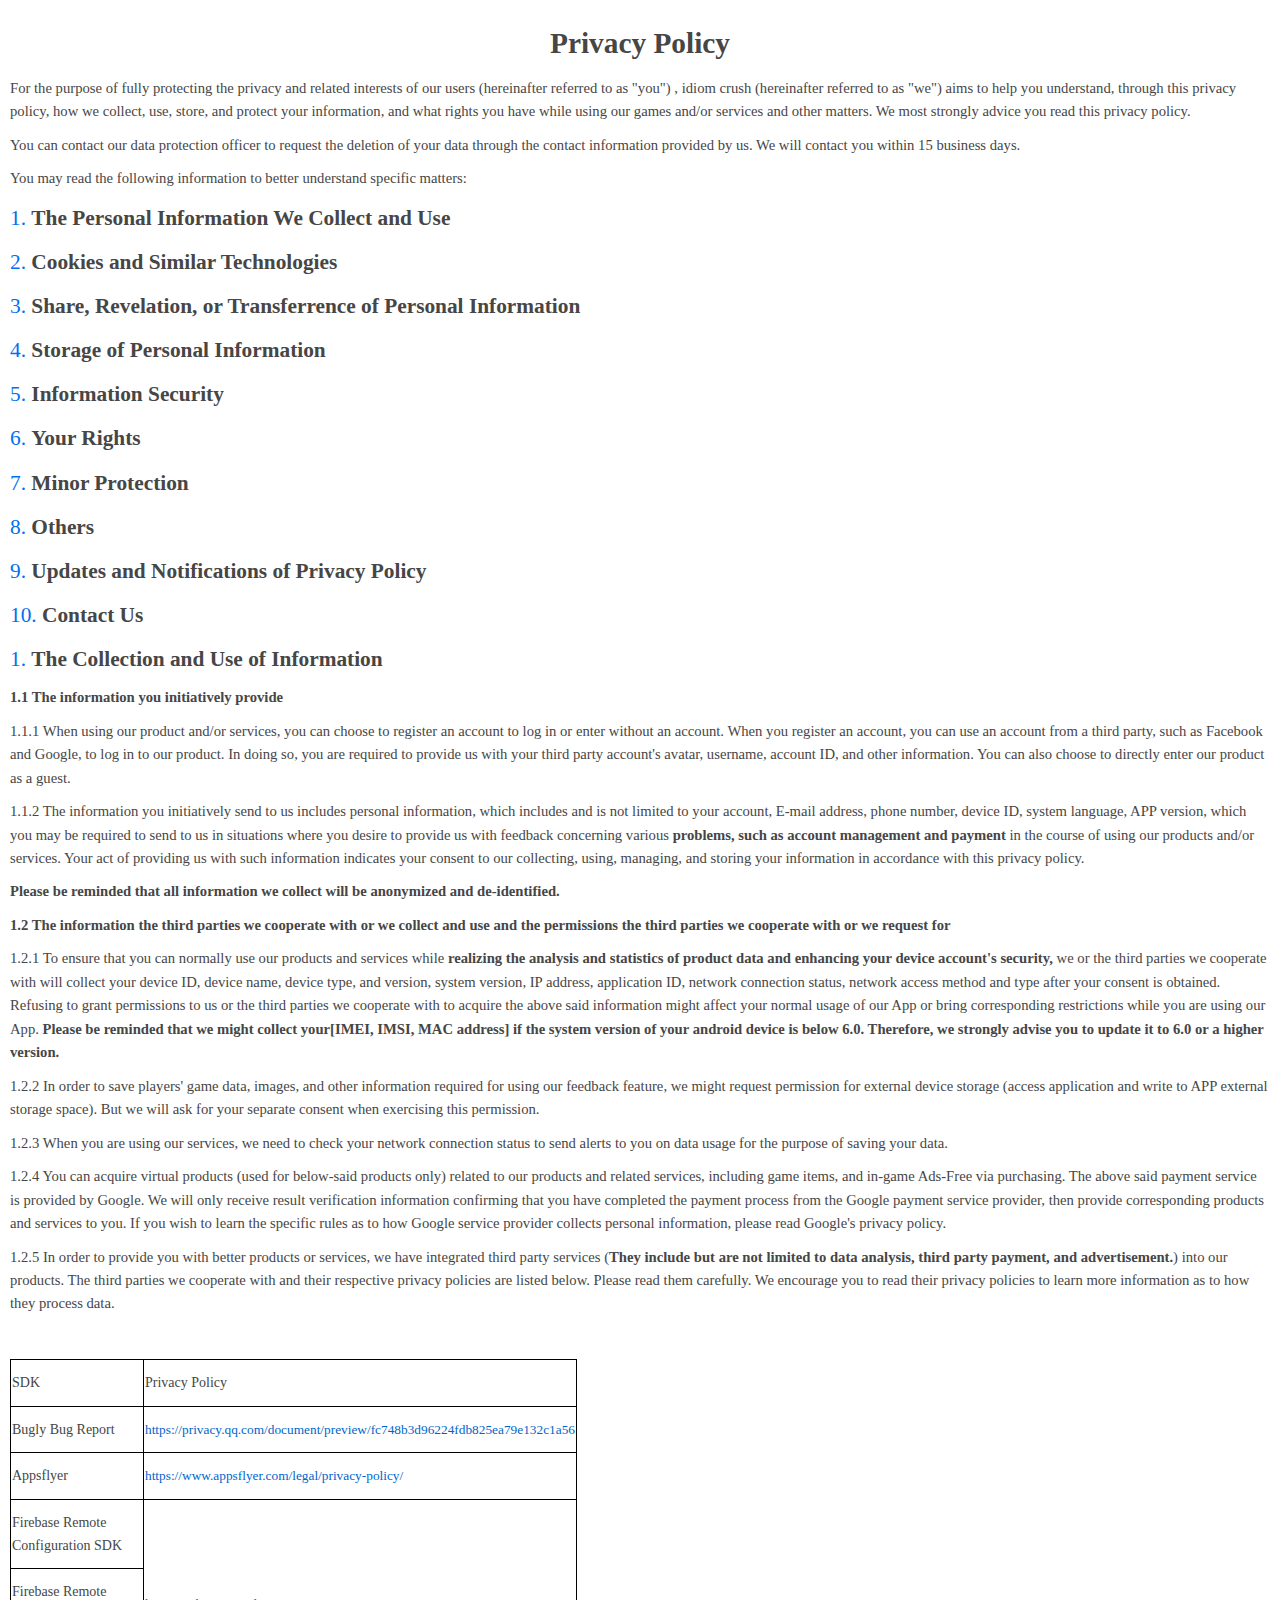
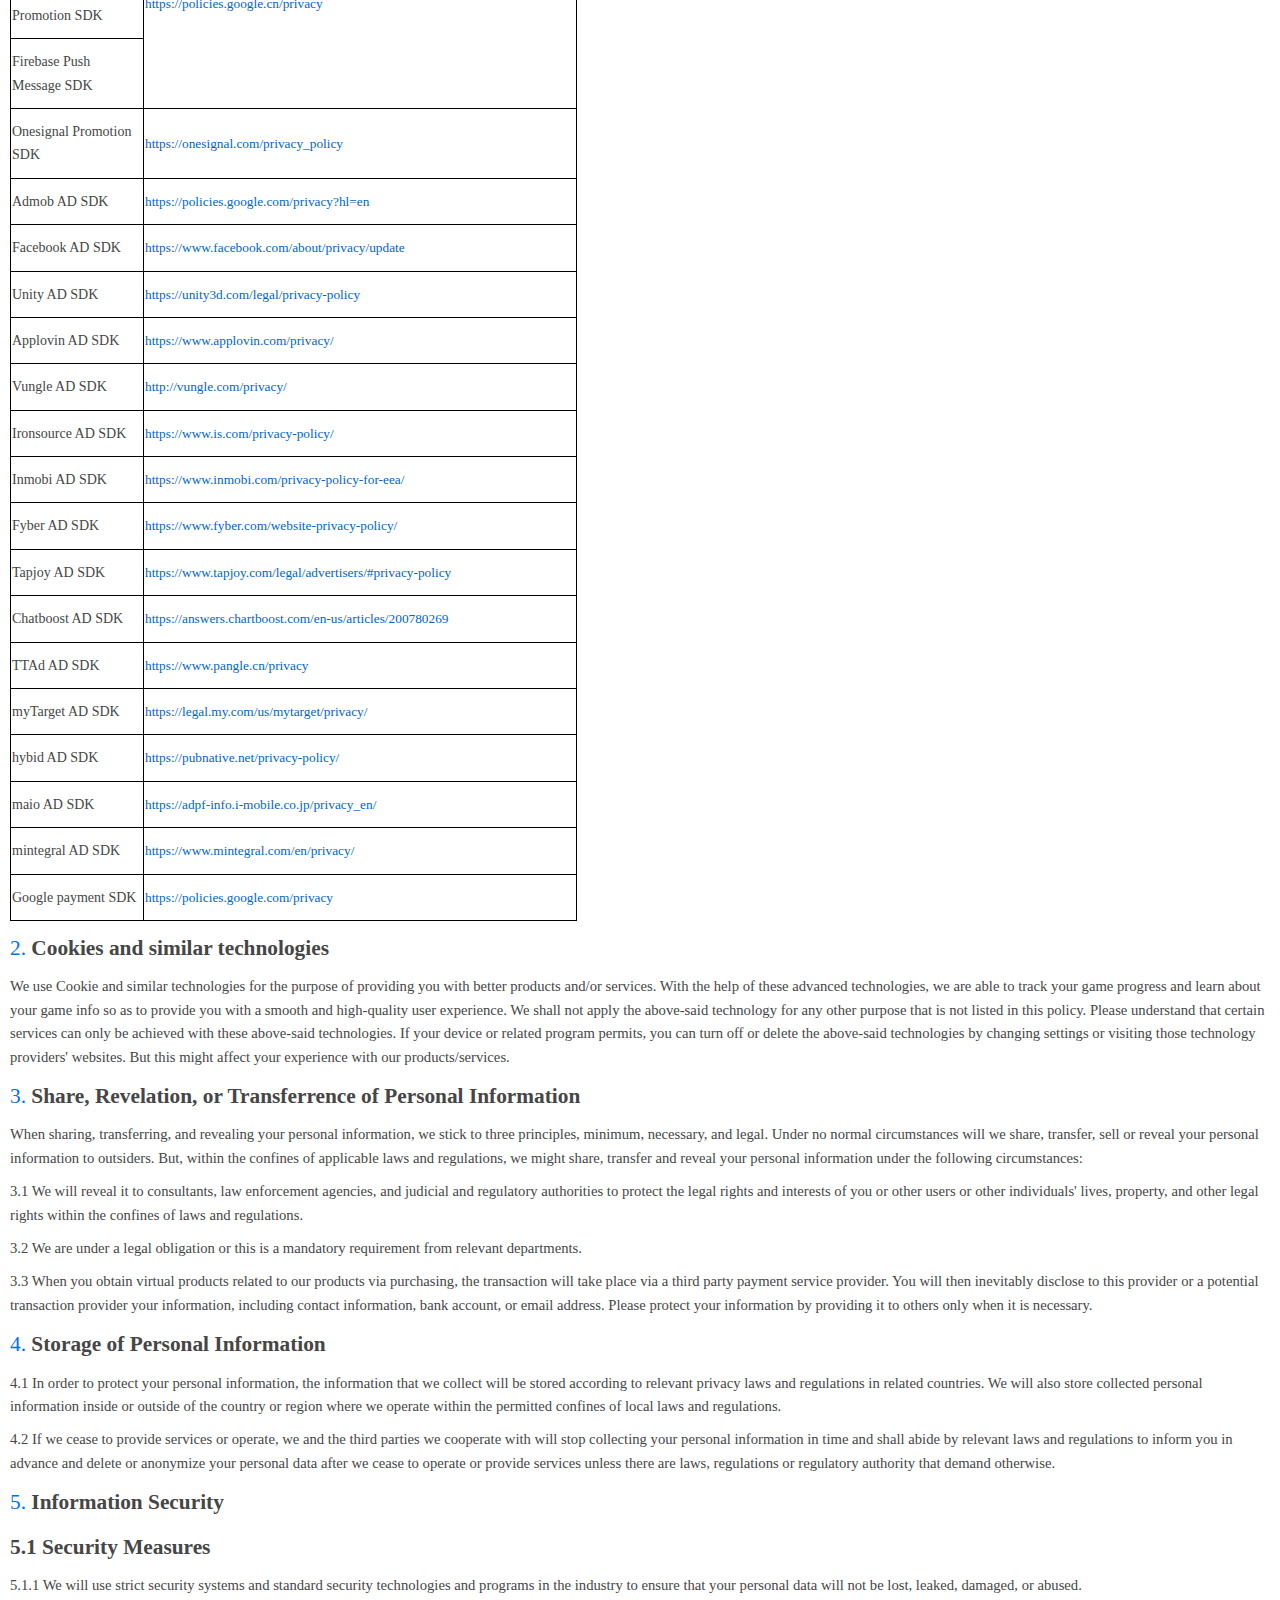
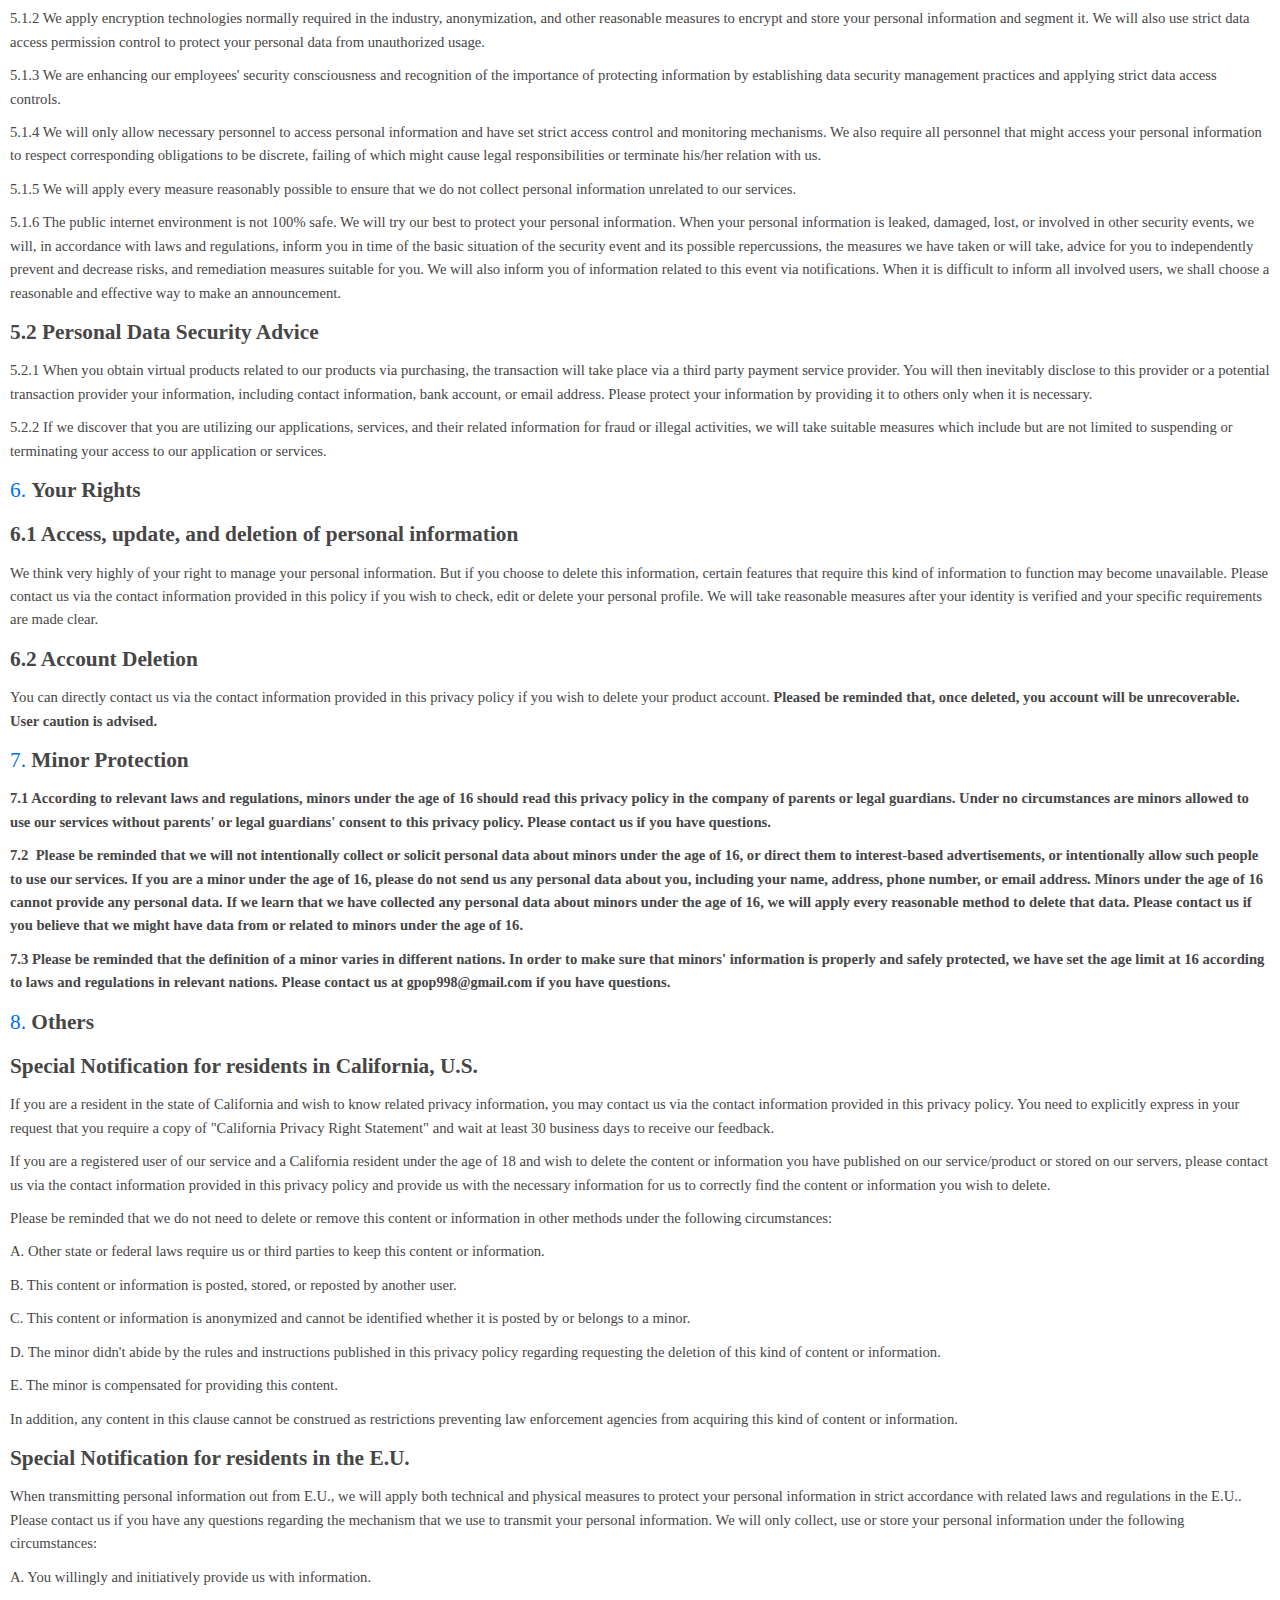
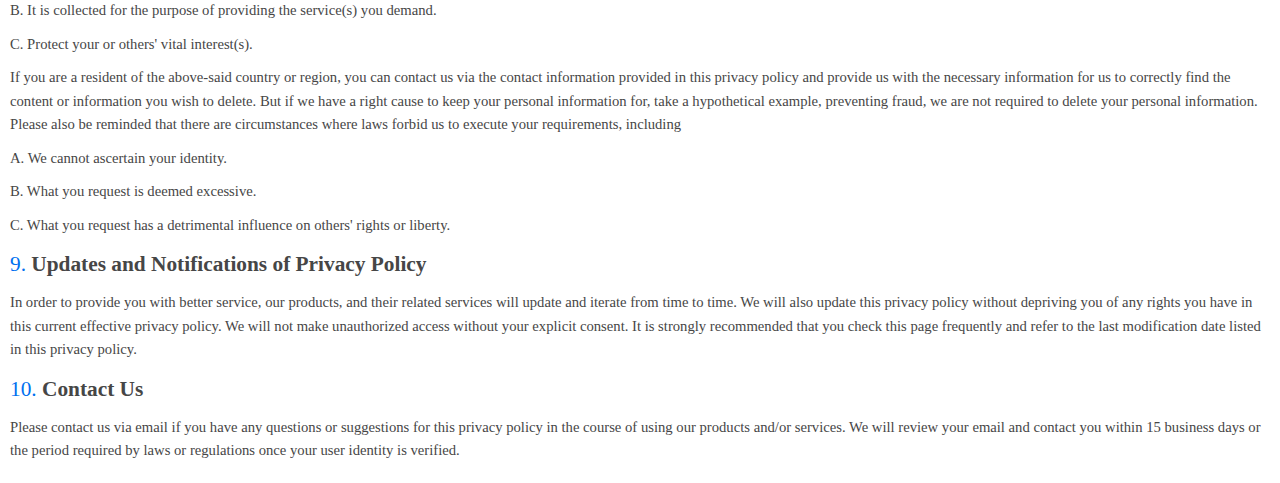
<file: protocol/privacy.html>
<!DOCTYPE html>
<html>
<head>
<meta http-equiv="Content-Type" content="text/html; charset=UTF-8">
<meta name="viewport" content="width=device-width,initial-scale=1,minimum-scale=1,maximum-scale=1,user-scalable=no">
<style type="text/css">
body{background:#fff;font-family:Helvetica Neue,Helvetica,PingFang SC,Hiragino Sans GB,Microsoft YaHei,Noto Sans CJK SC,WenQuanYi Micro Hei,Arial,sans-serif;padding:10px;margin:0}.main{width:100%;margin:0 auto}h1,h4{color:#333;font-family:'PingFang SC','微软雅黑',YaHei,'黑体',Hei,Tahoma,Helvetica,arial,sans-serif}p{font-size:13px;line-height:1.6;color:#999}.title{font-size:32px;font-weight:400;padding:30px 0;border-bottom:1px solid #ececec;position:relative}.content p{font-size:14px;font-weight:400;margin:10px 0;color:#464646}.content h4{font-size:16px;font-weight:400;color:#232323}
</style>
</head>
<body>
<div class="main">
	<div class="content">
		<!-- 把word转成html部分的代码拷贝到下面-->
		<p class="MsoNormal" align="center" style="text-align:center;">
	<p class="MsoNormal" align="center" style="text-align:center;">
		<b><span style="font-family:'Times New Roman';font-size:22.0000pt;">Privacy Policy </span></b><span style="font-family:Calibri;font-size:10.5000pt;"></span>
	</p>
	<p class="MsoNormal">
		<span style="font-family:'Times New Roman';font-size:11.0000pt;">For the purpose of fully protecting the privacy and related interests of our users (hereinafter referred to as "you") , idiom crush (hereinafter referred to as "we") aims to help you understand, through this privacy policy, how we collect, use, store, and protect your information, and what rights you have while using our games and/or services and other matters. We most strongly advice you read this privacy policy. </span><span style="font-family:Calibri;font-size:10.5000pt;"></span>
	</p>
	<p class="MsoNormal">
		<span style="font-family:'Times New Roman';font-size:11.0000pt;"> </span><span style="font-family:Calibri;font-size:10.5000pt;"></span>
	</p>
	<p class="MsoNormal">
		<span style="font-family:'Times New Roman';font-size:11.0000pt;">You can contact our data protection officer to request the deletion of your data through the contact information provided by us. We will contact you within 15 business days. </span><span style="font-family:Calibri;font-size:10.5000pt;"></span>
	</p>
	<p class="MsoNormal">
		<span style="font-family:'Times New Roman';font-size:11.0000pt;"> </span><span style="font-family:Calibri;font-size:10.5000pt;"></span>
	</p>
	<p class="MsoNormal">
		<span style="font-family:'Times New Roman';font-size:11.0000pt;">You may read the following information to better understand specific matters: </span><span style="font-family:Calibri;font-size:10.5000pt;"></span>
	</p>
	<p class="MsoNormal" style="margin-left:0pt;">
		<span style="font-family:'Times New Roman';color:#0070F0;font-size:16.0000pt;">1.&nbsp;</span><b><span style="font-family:'Times New Roman';font-size:16.0000pt;">The Personal Information We Collect and Use </span></b><span style="font-family:Calibri;font-size:10.5000pt;"></span>
	</p>
	<p class="MsoNormal" style="margin-left:0pt;">
		<span style="font-family:'Times New Roman';color:#0070F0;font-size:16.0000pt;">2.&nbsp;</span><b><span style="font-family:'Times New Roman';font-size:16.0000pt;">Cookies and Similar Technologies </span></b><span style="font-family:Calibri;font-size:10.5000pt;"></span>
	</p>
	<p class="MsoNormal" style="margin-left:0pt;">
		<span style="font-family:'Times New Roman';color:#0070F0;font-size:16.0000pt;">3.&nbsp;</span><b><span style="font-family:'Times New Roman';font-size:16.0000pt;">Share, Revelation, or Transferrence of Personal Information </span></b><span style="font-family:Calibri;font-size:10.5000pt;"></span>
	</p>
	<p class="MsoNormal" style="margin-left:0pt;">
		<span style="font-family:'Times New Roman';color:#0070F0;font-size:16.0000pt;">4.&nbsp;</span><b><span style="font-family:'Times New Roman';font-size:16.0000pt;">Storage of Personal Information </span></b><span style="font-family:Calibri;font-size:10.5000pt;"></span>
	</p>
	<p class="MsoNormal" style="margin-left:0pt;">
		<span style="font-family:'Times New Roman';color:#0070F0;font-size:16.0000pt;">5.&nbsp;</span><b><span style="font-family:'Times New Roman';font-size:16.0000pt;">Information Security </span></b><span style="font-family:Calibri;font-size:10.5000pt;"></span>
	</p>
	<p class="MsoNormal" style="margin-left:0pt;">
		<span style="font-family:'Times New Roman';color:#0070F0;font-size:16.0000pt;">6.&nbsp;</span><b><span style="font-family:'Times New Roman';font-size:16.0000pt;">Your Rights </span></b><span style="font-family:Calibri;font-size:10.5000pt;"></span>
	</p>
	<p class="MsoNormal" style="margin-left:0pt;">
		<span style="font-family:'Times New Roman';color:#0070F0;font-size:16.0000pt;">7.&nbsp;</span><b><span style="font-family:'Times New Roman';font-size:16.0000pt;">Minor Protection </span></b><span style="font-family:Calibri;font-size:10.5000pt;"></span>
	</p>
	<p class="MsoNormal" style="margin-left:0pt;">
		<span style="font-family:'Times New Roman';color:#0070F0;font-size:16.0000pt;">8.&nbsp;</span><b><span style="font-family:'Times New Roman';font-size:16.0000pt;">Others </span></b><span style="font-family:Calibri;font-size:10.5000pt;"></span>
	</p>
	<p class="MsoNormal" style="margin-left:0pt;">
		<span style="font-family:'Times New Roman';color:#0070F0;font-size:16.0000pt;">9.&nbsp;</span><b><span style="font-family:'Times New Roman';font-size:16.0000pt;">Updates and Notifications of Privacy Policy </span></b><span style="font-family:Calibri;font-size:10.5000pt;"></span>
	</p>
	<p class="MsoNormal" style="margin-left:0pt;">
		<span style="font-family:'Times New Roman';color:#0070F0;font-size:16.0000pt;">10.&nbsp;</span><b><span style="font-family:'Times New Roman';font-size:16.0000pt;">Contact Us </span></b><span style="font-family:Calibri;font-size:10.5000pt;"></span>
	</p>
	<p class="MsoNormal">
		<span style="font-family:'Times New Roman';font-size:11.0000pt;"> </span><span style="font-family:Calibri;font-size:10.5000pt;"></span>
	</p>
	<p class="MsoNormal" style="margin-left:0pt;">
		<span style="font-family:'Times New Roman';color:#0070F0;font-size:16.0000pt;">1.&nbsp;</span><b><span style="font-family:'Times New Roman';font-size:16.0000pt;">The Collection and Use of Information </span></b><span style="font-family:Calibri;font-size:10.5000pt;"></span>
	</p>
	<p class="MsoNormal">
		<b><span style="font-family:'Times New Roman';font-size:11.0000pt;">1.1 The information you initiatively provide</span></b><span style="font-family:'Times New Roman';font-size:11.0000pt;"> </span><span style="font-family:Calibri;font-size:10.5000pt;"></span>
	</p>
	<p class="MsoNormal">
		<span style="font-family:'Times New Roman';font-size:11.0000pt;">1.1.1 When using our product and/or services, you can choose to register an account to log in or enter without an account. When you register an account, you can use an account from a third party, such as Facebook and Google, to log in to our product. In doing so, you are required to provide us with your third party account's avatar, username, account ID, and other information. You can also choose to directly enter our product as a guest. </span><span style="font-family:Calibri;font-size:10.5000pt;"></span>
	</p>
	<p class="MsoNormal">
		<span style="font-family:'Times New Roman';font-size:11.0000pt;">1.1.2 The information you initiatively send to us includes personal information, which includes and is not limited to your account, E-mail address, phone number, device ID, system language, APP version, which you may be required to send to us in situations where you desire to provide us with feedback concerning various </span><b><span style="font-family:'Times New Roman';font-size:11.0000pt;">problems, such as account management and payment</span></b><span style="font-family:'Times New Roman';font-size:11.0000pt;">&nbsp;in the course of using our products and/or services. Your act of providing us with such information indicates your consent to our collecting, using, managing, and storing your information in accordance with this privacy policy. </span><span style="font-family:Calibri;font-size:10.5000pt;"></span>
	</p>
	<p class="MsoNormal">
		<b><span style="font-family:'Times New Roman';font-size:11.0000pt;">Please be reminded that all information we collect will be anonymized and de-identified.</span></b><span style="font-family:'Times New Roman';font-size:11.0000pt;"> </span><span style="font-family:Calibri;font-size:10.5000pt;"></span>
	</p>
	<p class="MsoNormal">
		<b><span style="font-family:'Times New Roman';font-size:11.0000pt;">1.2 The information the third parties we cooperate with or we collect and use and the permissions the third parties we cooperate with or we request for</span></b><span style="font-family:'Times New Roman';font-size:11.0000pt;"> </span><span style="font-family:Calibri;font-size:10.5000pt;"></span>
	</p>
	<p class="MsoNormal">
		<span style="font-family:'Times New Roman';font-size:11.0000pt;">1.2.1 To ensure that you can normally use our products and services while </span><b><span style="font-family:'Times New Roman';font-size:11.0000pt;">realizing the analysis and statistics of product data and enhancing your device account's security, </span></b><span style="font-family:'Times New Roman';font-size:11.0000pt;">we or the third parties we cooperate with will collect your device ID, device name, device type, and version, system version, IP address, application ID, network connection status, network access method and type after your consent is obtained. Refusing to grant permissions to us or the third parties we cooperate with to acquire the above said information might affect your normal usage of our App or bring corresponding restrictions while you are using our App. </span><b><span style="font-family:'Times New Roman';font-size:11.0000pt;">Please be reminded that we might collect your[IMEI, IMSI, MAC address] if the system version of your android device is below 6.0. Therefore, we strongly advise you to update it to 6.0 or a higher version.</span></b><span style="font-family:'Times New Roman';font-size:11.0000pt;"> </span><span style="font-family:Calibri;font-size:10.5000pt;"></span>
	</p>
	<p class="MsoNormal">
		<span style="font-family:'Times New Roman';font-size:11.0000pt;">1.2.2 In order to save players' game data, images, and other information required for using our feedback feature, we might request permission for external device storage (access application and write to APP external storage space). But we will ask for your separate consent when exercising this permission. </span><span style="font-family:Calibri;font-size:10.5000pt;"></span>
	</p>
	<p class="MsoNormal">
		<span style="font-family:'Times New Roman';font-size:11.0000pt;">1.2.3 When you are using our services, we need to check your network connection status to send alerts to you on data usage for the purpose of saving your data. </span><span style="font-family:Calibri;font-size:10.5000pt;"></span>
	</p>
	<p class="MsoNormal">
		<span style="font-family:'Times New Roman';font-size:11.0000pt;">1.2.4 You can acquire virtual products (used for below-said products only) related to our products and related services, including game items, and in-game Ads-Free via purchasing. The above said payment service is provided by Google. We will only receive result verification information confirming that you have completed the payment process from the Google payment service provider, then provide corresponding products and services to you. If you wish to learn the specific rules as to how Google service provider collects personal information, please read Google's privacy policy. </span><span style="font-family:Calibri;font-size:10.5000pt;"></span>
	</p>
	<p class="MsoNormal">
		<span style="font-family:'Times New Roman';font-size:11.0000pt;">1.2.5 In order to provide you with better products or services, we have integrated third party services (</span><b><span style="font-family:'Times New Roman';font-size:11.0000pt;">They include but are not limited to data analysis, third party payment, and advertisement.</span></b><span style="font-family:'Times New Roman';font-size:11.0000pt;">) into our products. The third parties we cooperate with and their respective privacy policies are listed below. Please read them carefully. We encourage you to read their privacy policies to learn more information as to how they process data. </span><span style="font-family:Calibri;font-size:10.5000pt;"></span>
	</p>
	<p class="MsoNormal">
		<span style="font-family:'Times New Roman';font-size:11.0000pt;">&nbsp; </span><span style="font-family:Calibri;font-size:10.5000pt;"></span>
	</p>
	<table class="MsoNormalTable ke-zeroborder" border="0" cellspacing="0" style="border-collapse:collapse;width:425.2500pt;border:none;">
		<tbody>
			<tr>
				<td width="136" valign="center" style="border:1.0000pt solid windowtext;">
					<p class="MsoNormal">
						<span style="font-family:&quot;font-size:10pt;">SDK</span><span style="font-family:Calibri;font-size:10.5000pt;"></span>
					</p>
				</td>
				<td width="430" valign="center" style="border:1.0000pt solid windowtext;">
					<p class="MsoNormal">
						<span style="font-family:&quot;font-size:10pt;">Privacy Policy</span><span style="font-family:Calibri;font-size:10.5000pt;"></span>
					</p>
				</td>
			</tr>
			<tr>
				<td width="136" valign="center" rowspan="2" style="border:1.0000pt solid windowtext;">
					<p class="MsoNormal">
						<span style="font-family:&quot;font-size:10pt;">Bugly Bug Report</span><span style="font-family:Calibri;font-size:10.5000pt;"></span>
					</p>
				</td>
				<td width="430" valign="center" rowspan="2" style="border:1.0000pt solid windowtext;">
					<p class="MsoNormal">
						<span style="font-family:'Times New Roman';color:#0066CC;font-size:10.0000pt;">https://privacy.qq.com/document/preview/fc748b3d96224fdb825ea79e132c1a56</span><span style="font-family:Calibri;font-size:10.5000pt;"></span>
					</p>
				</td>
			</tr>
			<tr>
			</tr>
			<tr>
				<td width="136" valign="center" rowspan="3" style="border:1.0000pt solid windowtext;">
					<p class="MsoNormal">
						<span style="font-family:&quot;font-size:10pt;">Appsflyer</span><span style="font-family:Calibri;font-size:10.5000pt;"></span>
					</p>
				</td>
				<td width="430" valign="center" rowspan="3" style="border:1.0000pt solid windowtext;">
					<p class="MsoNormal">
						<span style="font-family:'Times New Roman';color:#0066CC;font-size:10.0000pt;">https://www.appsflyer.com/legal/privacy-policy/</span><span style="font-family:Calibri;font-size:10.5000pt;"></span>
					</p>
				</td>
			</tr>
			<tr>
			</tr>
			<tr>
			</tr>
			<tr>
				<td width="136" valign="center" rowspan="2" style="border:1.0000pt solid windowtext;">
					<p class="MsoNormal">
						<span style="font-family:&quot;font-size:10pt;">Firebase Remote Configuration SDK</span><span style="font-family:Calibri;font-size:10.5000pt;"></span>
					</p>
				</td>
				<td width="430" valign="center" rowspan="6" style="border:1.0000pt solid windowtext;">
					<p class="MsoNormal">
						<span style="font-family:'Times New Roman';color:#0066CC;font-size:10.0000pt;">https://policies.google.cn/privacy</span><span style="font-family:Calibri;font-size:10.5000pt;"></span>
					</p>
				</td>
			</tr>
			<tr>
			</tr>
			<tr>
				<td width="136" valign="center" rowspan="2" style="border:1.0000pt solid windowtext;">
					<p class="MsoNormal">
						<span style="font-family:&quot;font-size:10pt;">Firebase Remote Promotion SDK</span><span style="font-family:Calibri;font-size:10.5000pt;"></span>
					</p>
				</td>
			</tr>
			<tr>
			</tr>
			<tr>
				<td width="136" valign="center" rowspan="2" style="border:1.0000pt solid windowtext;">
					<p class="MsoNormal">
						<span style="font-family:&quot;font-size:10pt;">Firebase Push Message SDK</span><span style="font-family:Calibri;font-size:10.5000pt;"></span>
					</p>
				</td>
			</tr>
			<tr>
			</tr>
			<tr>
				<td width="136" valign="center" rowspan="2" style="border:1.0000pt solid windowtext;">
					<p class="MsoNormal">
						<span style="font-family:&quot;font-size:10pt;">Onesignal Promotion SDK</span><span style="font-family:Calibri;font-size:10.5000pt;"></span>
					</p>
				</td>
				<td width="430" valign="center" rowspan="2" style="border:1.0000pt solid windowtext;">
					<p class="MsoNormal">
						<span style="font-family:'Times New Roman';color:#0066CC;font-size:10.0000pt;">https://onesignal.com/privacy_policy</span><span style="font-family:Calibri;font-size:10.5000pt;"></span>
					</p>
				</td>
			</tr>
			<tr>
			</tr>
			<tr>
				<td width="136" valign="center" rowspan="2" style="border:1.0000pt solid windowtext;">
					<p class="MsoNormal">
						<span style="font-family:&quot;font-size:10pt;">Admob AD SDK</span><span style="font-family:Calibri;font-size:10.5000pt;"></span>
					</p>
				</td>
				<td width="430" valign="center" rowspan="2" style="border:1.0000pt solid windowtext;">
					<p class="MsoNormal">
						<span style="font-family:'Times New Roman';color:#0066CC;font-size:10.0000pt;">https://policies.google.com/privacy?hl=en</span><span style="font-family:Calibri;font-size:10.5000pt;"></span>
					</p>
				</td>
			</tr>
			<tr>
			</tr>
			<tr>
				<td width="136" valign="center" rowspan="2" style="border:1.0000pt solid windowtext;">
					<p class="MsoNormal">
						<span style="font-family:&quot;font-size:10pt;">Facebook AD SDK</span><span style="font-family:Calibri;font-size:10.5000pt;"></span>
					</p>
				</td>
				<td width="430" valign="center" rowspan="2" style="border:1.0000pt solid windowtext;">
					<p class="MsoNormal">
						<span style="font-family:'Times New Roman';color:#0066CC;font-size:10.0000pt;">https://www.facebook.com/about/privacy/update</span><span style="font-family:Calibri;font-size:10.5000pt;"></span>
					</p>
				</td>
			</tr>
			<tr>
			</tr>
			<tr>
				<td width="136" valign="center" rowspan="2" style="border:1.0000pt solid windowtext;">
					<p class="MsoNormal">
						<span style="font-family:&quot;font-size:10pt;">Unity AD SDK</span><span style="font-family:Calibri;font-size:10.5000pt;"></span>
					</p>
				</td>
				<td width="430" valign="center" rowspan="2" style="border:1.0000pt solid windowtext;">
					<p class="MsoNormal">
						<span style="font-family:'Times New Roman';color:#0066CC;font-size:10.0000pt;">https://unity3d.com/legal/privacy-policy</span><span style="font-family:Calibri;font-size:10.5000pt;"></span>
					</p>
				</td>
			</tr>
			<tr>
			</tr>
			<tr>
				<td width="136" valign="center" rowspan="2" style="border:1.0000pt solid windowtext;">
					<p class="MsoNormal">
						<span style="font-family:&quot;font-size:10pt;">Applovin AD SDK</span><span style="font-family:Calibri;font-size:10.5000pt;"></span>
					</p>
				</td>
				<td width="430" valign="center" rowspan="2" style="border:1.0000pt solid windowtext;">
					<p class="MsoNormal">
						<span style="font-family:'Times New Roman';color:#0066CC;font-size:10.0000pt;">https://www.applovin.com/privacy/</span><span style="font-family:Calibri;font-size:10.5000pt;"></span>
					</p>
				</td>
			</tr>
			<tr>
			</tr>
			<tr>
				<td width="136" valign="center" rowspan="2" style="border:1.0000pt solid windowtext;">
					<p class="MsoNormal">
						<span style="font-family:&quot;font-size:10pt;">Vungle AD SDK</span><span style="font-family:Calibri;font-size:10.5000pt;"></span>
					</p>
				</td>
				<td width="430" valign="center" rowspan="2" style="border:1.0000pt solid windowtext;">
					<p class="MsoNormal">
						<span style="font-family:'Times New Roman';color:#0066CC;font-size:10.0000pt;">http://vungle.com/privacy/</span><span style="font-family:Calibri;font-size:10.5000pt;"></span>
					</p>
				</td>
			</tr>
			<tr>
			</tr>
			<tr>
				<td width="136" valign="center" rowspan="2" style="border:1.0000pt solid windowtext;">
					<p class="MsoNormal">
						<span style="font-family:&quot;font-size:10pt;">Ironsource AD SDK</span><span style="font-family:Calibri;font-size:10.5000pt;"></span>
					</p>
				</td>
				<td width="430" valign="center" rowspan="2" style="border:1.0000pt solid windowtext;">
					<p class="MsoNormal">
						<span style="font-family:'Times New Roman';color:#0066CC;font-size:10.0000pt;">https://www.is.com/privacy-policy/</span><span style="font-family:Calibri;font-size:10.5000pt;"></span>
					</p>
				</td>
			</tr>
			<tr>
			</tr>
			<tr>
				<td width="136" valign="center" rowspan="2" style="border:1.0000pt solid windowtext;">
					<p class="MsoNormal">
						<span style="font-family:&quot;font-size:10pt;">Inmobi AD SDK</span><span style="font-family:Calibri;font-size:10.5000pt;"></span>
					</p>
				</td>
				<td width="430" valign="center" rowspan="2" style="border:1.0000pt solid windowtext;">
					<p class="MsoNormal">
						<span style="font-family:'Times New Roman';color:#0066CC;font-size:10.0000pt;">https://www.inmobi.com/privacy-policy-for-eea/</span><span style="font-family:Calibri;font-size:10.5000pt;"></span>
					</p>
				</td>
			</tr>
			<tr>
			</tr>
			<tr>
				<td width="136" valign="center" rowspan="2" style="border:1.0000pt solid windowtext;">
					<p class="MsoNormal">
						<span style="font-family:&quot;font-size:10pt;">Fyber AD SDK</span><span style="font-family:Calibri;font-size:10.5000pt;"></span>
					</p>
				</td>
				<td width="430" valign="center" rowspan="2" style="border:1.0000pt solid windowtext;">
					<p class="MsoNormal">
						<span style="font-family:'Times New Roman';color:#0066CC;font-size:10.0000pt;">https://www.fyber.com/website-privacy-policy/</span><span style="font-family:Calibri;font-size:10.5000pt;"></span>
					</p>
				</td>
			</tr>
			<tr>
			</tr>
			<tr>
				<td width="136" valign="center" rowspan="2" style="border:1.0000pt solid windowtext;">
					<p class="MsoNormal">
						<span style="font-family:&quot;font-size:10pt;">Tapjoy AD SDK</span><span style="font-family:Calibri;font-size:10.5000pt;"></span>
					</p>
				</td>
				<td width="430" valign="center" rowspan="2" style="border:1.0000pt solid windowtext;">
					<p class="MsoNormal">
						<span style="font-family:'Times New Roman';color:#0066CC;font-size:10.0000pt;">https://www.tapjoy.com/legal/advertisers/#privacy-policy</span><span style="font-family:Calibri;font-size:10.5000pt;"></span>
					</p>
				</td>
			</tr>
			<tr>
			</tr>
			<tr>
				<td width="136" valign="center" rowspan="2" style="border:1.0000pt solid windowtext;">
					<p class="MsoNormal">
						<span style="font-family:&quot;font-size:10pt;">Chatboost AD SDK</span><span style="font-family:Calibri;font-size:10.5000pt;"></span>
					</p>
				</td>
				<td width="430" valign="center" rowspan="2" style="border:1.0000pt solid windowtext;">
					<p class="MsoNormal">
						<span style="font-family:'Times New Roman';color:#0066CC;font-size:10.0000pt;">https://answers.chartboost.com/en-us/articles/200780269</span><span style="font-family:Calibri;font-size:10.5000pt;"></span>
					</p>
				</td>
			</tr>
			<tr>
			</tr>
			<tr>
				<td width="136" valign="center" rowspan="2" style="border:1.0000pt solid windowtext;">
					<p class="MsoNormal">
						<span style="font-family:&quot;font-size:10pt;">TTAd AD SDK</span><span style="font-family:Calibri;font-size:10.5000pt;"></span>
					</p>
				</td>
				<td width="430" valign="center" rowspan="2" style="border:1.0000pt solid windowtext;">
					<p class="MsoNormal">
						<span style="font-family:'Times New Roman';color:#0066CC;font-size:10.0000pt;">https://www.pangle.cn/privacy</span><span style="font-family:Calibri;font-size:10.5000pt;"></span>
					</p>
				</td>
			</tr>
			<tr>
			</tr>
			<tr>
				<td width="136" valign="center" rowspan="2" style="border:1.0000pt solid windowtext;">
					<p class="MsoNormal">
						<span style="font-family:&quot;font-size:10pt;">myTarget AD SDK</span><span style="font-family:Calibri;font-size:10.5000pt;"></span>
					</p>
				</td>
				<td width="430" valign="center" rowspan="2" style="border:1.0000pt solid windowtext;">
					<p class="MsoNormal">
						<span style="font-family:'Times New Roman';color:#0066CC;font-size:10.0000pt;">https://legal.my.com/us/mytarget/privacy/</span><span style="font-family:Calibri;font-size:10.5000pt;"></span>
					</p>
				</td>
			</tr>
			<tr>
			</tr>
			<tr>
				<td width="136" valign="center" rowspan="2" style="border:1.0000pt solid windowtext;">
					<p class="MsoNormal">
						<span style="font-family:&quot;font-size:10pt;">hybid AD SDK</span><span style="font-family:Calibri;font-size:10.5000pt;"></span>
					</p>
				</td>
				<td width="430" valign="center" rowspan="2" style="border:1.0000pt solid windowtext;">
					<p class="MsoNormal">
						<span style="font-family:'Times New Roman';color:#0066CC;font-size:10.0000pt;">https://pubnative.net/privacy-policy/</span><span style="font-family:Calibri;font-size:10.5000pt;"></span>
					</p>
				</td>
			</tr>
			<tr>
			</tr>
			<tr>
				<td width="136" valign="center" rowspan="2" style="border:1.0000pt solid windowtext;">
					<p class="MsoNormal">
						<span style="font-family:&quot;font-size:10pt;">maio AD SDK</span><span style="font-family:Calibri;font-size:10.5000pt;"></span>
					</p>
				</td>
				<td width="430" valign="center" rowspan="2" style="border:1.0000pt solid windowtext;">
					<p class="MsoNormal">
						<span style="font-family:'Times New Roman';color:#0066CC;font-size:10.0000pt;">https://adpf-info.i-mobile.co.jp/privacy_en/</span><span style="font-family:Calibri;font-size:10.5000pt;"></span>
					</p>
				</td>
			</tr>
			<tr>
			</tr>
			<tr>
				<td width="136" valign="center" rowspan="2" style="border:1.0000pt solid windowtext;">
					<p class="MsoNormal">
						<span style="font-family:&quot;font-size:10pt;">mintegral AD SDK</span><span style="font-family:Calibri;font-size:10.5000pt;"></span>
					</p>
				</td>
				<td width="430" valign="center" rowspan="2" style="border:1.0000pt solid windowtext;">
					<p class="MsoNormal">
						<span style="font-family:'Times New Roman';color:#0066CC;font-size:10.0000pt;">https://www.mintegral.com/en/privacy/</span><span style="font-family:Calibri;font-size:10.5000pt;"></span>
					</p>
				</td>
			</tr>
			<tr>
			</tr>
			<tr>
				<td width="136" valign="center" rowspan="2" style="border:1.0000pt solid windowtext;">
					<p class="MsoNormal">
						<span style="font-family:&quot;font-size:10pt;">Google payment SDK</span><span style="font-family:Calibri;font-size:10.5000pt;"></span>
					</p>
				</td>
				<td width="430" valign="center" rowspan="2" style="border:1.0000pt solid windowtext;">
					<p class="MsoNormal">
						<span style="font-family:'Times New Roman';color:#0066CC;font-size:10.0000pt;">https://policies.google.com/privacy</span><span style="font-family:Calibri;font-size:10.5000pt;"></span>
					</p>
				</td>
			</tr>
			<tr>
			</tr>
		</tbody>
	</table>
	<p class="MsoNormal" style="margin-left:0pt;">
		<span style="font-family:'Times New Roman';color:#0070F0;font-size:16.0000pt;">2.&nbsp;</span><b><span style="font-family:'Times New Roman';font-size:16.0000pt;">Cookies and similar technologies </span></b><span style="font-family:Calibri;font-size:10.5000pt;"></span>
	</p>
	<p class="MsoNormal">
		<span style="font-family:'Times New Roman';font-size:11.0000pt;">We use Cookie and similar technologies for the purpose of providing you with better products and/or services. With the help of these advanced technologies, we are able to track your game progress and learn about your game info so as to provide you with a smooth and high-quality user experience. We shall not apply the above-said technology for any other purpose that is not listed in this policy. Please understand that certain services can only be achieved with these above-said technologies. If your device or related program permits, you can turn off or delete the above-said technologies by changing settings or visiting those technology providers' websites. But this might affect your experience with our products/services. </span><span style="font-family:Calibri;font-size:10.5000pt;"></span>
	</p>
	<p class="MsoNormal" style="margin-left:0pt;">
		<span style="font-family:'Times New Roman';color:#0070F0;font-size:16.0000pt;">3.&nbsp;</span><b><span style="font-family:'Times New Roman';font-size:16.0000pt;">Share, Revelation, or Transferrence of Personal Information </span></b><span style="font-family:Calibri;font-size:10.5000pt;"></span>
	</p>
	<p class="MsoNormal">
		<span style="font-family:'Times New Roman';font-size:11.0000pt;">When sharing, transferring, and revealing your personal information, we stick to three principles, minimum, necessary, and legal. Under no normal circumstances will we share, transfer, sell or reveal your personal information to outsiders. But, within the confines of applicable laws and regulations, we might share, transfer and reveal your personal information under the following circumstances: </span><span style="font-family:Calibri;font-size:10.5000pt;"></span>
	</p>
	<p class="MsoNormal">
		<span style="font-family:'Times New Roman';font-size:11.0000pt;">3.1 We will reveal it to consultants, law enforcement agencies, and judicial and regulatory authorities to protect the legal rights and interests of you or other users or other individuals' lives, property, and other legal rights within the confines of laws and regulations. </span><span style="font-family:Calibri;font-size:10.5000pt;"></span>
	</p>
	<p class="MsoNormal">
		<span style="font-family:'Times New Roman';font-size:11.0000pt;">3.2 We are under a legal obligation or this is a mandatory requirement from relevant departments. </span><span style="font-family:Calibri;font-size:10.5000pt;"></span>
	</p>
	<p class="MsoNormal">
		<span style="font-family:'Times New Roman';font-size:11.0000pt;">3.3 When you obtain virtual products related to our products via purchasing, the transaction will take place via a third party payment service provider. You will then inevitably disclose to this provider or a potential transaction provider your information, including contact information, bank account, or email address. Please protect your information by providing it to others only when it is necessary. </span><span style="font-family:Calibri;font-size:10.5000pt;"></span>
	</p>
	<p class="MsoNormal" style="margin-left:0pt;">
		<span style="font-family:'Times New Roman';color:#0070F0;font-size:16.0000pt;">4.&nbsp;</span><b><span style="font-family:'Times New Roman';font-size:16.0000pt;">Storage of Personal Information </span></b><span style="font-family:Calibri;font-size:10.5000pt;"></span>
	</p>
	<p class="MsoNormal">
		<span style="font-family:'Times New Roman';font-size:11.0000pt;">4.1 In order to protect your personal information, the information that we collect will be stored according to relevant privacy laws and regulations in related countries. We will also store collected personal information inside or outside of the country or region where we operate within the permitted confines of local laws and regulations. </span><span style="font-family:Calibri;font-size:10.5000pt;"></span>
	</p>
	<p class="MsoNormal">
		<span style="font-family:'Times New Roman';font-size:11.0000pt;">4.2 If we cease to provide services or operate, we and the third parties we cooperate with will stop collecting your personal information in time and shall abide by relevant laws and regulations to inform you in advance and delete or anonymize your personal data after we cease to operate or provide services unless there are laws, regulations or regulatory authority that demand otherwise. </span><span style="font-family:Calibri;font-size:10.5000pt;"></span>
	</p>
	<p class="MsoNormal" style="margin-left:0pt;">
		<span style="font-family:'Times New Roman';color:#0070F0;font-size:16.0000pt;">5.&nbsp;</span><b><span style="font-family:'Times New Roman';font-size:16.0000pt;">Information Security </span></b><span style="font-family:Calibri;font-size:10.5000pt;"></span>
	</p>
	<p class="MsoNormal">
		<b><span style="font-family:'Times New Roman';font-size:16.0000pt;">5.1 Security Measures </span></b><span style="font-family:Calibri;font-size:10.5000pt;"></span>
	</p>
	<p class="MsoNormal">
		<span style="font-family:'Times New Roman';font-size:11.0000pt;">5.1.1 We will use strict security systems and standard security technologies and programs in the industry to ensure that your personal data will not be lost, leaked, damaged, or abused. </span><span style="font-family:Calibri;font-size:10.5000pt;"></span>
	</p>
	<p class="MsoNormal">
		<span style="font-family:'Times New Roman';font-size:11.0000pt;">5.1.2 We apply encryption technologies normally required in the industry, anonymization, and other reasonable measures to encrypt and store your personal information and segment it. We will also use strict data access permission control to protect your personal data from unauthorized usage. </span><span style="font-family:Calibri;font-size:10.5000pt;"></span>
	</p>
	<p class="MsoNormal">
		<span style="font-family:'Times New Roman';font-size:11.0000pt;">5.1.3 We are enhancing our employees' security consciousness and recognition of the importance of protecting information by establishing data security management practices and applying strict data access controls. </span><span style="font-family:Calibri;font-size:10.5000pt;"></span>
	</p>
	<p class="MsoNormal">
		<span style="font-family:'Times New Roman';font-size:11.0000pt;">5.1.4 We will only allow necessary personnel to access personal information and have set strict access control and monitoring mechanisms. We also require all personnel that might access your personal information to respect corresponding obligations to be discrete, failing of which might cause legal responsibilities or terminate his/her relation with us. </span><span style="font-family:Calibri;font-size:10.5000pt;"></span>
	</p>
	<p class="MsoNormal">
		<span style="font-family:'Times New Roman';font-size:11.0000pt;">5.1.5 We will apply every measure reasonably possible to ensure that we do not collect personal information unrelated to our services. </span><span style="font-family:Calibri;font-size:10.5000pt;"></span>
	</p>
	<p class="MsoNormal">
		<span style="font-family:'Times New Roman';font-size:11.0000pt;">5.1.6 The public internet environment is not 100% safe. We will try our best to protect your personal information. When your personal information is leaked, damaged, lost, or involved in other security events, we will, in accordance with laws and regulations, inform you in time of the basic situation of the security event and its possible repercussions, the measures we have taken or will take, advice for you to independently prevent and decrease risks, and remediation measures suitable for you. We will also inform you of information related to this event via notifications. When it is difficult to inform all involved users, we shall choose a reasonable and effective way to make an announcement. </span><span style="font-family:Calibri;font-size:10.5000pt;"></span>
	</p>
	<p class="MsoNormal">
		<b><span style="font-family:'Times New Roman';font-size:16.0000pt;">5.2 Personal Data Security Advice </span></b><span style="font-family:Calibri;font-size:10.5000pt;"></span>
	</p>
	<p class="MsoNormal">
		<span style="font-family:'Times New Roman';font-size:11.0000pt;">5.2.1 When you obtain virtual products related to our products via purchasing, the transaction will take place via a third party payment service provider. You will then inevitably disclose to this provider or a potential transaction provider your information, including contact information, bank account, or email address. Please protect your information by providing it to others only when it is necessary. </span><span style="font-family:Calibri;font-size:10.5000pt;"></span>
	</p>
	<p class="MsoNormal">
		<span style="font-family:'Times New Roman';font-size:11.0000pt;">5.2.2 If we discover that you are utilizing our applications, services, and their related information for fraud or illegal activities, we will take suitable measures which include but are not limited to suspending or terminating your access to our application or services. </span><span style="font-family:Calibri;font-size:10.5000pt;"></span>
	</p>
	<p class="MsoNormal" style="margin-left:0pt;">
		<span style="font-family:'Times New Roman';color:#0070F0;font-size:16.0000pt;">6.&nbsp;</span><b><span style="font-family:'Times New Roman';font-size:16.0000pt;">Your Rights </span></b><span style="font-family:Calibri;font-size:10.5000pt;"></span>
	</p>
	<p class="MsoNormal">
		<b><span style="font-family:'Times New Roman';font-size:16.0000pt;">6.1 Access, update, and deletion of personal information </span></b><span style="font-family:Calibri;font-size:10.5000pt;"></span>
	</p>
	<p class="MsoNormal">
		<span style="font-family:'Times New Roman';font-size:11.0000pt;">We think very highly of your right to manage your personal information. But if you choose to delete this information, certain features that require this kind of information to function may become unavailable. Please contact us via the contact information provided in this policy if you wish to check, edit or delete your personal profile. We will take reasonable measures after your identity is verified and your specific requirements are made clear. </span><span style="font-family:Calibri;font-size:10.5000pt;"></span>
	</p>
	<p class="MsoNormal">
		<b><span style="font-family:'Times New Roman';font-size:16.0000pt;">6.2 Account Deletion </span></b><span style="font-family:Calibri;font-size:10.5000pt;"></span>
	</p>
	<p class="MsoNormal">
		<span style="font-family:'Times New Roman';font-size:11.0000pt;">You can directly contact us via the contact information provided in this privacy policy if you wish to delete your product account. </span><b><span style="font-family:'Times New Roman';font-size:11.0000pt;">Pleased be reminded that, once deleted, you account will be unrecoverable. User caution is advised.</span></b><span style="font-family:'Times New Roman';font-size:11.0000pt;"> </span><span style="font-family:Calibri;font-size:10.5000pt;"></span>
	</p>
	<p class="MsoNormal" style="margin-left:0pt;">
		<span style="font-family:'Times New Roman';color:#0070F0;font-size:16.0000pt;">7.&nbsp;</span><b><span style="font-family:'Times New Roman';font-size:16.0000pt;">Minor Protection </span></b><span style="font-family:Calibri;font-size:10.5000pt;"></span>
	</p>
	<p class="MsoNormal">
		<b><span style="font-family:'Times New Roman';font-size:11.0000pt;">7.1 According to relevant laws and regulations, minors under the age of 16 should read this privacy policy in the company of parents or legal guardians. Under no circumstances are minors allowed to use our services without parents' or legal guardians' consent to this privacy policy. Please contact us if you have questions.</span></b><span style="font-family:'Times New Roman';font-size:11.0000pt;"> </span><span style="font-family:Calibri;font-size:10.5000pt;"></span>
	</p>
	<p class="MsoNormal">
		<b><span style="font-family:'Times New Roman';font-size:11.0000pt;">7.2 &nbsp;Please be reminded that we will not intentionally collect or solicit personal data about minors under the age of 16, or direct them to interest-based advertisements, or intentionally allow such people to use our services. If you are a minor under the age of 16, please do not send us any personal data about you, including your name, address, phone number, or email address. Minors under the age of 16 cannot provide any personal data. If we learn that we have collected any personal data about minors under the age of 16, we will apply every reasonable method to delete that data. Please contact us if you believe that we might have data from or related to minors under the age of 16.</span></b><span style="font-family:'Times New Roman';font-size:11.0000pt;"> </span><span style="font-family:Calibri;font-size:10.5000pt;"></span>
	</p>
	<p class="MsoNormal">
		<b><span style="font-family:'Times New Roman';font-size:11.0000pt;">7.3 Please be reminded that the definition of a minor varies in different nations. In order to make sure that minors' information is properly and safely protected, we have set the age limit at 16 according to laws and regulations in relevant nations. Please contact us at </span></b><b><span style="font-family:宋体;font-size:10.5pt;"><span>gpop998@gmail.com</span></span></b><b><span style="font-family:'Times New Roman';font-size:11.0000pt;">&nbsp;if you have questions.</span></b><span style="font-family:'Times New Roman';font-size:11.0000pt;"> </span><span style="font-family:Calibri;font-size:10.5000pt;"></span>
	</p>
	<p class="MsoNormal" style="margin-left:0pt;">
		<span style="font-family:'Times New Roman';color:#0070F0;font-size:16.0000pt;">8.&nbsp;</span><b><span style="font-family:'Times New Roman';font-size:16.0000pt;">Others </span></b><span style="font-family:Calibri;font-size:10.5000pt;"></span>
	</p>
	<p class="MsoNormal">
		<b><span style="font-family:'Times New Roman';font-size:16.0000pt;">Special Notification for residents in California, U.S. </span></b><span style="font-family:Calibri;font-size:10.5000pt;"></span>
	</p>
	<p class="MsoNormal">
		<span style="font-family:'Times New Roman';font-size:11.0000pt;">If you are a resident in the state of California and wish to know related privacy information, you may contact us via the contact information provided in this privacy policy. You need to explicitly express in your request that you require a copy of "California Privacy Right Statement" and wait at least 30 business days to receive our feedback. </span><span style="font-family:Calibri;font-size:10.5000pt;"></span>
	</p>
	<p class="MsoNormal">
		<span style="font-family:'Times New Roman';font-size:11.0000pt;">If you are a registered user of our service and a California resident under the age of 18 and wish to delete the content or information you have published on our service/product or stored on our servers, please contact us via the contact information provided in this privacy policy and provide us with the necessary information for us to correctly find the content or information you wish to delete. </span><span style="font-family:Calibri;font-size:10.5000pt;"></span>
	</p>
	<p class="MsoNormal">
		<span style="font-family:'Times New Roman';font-size:11.0000pt;">Please be reminded that we do not need to delete or remove this content or information in other methods under the following circumstances: </span><span style="font-family:Calibri;font-size:10.5000pt;"></span>
	</p>
	<p class="MsoNormal">
		<span style="font-family:'Times New Roman';font-size:11.0000pt;">A. Other state or federal laws require us or third parties to keep this content or information. </span><span style="font-family:Calibri;font-size:10.5000pt;"></span>
	</p>
	<p class="MsoNormal">
		<span style="font-family:'Times New Roman';font-size:11.0000pt;">B. This content or information is posted, stored, or reposted by another user. </span><span style="font-family:Calibri;font-size:10.5000pt;"></span>
	</p>
	<p class="MsoNormal">
		<span style="font-family:'Times New Roman';font-size:11.0000pt;">C. This content or information is anonymized and cannot be identified whether it is posted by or belongs to a minor. </span><span style="font-family:Calibri;font-size:10.5000pt;"></span>
	</p>
	<p class="MsoNormal">
		<span style="font-family:'Times New Roman';font-size:11.0000pt;">D. The minor didn't abide by the rules and instructions published in this privacy policy regarding requesting the deletion of this kind of content or information. </span><span style="font-family:Calibri;font-size:10.5000pt;"></span>
	</p>
	<p class="MsoNormal">
		<span style="font-family:'Times New Roman';font-size:11.0000pt;">E. The minor is compensated for providing this content. </span><span style="font-family:Calibri;font-size:10.5000pt;"></span>
	</p>
	<p class="MsoNormal">
		<span style="font-family:'Times New Roman';font-size:11.0000pt;">In addition, any content in this clause cannot be construed as restrictions preventing law enforcement agencies from acquiring this kind of content or information. </span><span style="font-family:Calibri;font-size:10.5000pt;"></span>
	</p>
	<p class="MsoNormal">
		<b><span style="font-family:'Times New Roman';font-size:16.0000pt;">Special Notification for residents in the E.U. </span></b><span style="font-family:Calibri;font-size:10.5000pt;"></span>
	</p>
	<p class="MsoNormal">
		<span style="font-family:'Times New Roman';font-size:11.0000pt;">When transmitting personal information out from E.U., we will apply both technical and physical measures to protect your personal information in strict accordance with related laws and regulations in the E.U.. Please contact us if you have any questions regarding the mechanism that we use to transmit your personal information. We will only collect, use or store your personal information under the following circumstances: </span><span style="font-family:Calibri;font-size:10.5000pt;"></span>
	</p>
	<p class="MsoNormal">
		<span style="font-family:'Times New Roman';font-size:11.0000pt;">A. You willingly and initiatively provide us with information. </span><span style="font-family:Calibri;font-size:10.5000pt;"></span>
	</p>
	<p class="MsoNormal">
		<span style="font-family:'Times New Roman';font-size:11.0000pt;">B. It is collected for the purpose of providing the service(s) you demand. </span><span style="font-family:Calibri;font-size:10.5000pt;"></span>
	</p>
	<p class="MsoNormal">
		<span style="font-family:'Times New Roman';font-size:11.0000pt;">C. Protect your or others' vital interest(s). </span><span style="font-family:Calibri;font-size:10.5000pt;"></span>
	</p>
	<p class="MsoNormal">
		<span style="font-family:'Times New Roman';font-size:11.0000pt;">If you are a resident of the above-said country or region, you can contact us via the contact information provided in this privacy policy and provide us with the necessary information for us to correctly find the content or information you wish to delete. But if we have a right cause to keep your personal information for, take a hypothetical example, preventing fraud, we are not required to delete your personal information. Please also be reminded that there are circumstances where laws forbid us to execute your requirements, including </span><span style="font-family:Calibri;font-size:10.5000pt;"></span>
	</p>
	<p class="MsoNormal">
		<span style="font-family:'Times New Roman';font-size:11.0000pt;">A. We cannot ascertain your identity. </span><span style="font-family:Calibri;font-size:10.5000pt;"></span>
	</p>
	<p class="MsoNormal">
		<span style="font-family:'Times New Roman';font-size:11.0000pt;">B. What you request is deemed excessive. </span><span style="font-family:Calibri;font-size:10.5000pt;"></span>
	</p>
	<p class="MsoNormal">
		<span style="font-family:'Times New Roman';font-size:11.0000pt;">C. What you request has a detrimental influence on others' rights or liberty. </span><span style="font-family:Calibri;font-size:10.5000pt;"></span>
	</p>
	<p class="MsoNormal" style="margin-left:0pt;">
		<span style="font-family:'Times New Roman';color:#0070F0;font-size:16.0000pt;">9.&nbsp;</span><b><span style="font-family:'Times New Roman';font-size:16.0000pt;">Updates and Notifications of Privacy Policy </span></b><span style="font-family:Calibri;font-size:10.5000pt;"></span>
	</p>
	<p class="MsoNormal">
		<span style="font-family:'Times New Roman';font-size:11.0000pt;">In order to provide you with better service, our products, and their related services will update and iterate from time to time. We will also update this privacy policy without depriving you of any rights you have in this current effective privacy policy. We will not make unauthorized access without your explicit consent. It is strongly recommended that you check this page frequently and refer to the last modification date listed in this privacy policy. </span><span style="font-family:Calibri;font-size:10.5000pt;"></span>
	</p>
	<p class="MsoNormal" style="margin-left:0pt;">
		<span style="font-family:'Times New Roman';color:#0070F0;font-size:16.0000pt;">10.&nbsp;</span><b><span style="font-family:'Times New Roman';font-size:16.0000pt;">Contact Us </span></b><span style="font-family:Calibri;font-size:10.5000pt;"></span>
	</p>
	<p class="MsoNormal">
		<span style="font-family:'Times New Roman';font-size:11.0000pt;">Please contact us via email if you have any questions or suggestions for this privacy policy in the course of using our products and/or services. We will review your email and contact you within 15 business days or the period required by laws or regulations once your user identity is verified.&nbsp;</span><span style="font-family:Calibri;font-size:10.5000pt;"></span>
	</p>
	<p class="MsoNormal">
		<span style="font-family:'Times New Roman';font-size:11.0000pt;"> </span><span style="font-family:Calibri;font-size:10.5000pt;"></span>
	</p>
	<p class="MsoNormal">
		<span style="font-family:'Times New Roman';font-size:11.0000pt;"> </span><span style="font-family:Calibri;font-size:10.5000pt;"></span>
	</p>
	<p class="MsoNormal">
		<span style="font-family:'Times New Roman';font-size:11.0000pt;"> </span><span style="font-family:Calibri;font-size:10.5000pt;"></span>
	</p>
	<p class="MsoNormal">
		<span style="font-family:'Times New Roman';font-size:11.0000pt;"> </span><span style="font-family:Calibri;font-size:10.5000pt;"></span>
	</p>
	<p class="MsoNormal">
		<span style="font-family:'Times New Roman';font-size:11.0000pt;"> </span><span style="font-family:Calibri;font-size:10.5000pt;"></span>
	</p>
</p>
	</div>
</div>
</body>
</html>
</file>
